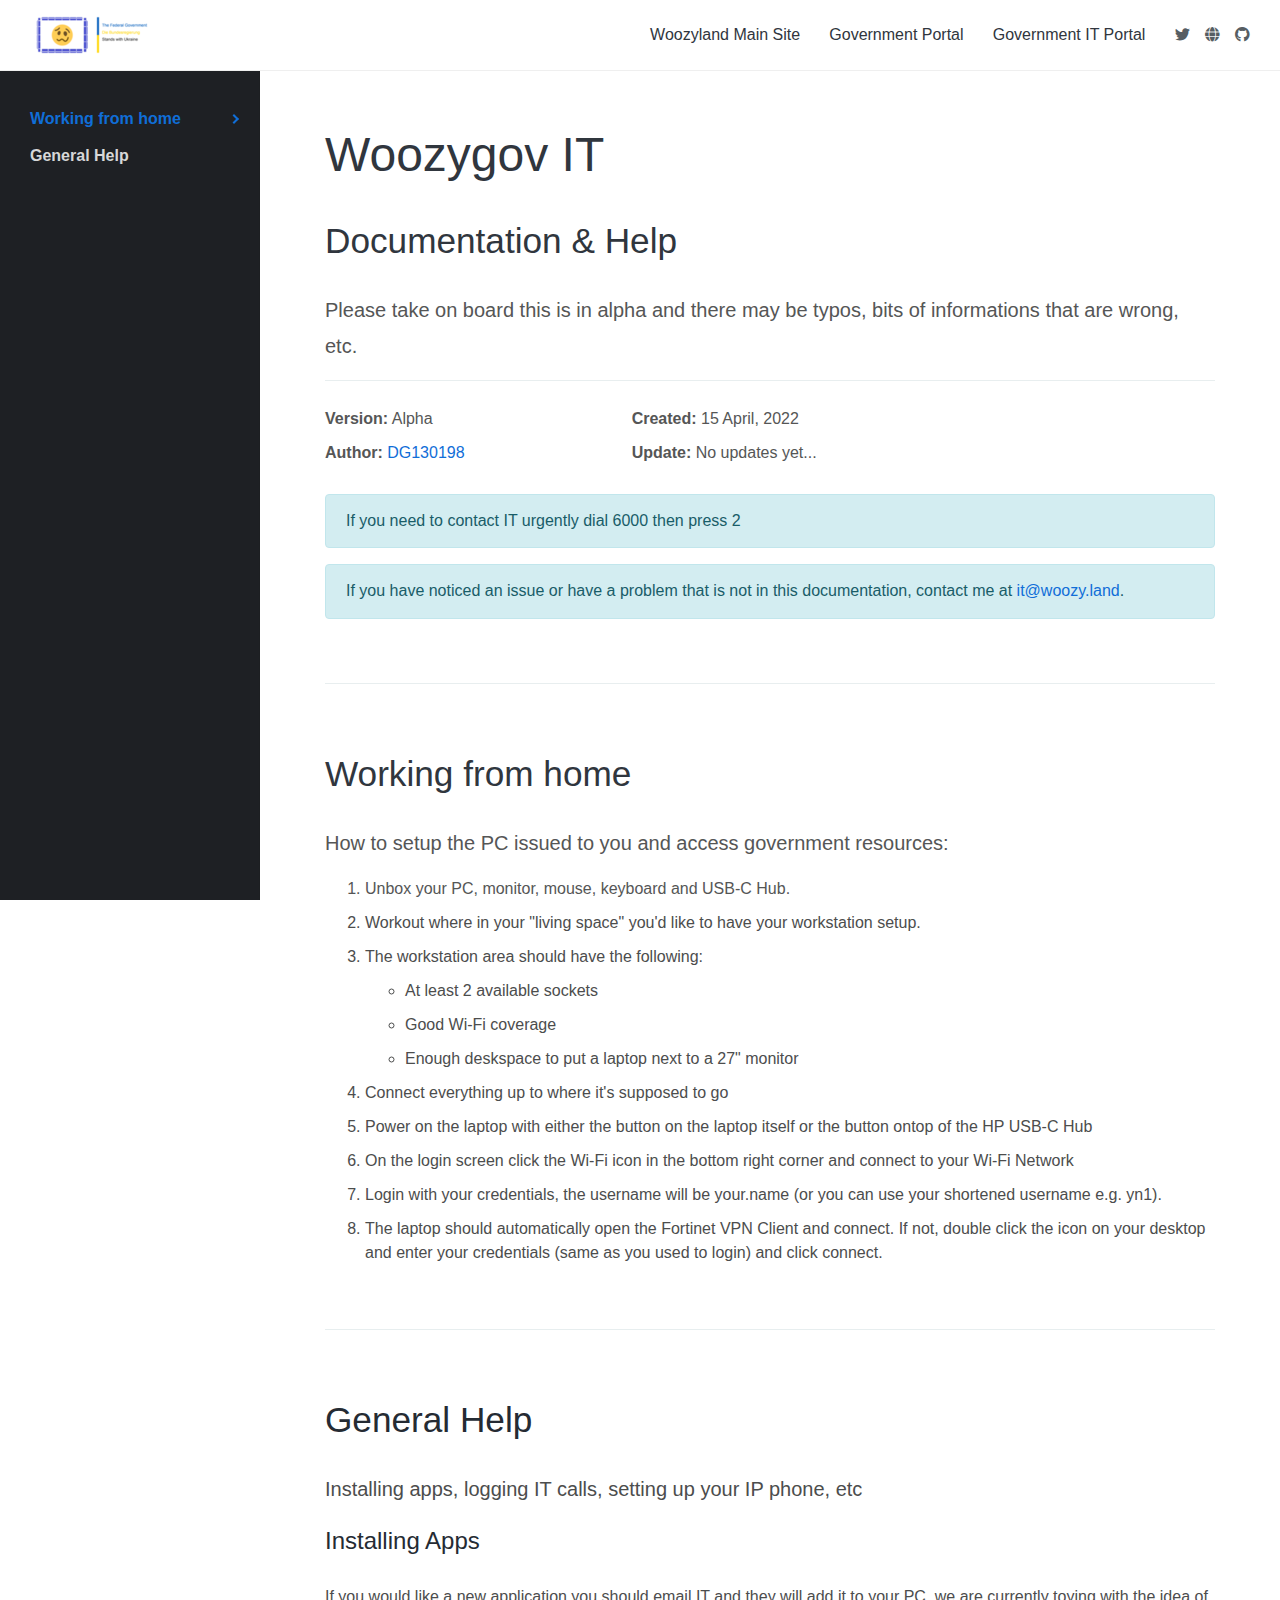
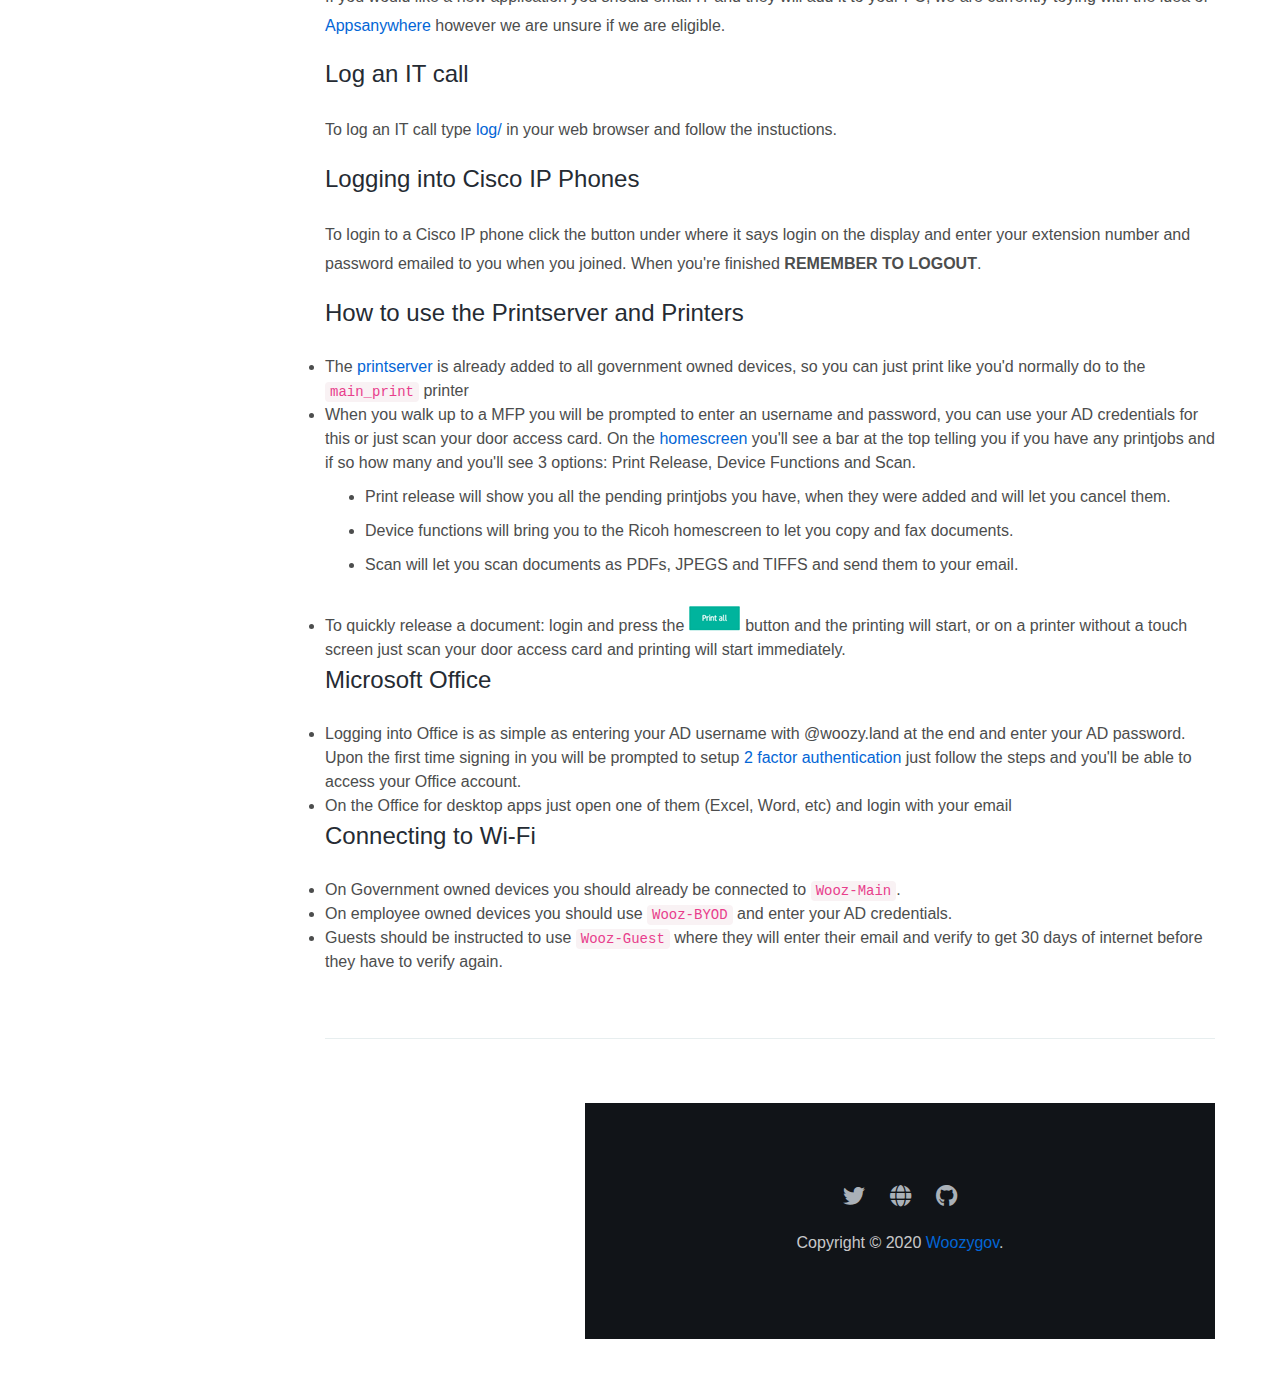
<file: index.html>
<!DOCTYPE html>
<html lang="en">
<head>
<meta charset="UTF-8" />
<meta http-equiv="X-UA-Compatible" content="IE=edge">
<meta name="viewport" content="width=device-width, initial-scale=1, minimum-scale=1.0, shrink-to-fit=no">
<link href="https://woozy.land/assets/twitterwoozy.png" rel="icon" />
<title>Woozygov IT Docs</title>
<meta name="description" content="Woozygov IT Docs">
<meta name="author" content="Dodgydave7 & Daymons">

<link rel="stylesheet" type="text/css" href="assets/vendor/bootstrap/css/bootstrap.min.css" />
<link rel="stylesheet" type="text/css" href="assets/vendor/font-awesome/css/all.min.css" />
<link rel="stylesheet" type="text/css" href="assets/vendor/magnific-popup/magnific-popup.min.css" />
<link rel="stylesheet" type="text/css" href="assets/vendor/highlight.js/styles/github.css" />
<link rel="stylesheet" type="text/css" href="assets/css/stylesheet.css" />
</head>

<body data-spy="scroll" data-target=".idocs-navigation" data-offset="125">

<div class="preloader">
  <div class="lds-ellipsis">
    <div></div>
    <div></div>
    <div></div>
    <div></div>
  </div>
</div>

<div id="main-wrapper"> 
  
  <header id="header" class="sticky-top"> 
    <nav class="primary-menu navbar navbar-expand-lg navbar-dropdown-dark">
      <div class="container-fluid">
		<button id="sidebarCollapse" class="navbar-toggler d-block d-md-none" type="button"><span></span><span class="w-75"></span><span class="w-50"></span></button>
		
        <a class="logo ml-md-3" href="https://woozy.land" title=""> <img src="fedgov_transparent_50.png" alt="Woozyland Logo"/> </a> 
        
		<button class="navbar-toggler ml-auto" type="button" data-toggle="collapse" data-target="#header-nav"><span></span><span></span><span></span></button>
        
		<div id="header-nav" class="collapse navbar-collapse justify-content-end">
          <ul class="navbar-nav">
                <li><a class="dropdown-item" href="https://woozy.land">Woozyland Main Site</a></li>
                <li><a class="dropdown-item" href="https://gov.woozy.land">Government Portal</a>
                <li><a class="dropdown-item" href="https://it.gov.woozy.land">Government IT Portal</a></li>
        </div>
        <ul class="social-icons social-icons-sm ml-lg-2 mr-2">
          <li class="social-icons-twitter"><a data-toggle="tooltip" href="https://www.twitter.com/woozygov/" target="_blank" title="" data-original-title="Twitter"><i class="fab fa-twitter"></i></a></li>
          <li class="social-icons-facebook"><a data-toggle="tooltip" href="https://woozy.land" target="_blank" title="" data-original-title="Website"><i class="fa fa-globe"></i></a></li>
          <li class="social-icons-github"><a data-toggle="tooltip" href="https://www.github.com/woozyland/" target="_blank" title="" data-original-title="Github"><i class="fab fa-github"></i></a></li>
        </ul>
      </div>
    </nav>
  </header>
  
  <div id="content" role="main">
    
	<div class="idocs-navigation bg-dark docs-navigation-dark">
      <ul class="nav flex-column ">
        <li class="nav-item"><a class="nav-link active" href="#workfromhome">Working from home</a></li>
        <li class="nav-item"><a class="nav-link" href="#gh">General Help</a>
          <ul class="nav flex-column">
			        <li class="nav-item"><a class="nav-link" href="#installapp">Installing Apps</a></li>
			        <li class="nav-item"><a class="nav-link" href="#logitcall">Log an IT Call</a></li>
			        <li class="nav-item"><a class="nav-link" href="#ciscoextlogin">Logging into Cisco IP Phones</a></li>
			        <li class="nav-item"><a class="nav-link" href="#printing">How to use the PrintServer and Printers</a></li>
			        <li class="nav-item"><a class="nav-link" href="#office">Microsoft Office</a></li>
              <li class="nav-item"><a class="nav-link" href="#wifi">Connecting to Wi-Fi</a></li>
          </ul>
        </li>
    </div>
    
    <div class="idocs-content">
      <div class="container"> 
        
        <section id="start">
        <h1>Woozygov IT</h1>
        <h2>Documentation & Help</h2>
        <p class="lead">Please take on board this is in alpha and there may be typos, bits of informations that are wrong, etc.</p>
		<hr>
		<div class="row">
			<div class="col-sm-6 col-lg-4">
				<ul class="list-unstyled">
					<li><strong>Version:</strong> Alpha</li>
					<li><strong>Author:</strong> <a href="https://twitter.com/dg130198" target="_blank">DG130198</a></li>
				</ul>
			</div>
			<div class="col-sm-6 col-lg-4">
				<ul class="list-unstyled">
					<li><strong class="font-weight-700">Created:</strong> 15 April, 2022</li>
					<li><strong>Update:</strong> No updates yet...</li>
				</ul>
			</div>
		</div>
		<p class="alert alert-info">If you need to contact IT urgently dial 6000 then press 2</p>	
        <p class="alert alert-info">If you have noticed an issue or have a problem that is not in this documentation, contact me at <a href="mailto:it@woozy.land">it@woozy.land</a>.</p>
        </section>
        
		<hr class="divider">
		
        <section id="workfromhome">
          <h2>Working from home</h2>
          <p class="lead">How to setup the PC issued to you and access government resources:</p>
          <ol>
            <li>Unbox your PC, monitor, mouse, keyboard and USB-C Hub.</li>
            <li>Workout where in your "living space" you'd like to have your workstation setup.</li>
            <li>The workstation area should have the following:
                <ul>
			          <li>At least 2 available sockets</li>
                <li>Good Wi-Fi coverage</li>
                <li>Enough deskspace to put a laptop next to a 27" monitor</li>
                </ul>
			      </li>
			      <li>Connect everything up to where it's supposed to go</li>
            <li>Power on the laptop with either the button on the laptop itself or the button ontop of the HP USB-C Hub</li>
            <li>On the login screen click the Wi-Fi icon in the bottom right corner and connect to your Wi-Fi Network</li>
            <li>Login with your credentials, the username will be your.name (or you can use your shortened username e.g. yn1).</li>
            <li>The laptop should automatically open the Fortinet VPN Client and connect. If not, double click the icon on your desktop and enter your credentials (same as you used to login) and click connect.</li>
          </ol>
        </section>
        
		<hr class="divider">

        <section id="gh">
          <h2>General Help</h2>
          <p class="lead">Installing apps, logging IT calls, setting up your IP phone, etc</p>
		
        <section id="installapp">
          <h4>Installing Apps</h4>
          <p>If you would like a new application you should email IT and they will add it to your PC, we are currently toying with the idea of <a href="https://www.appsanywhere.com">Appsanywhere</a> however we are unsure if we are eligible.</p>
	
        <section id="logitcall">
          <h4>Log an IT call</h4>
          <p>To log an IT call type <a href="https://log">log/</a> in your web browser and follow the instuctions.</p>
        </section>
 
        <section id="ciscoextlogin">
          <h4>Logging into Cisco IP Phones</h4>
          <p>To login to a Cisco IP phone click the button under where it says login on the display and enter your extension number and password emailed to you when you joined. When you're finished <b>REMEMBER TO LOGOUT</b>.</p>
        </section>
    
        <section id="printing">
          <h4>How to use the Printserver and Printers</h4>
          <li>The <a href="https://printserv.woozgov:9192">printserver</a> is already added to all government owned devices, so you can just print like you'd normally do to the <code>main_print</code> printer</li>
          <li>When you walk up to a MFP you will be prompted to enter an username and password, you can use your AD credentials for this or just scan your door access card. On the <a href="pcutmfhome.png">homescreen</a> you'll see a bar at the top telling you if you have any printjobs and if so how many and you'll see 3 options: Print Release, Device Functions and Scan. 
            <ul>
              <li>Print release will show you all the pending printjobs you have, when they were added and will let you cancel them.</li> 
              <li>Device functions will bring you to the Ricoh homescreen to let you copy and fax documents.</li>
              <li>Scan will let you scan documents as PDFs, JPEGS and TIFFS and send them to your email.</li>
            </ul>
            <li>To quickly release a document: login and press the <img src="pntall.png"/> button and the printing will start, or on a printer without a touch screen just scan your door access card and printing will start immediately.</li>
	      </section>

        <section id="office">
          <h4>Microsoft Office</h4>
          <li>Logging into Office is as simple as entering your AD username with @woozy.land at the end and enter your AD password. Upon the first time signing in you will be prompted to setup <a href="https://en.m.wikipedia.org/wiki/Multi-factor_authentication">2 factor authentication</a> just follow the steps and you'll be able to access your Office account.</li>
          <li>On the Office for desktop apps just open one of them (Excel, Word, etc) and login with your email</li>
        </section>

        <section id="wifi">
          <h4>Connecting to Wi-Fi</h4>
          <li>On Government owned devices you should already be connected to <code>Wooz-Main</code>.</li>
          <li>On employee owned devices you should use <code>Wooz-BYOD</code> and enter your AD credentials.</li>
          <li>Guests should be instructed to use <code>Wooz-Guest</code> where they will enter their email and verify to get 30 days of internet before they have to verify again.</li>
        </section>
      </section>
       <hr class="divider">
  
        <footer id="footer" class="section bg-dark footer-text-light">
          <div class="container">
            <ul class="social-icons social-icons-lg social-icons-muted justify-content-center mb-3">
              <li><a data-toggle="tooltip" href="https://twitter.com/woozygov/" target="_blank" title="" data-original-title="Twitter"><i class="fab fa-twitter"></i></a></li>
              <li><a data-toggle="tooltip" href="https://www.woozy.land/" target="_blank" title="" data-original-title="Woozyland Main Site"><i class="fa fa-globe"></i></a></li>
              <li><a data-toggle="tooltip" href="https://www.github.com/woozyland" target="_blank" title="" data-original-title="GitHub"><i class="fab fa-github"></i></a></li>
            </ul>
            <p class="text-center">Copyright &copy; 2020 <a href="https://woozy.land">Woozygov</a>.</p>
          </div>
        </footer>
    
</div>

<a id="back-to-top" data-toggle="tooltip" title="Back to Top" href="javascript:void(0)"><i class="fa fa-chevron-up"></i></a> 

<script src="assets/vendor/jquery/jquery.min.js"></script> 
<script src="assets/vendor/bootstrap/js/bootstrap.bundle.min.js"></script> 
<script src="assets/vendor/highlight.js/highlight.min.js"></script> 
<script src="assets/vendor/jquery.easing/jquery.easing.min.js"></script> 
<script src="assets/vendor/magnific-popup/jquery.magnific-popup.min.js"></script> 
<script src="assets/js/theme.js"></script>
</body>
</html>
</file>
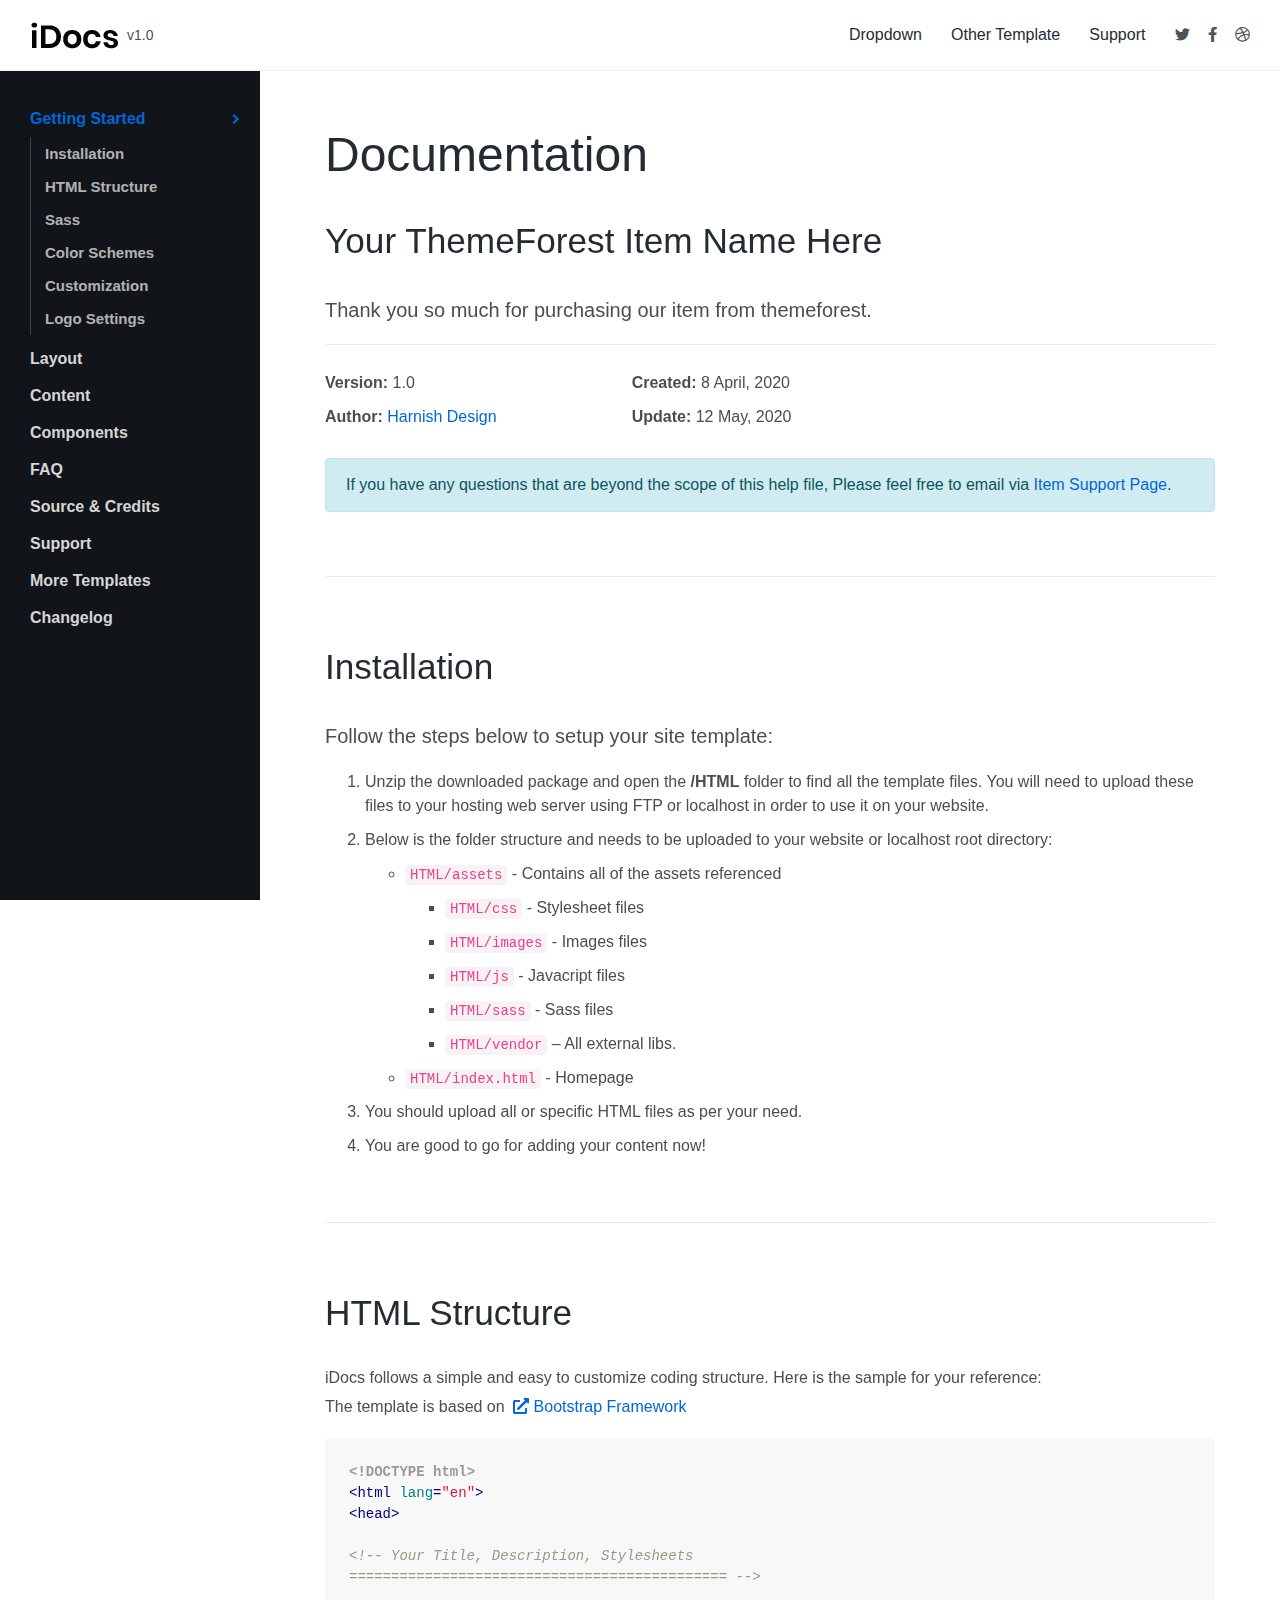
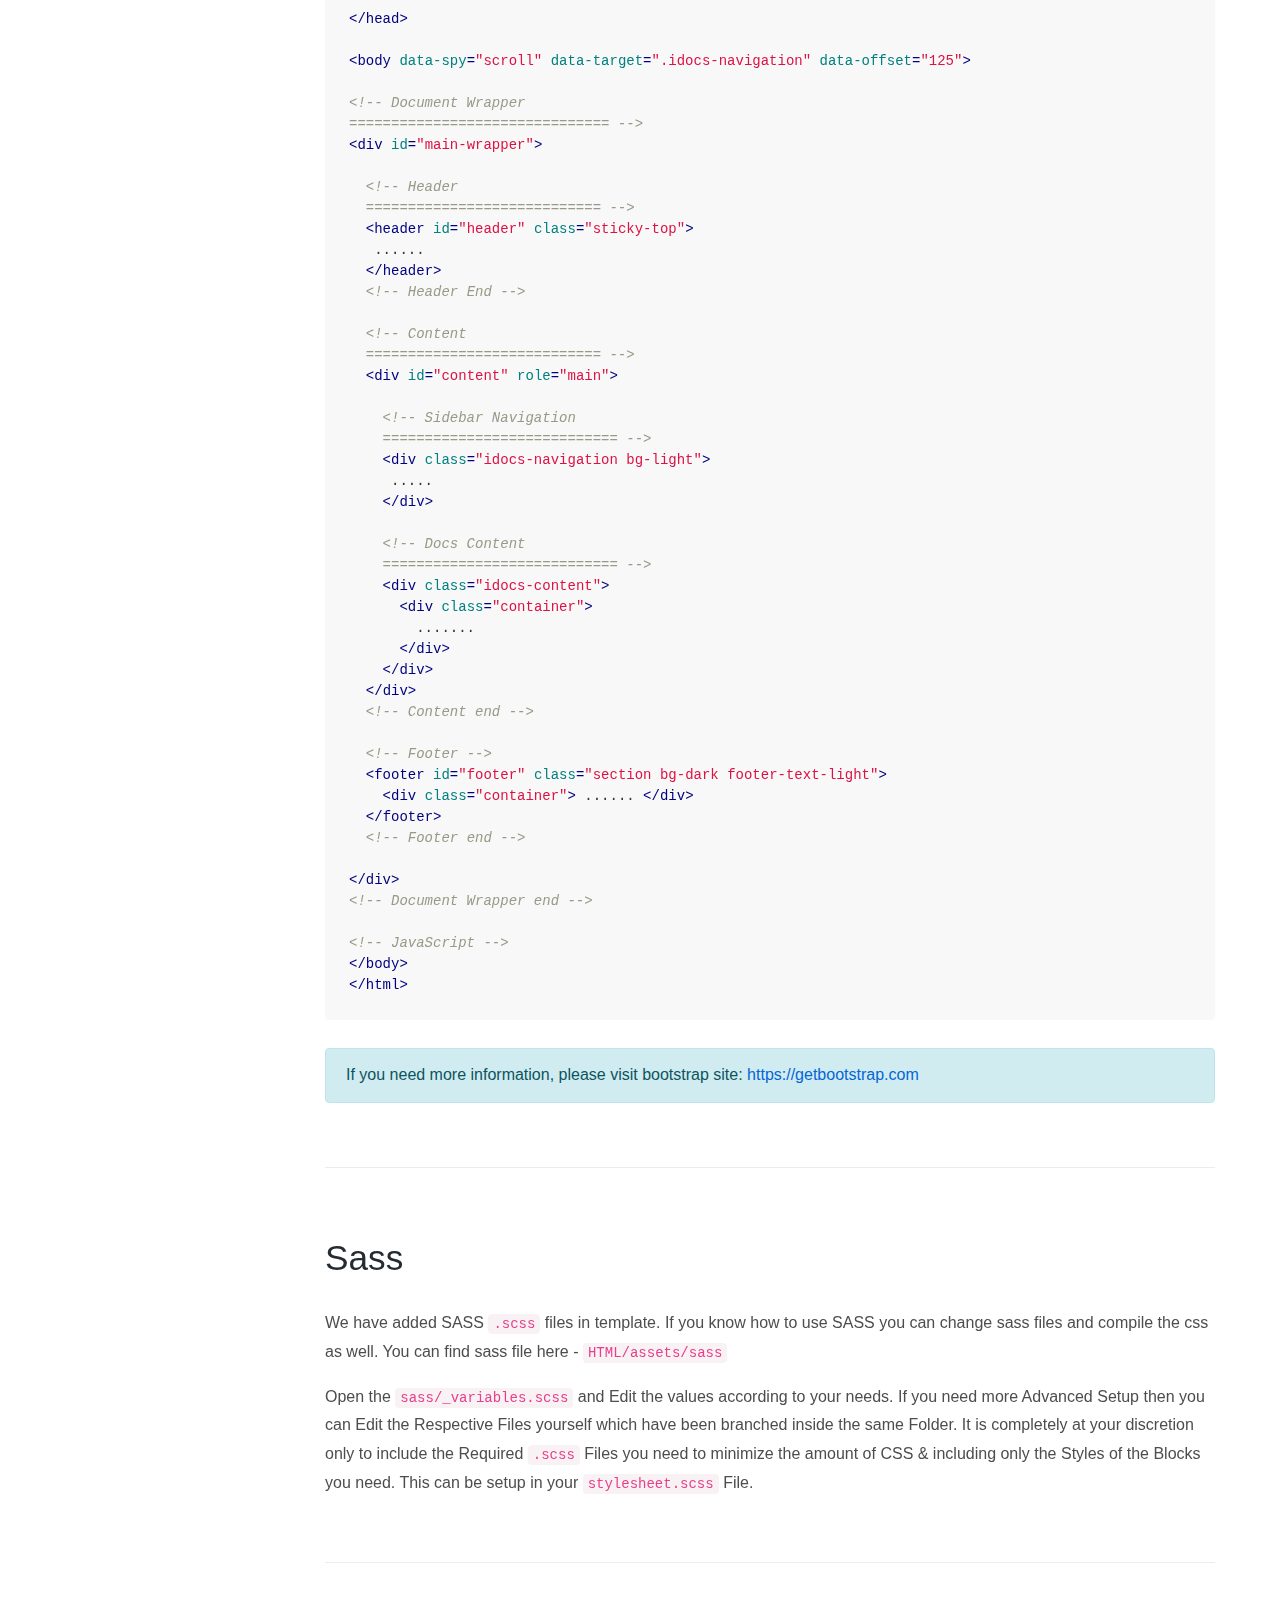
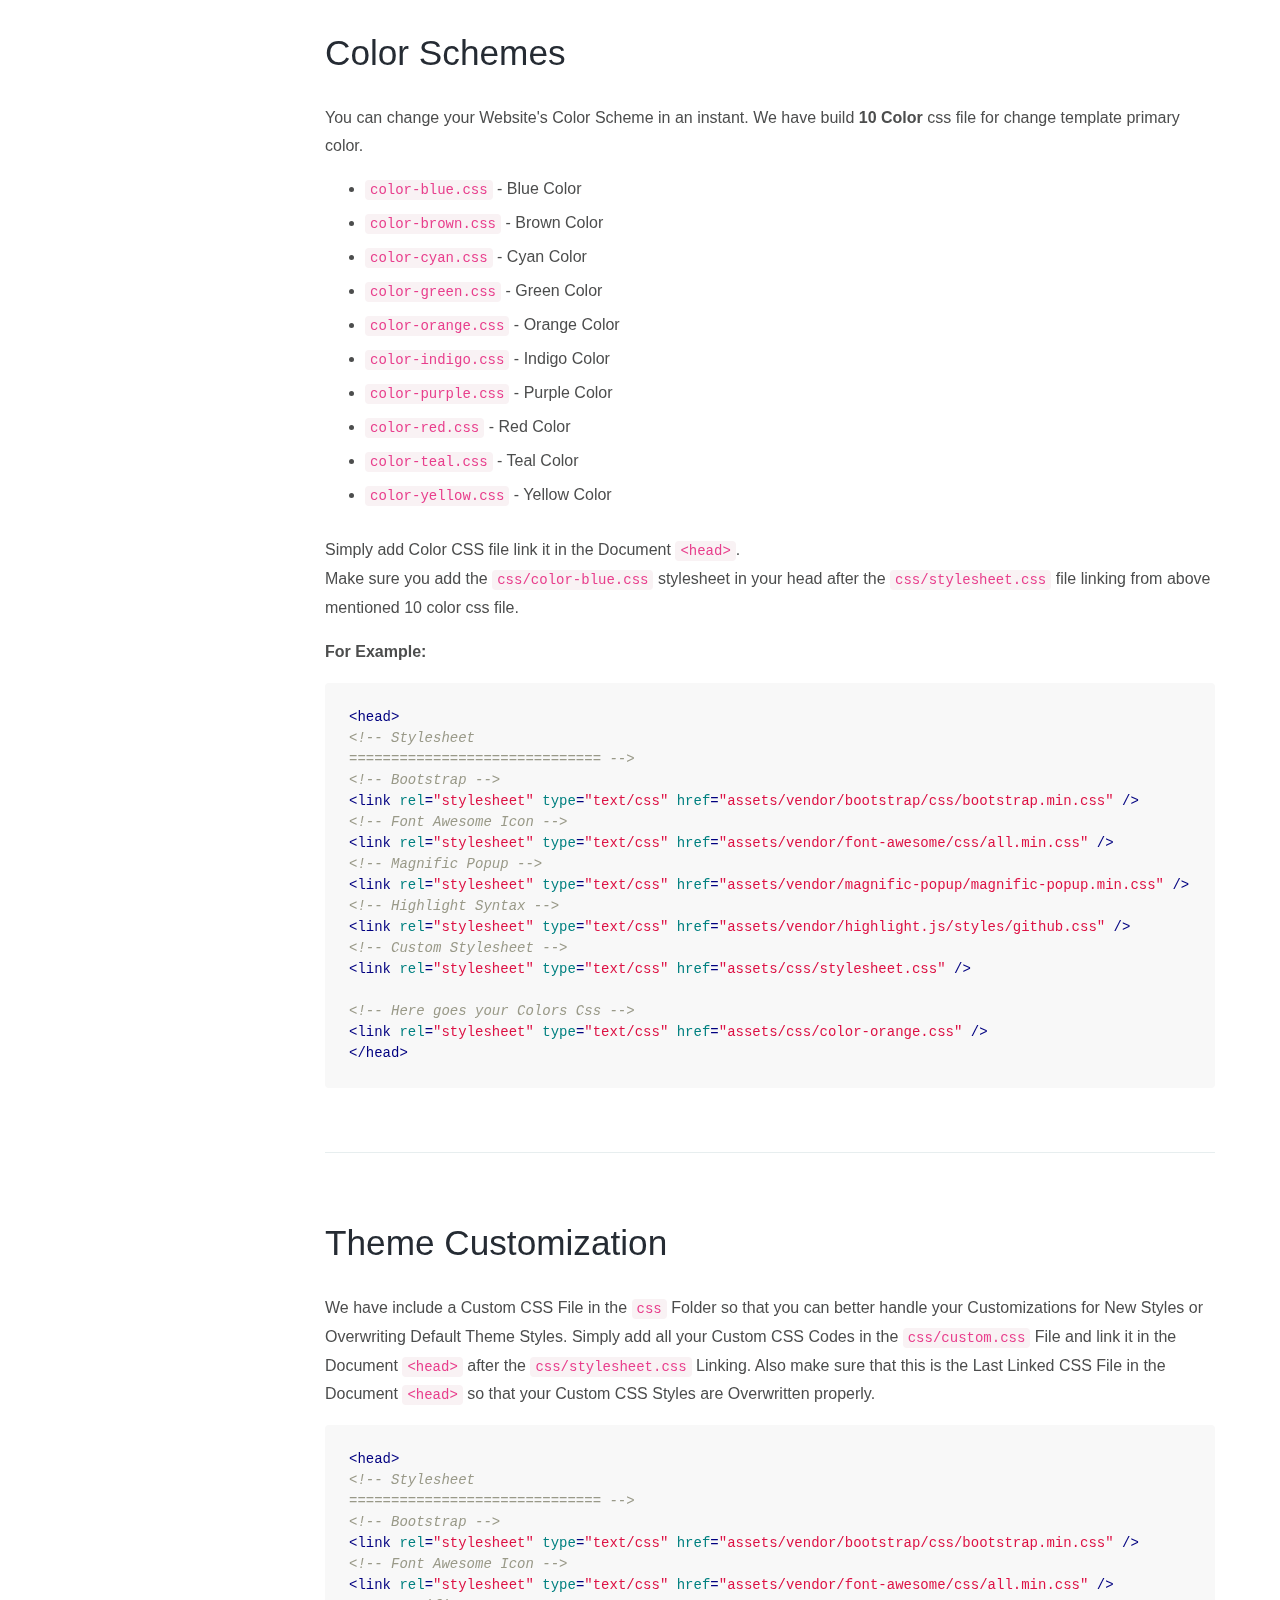
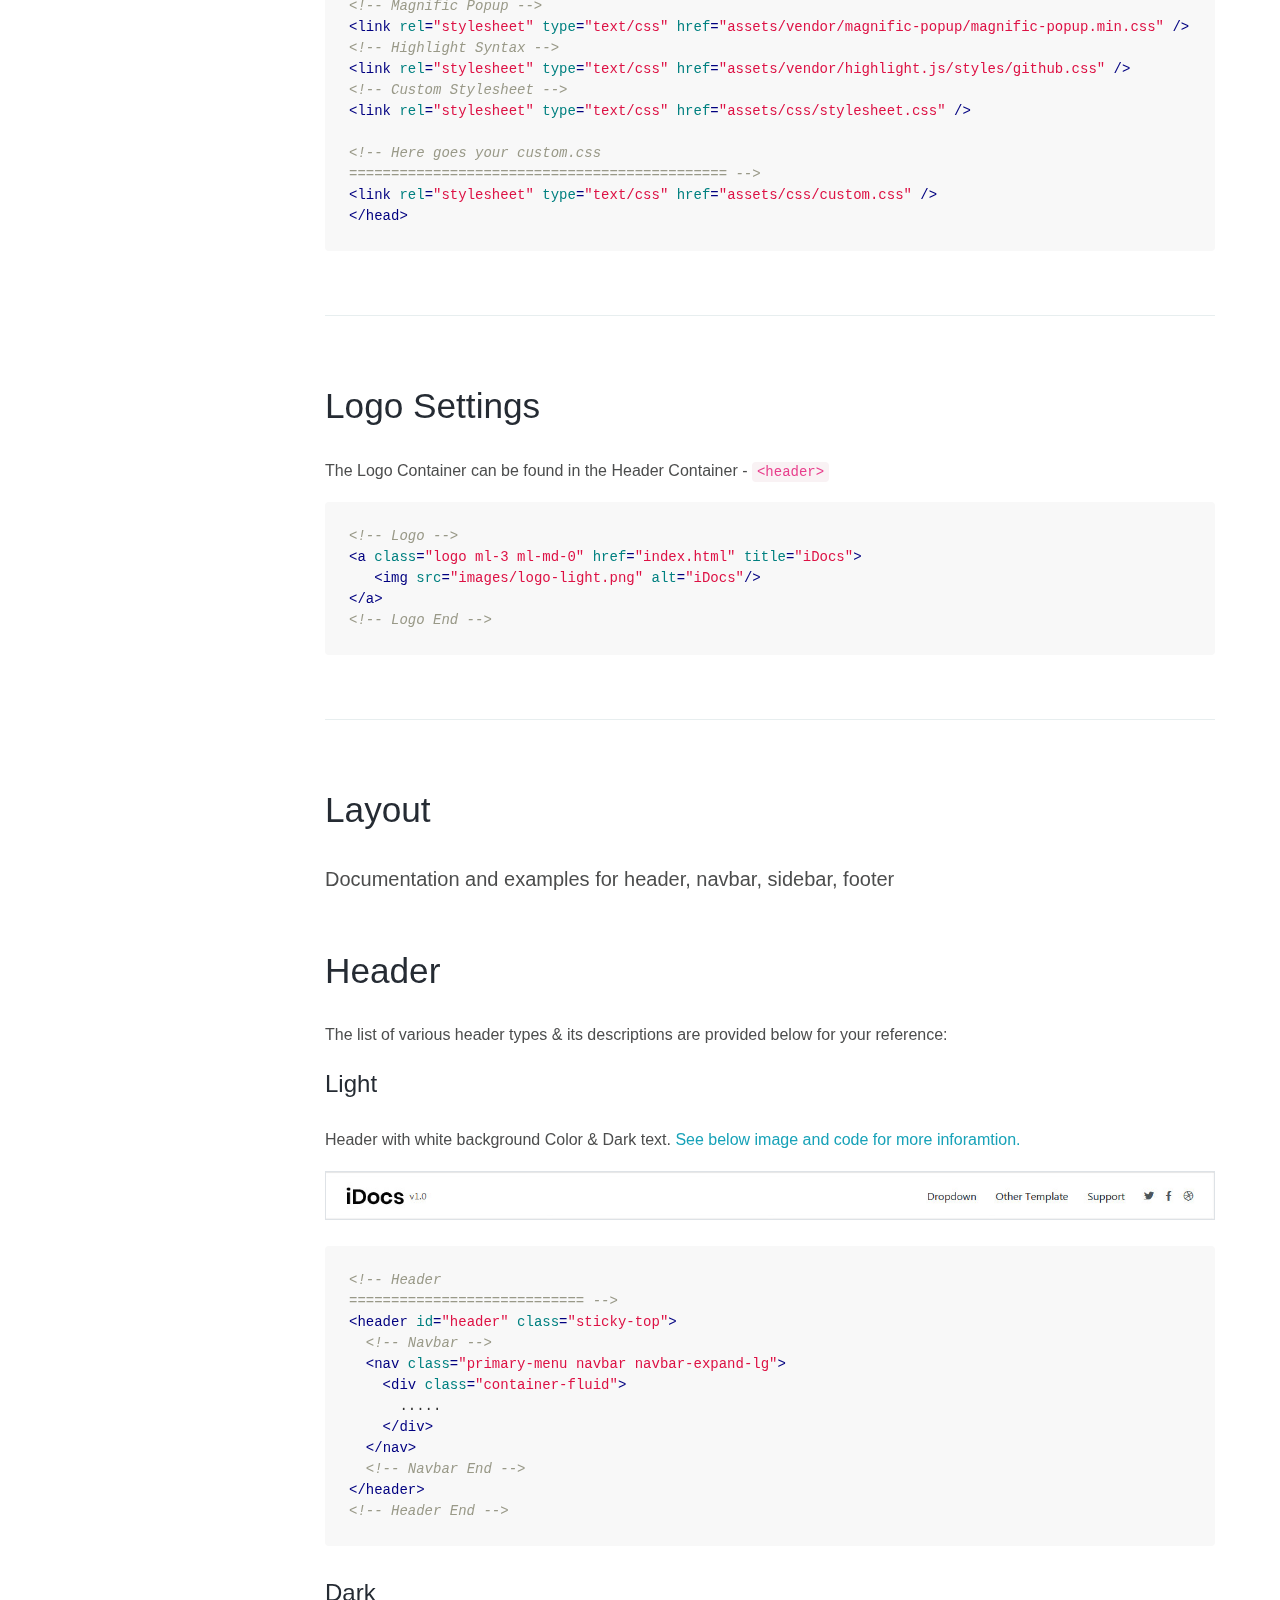
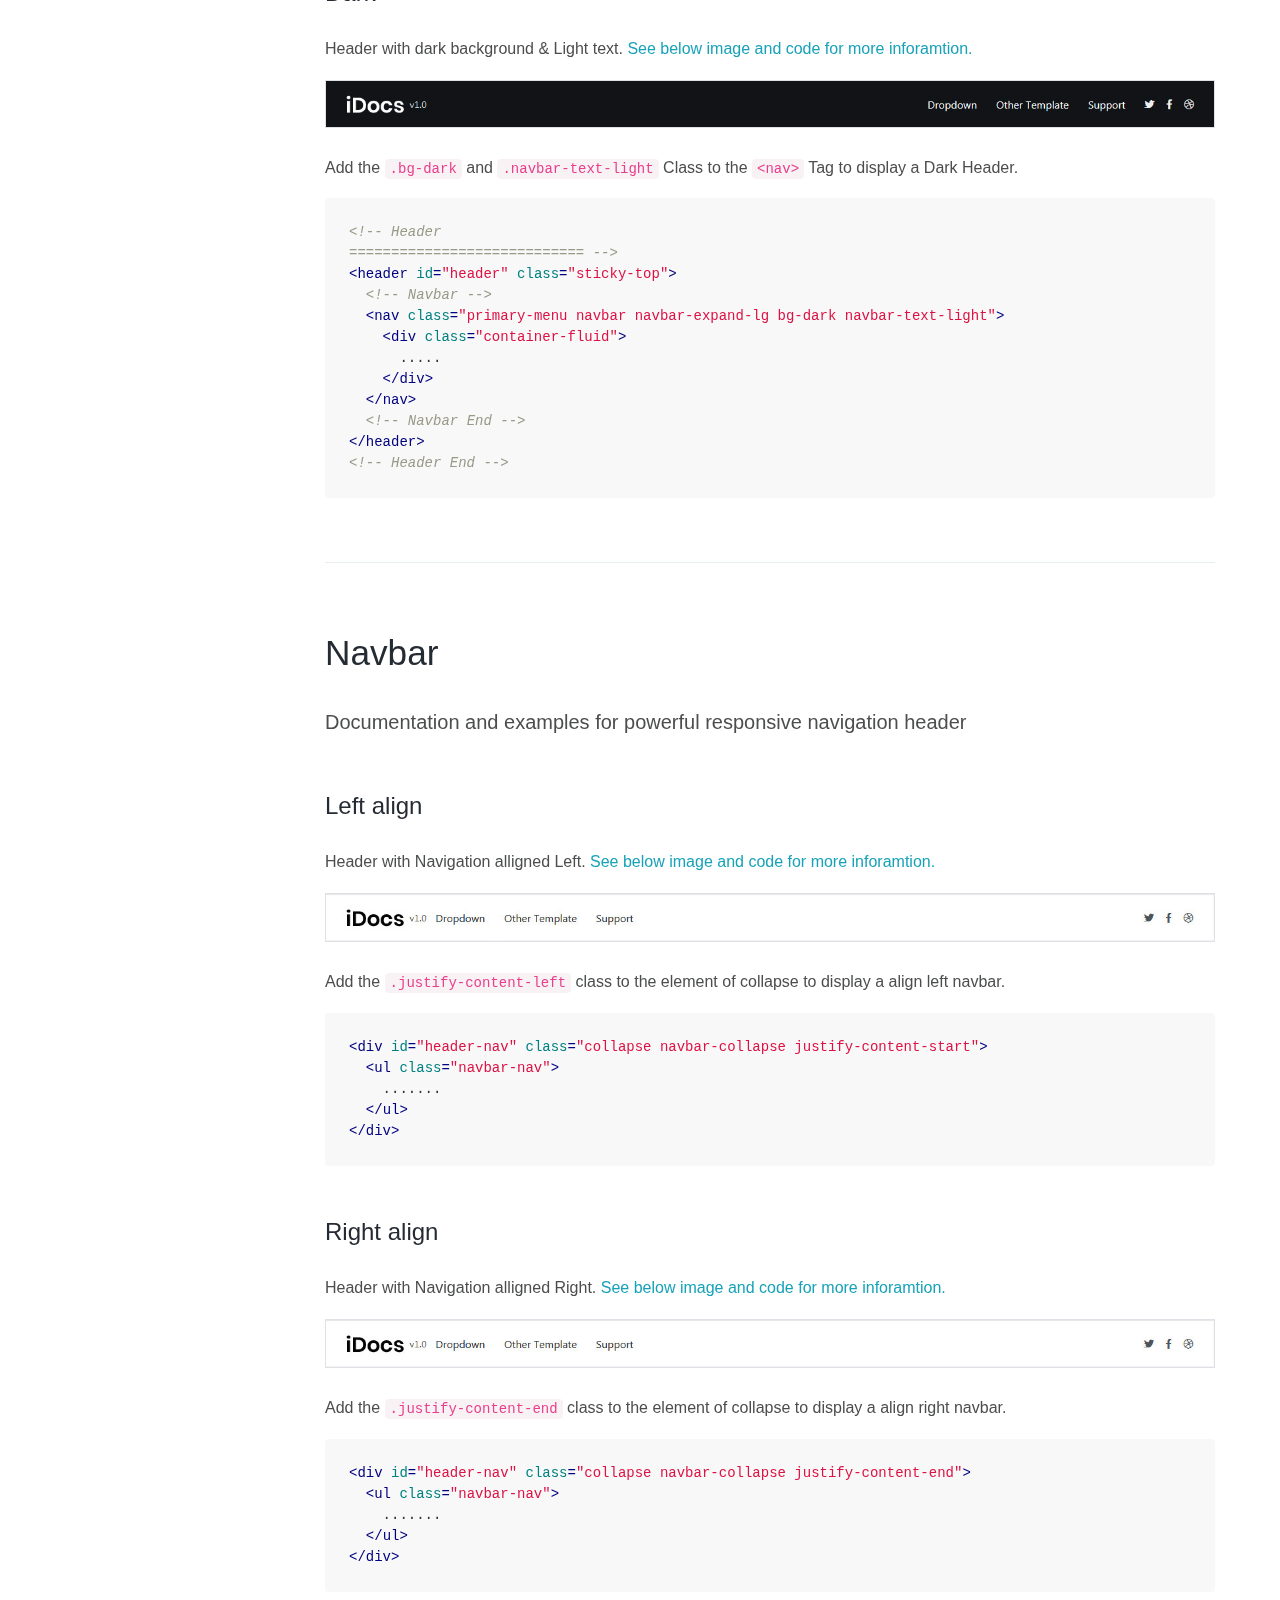
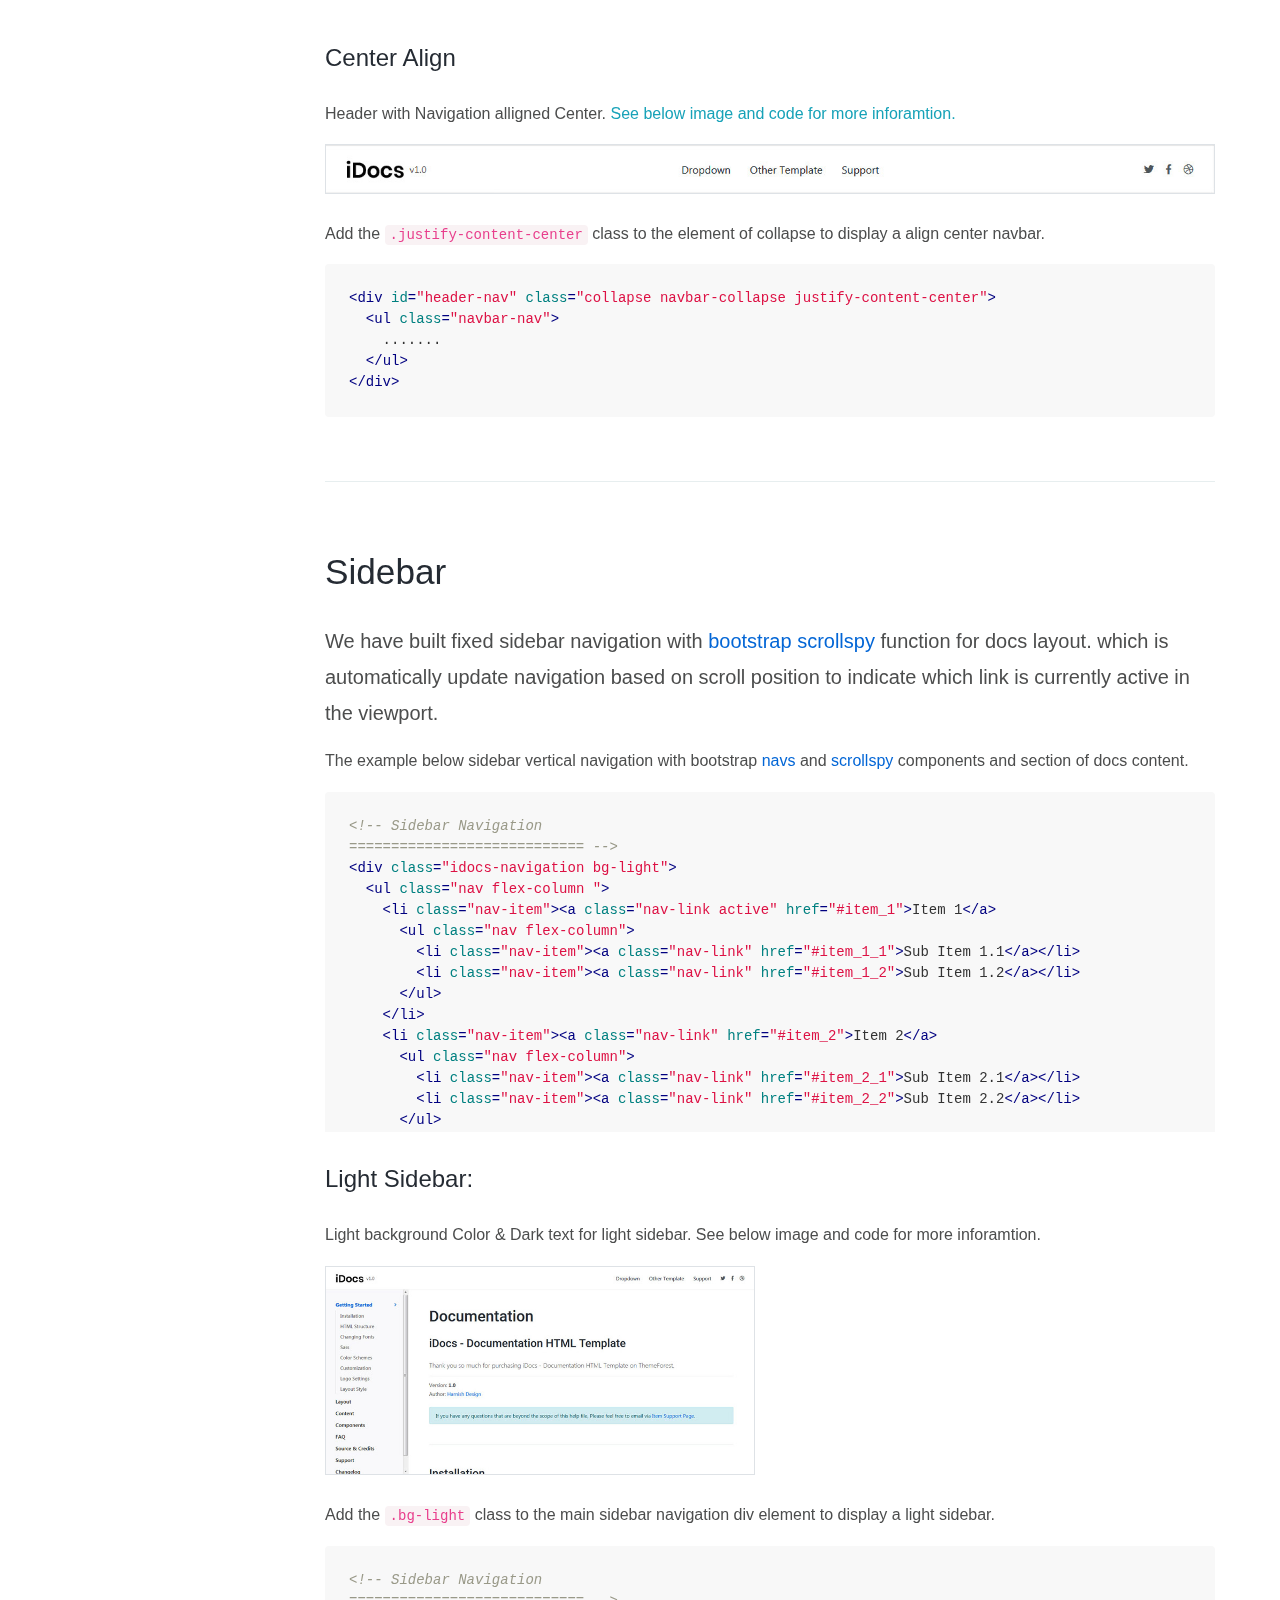
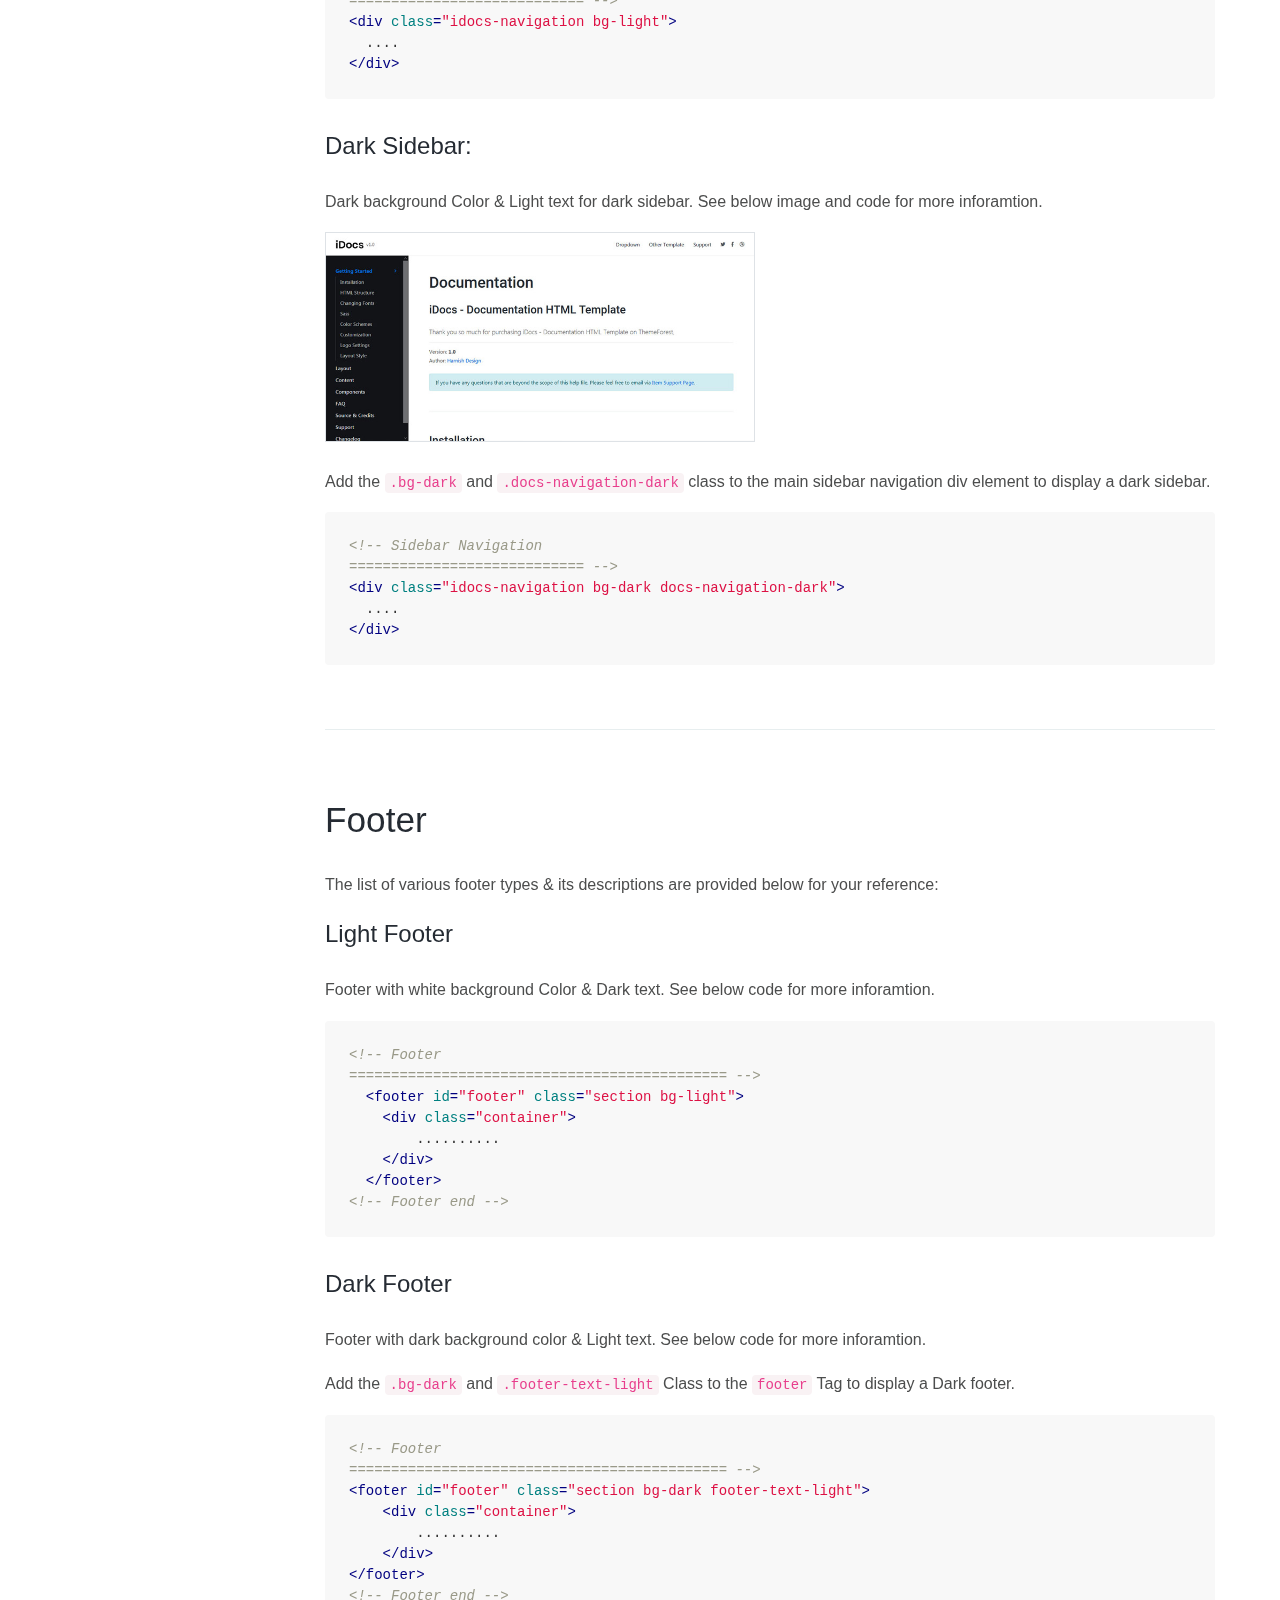
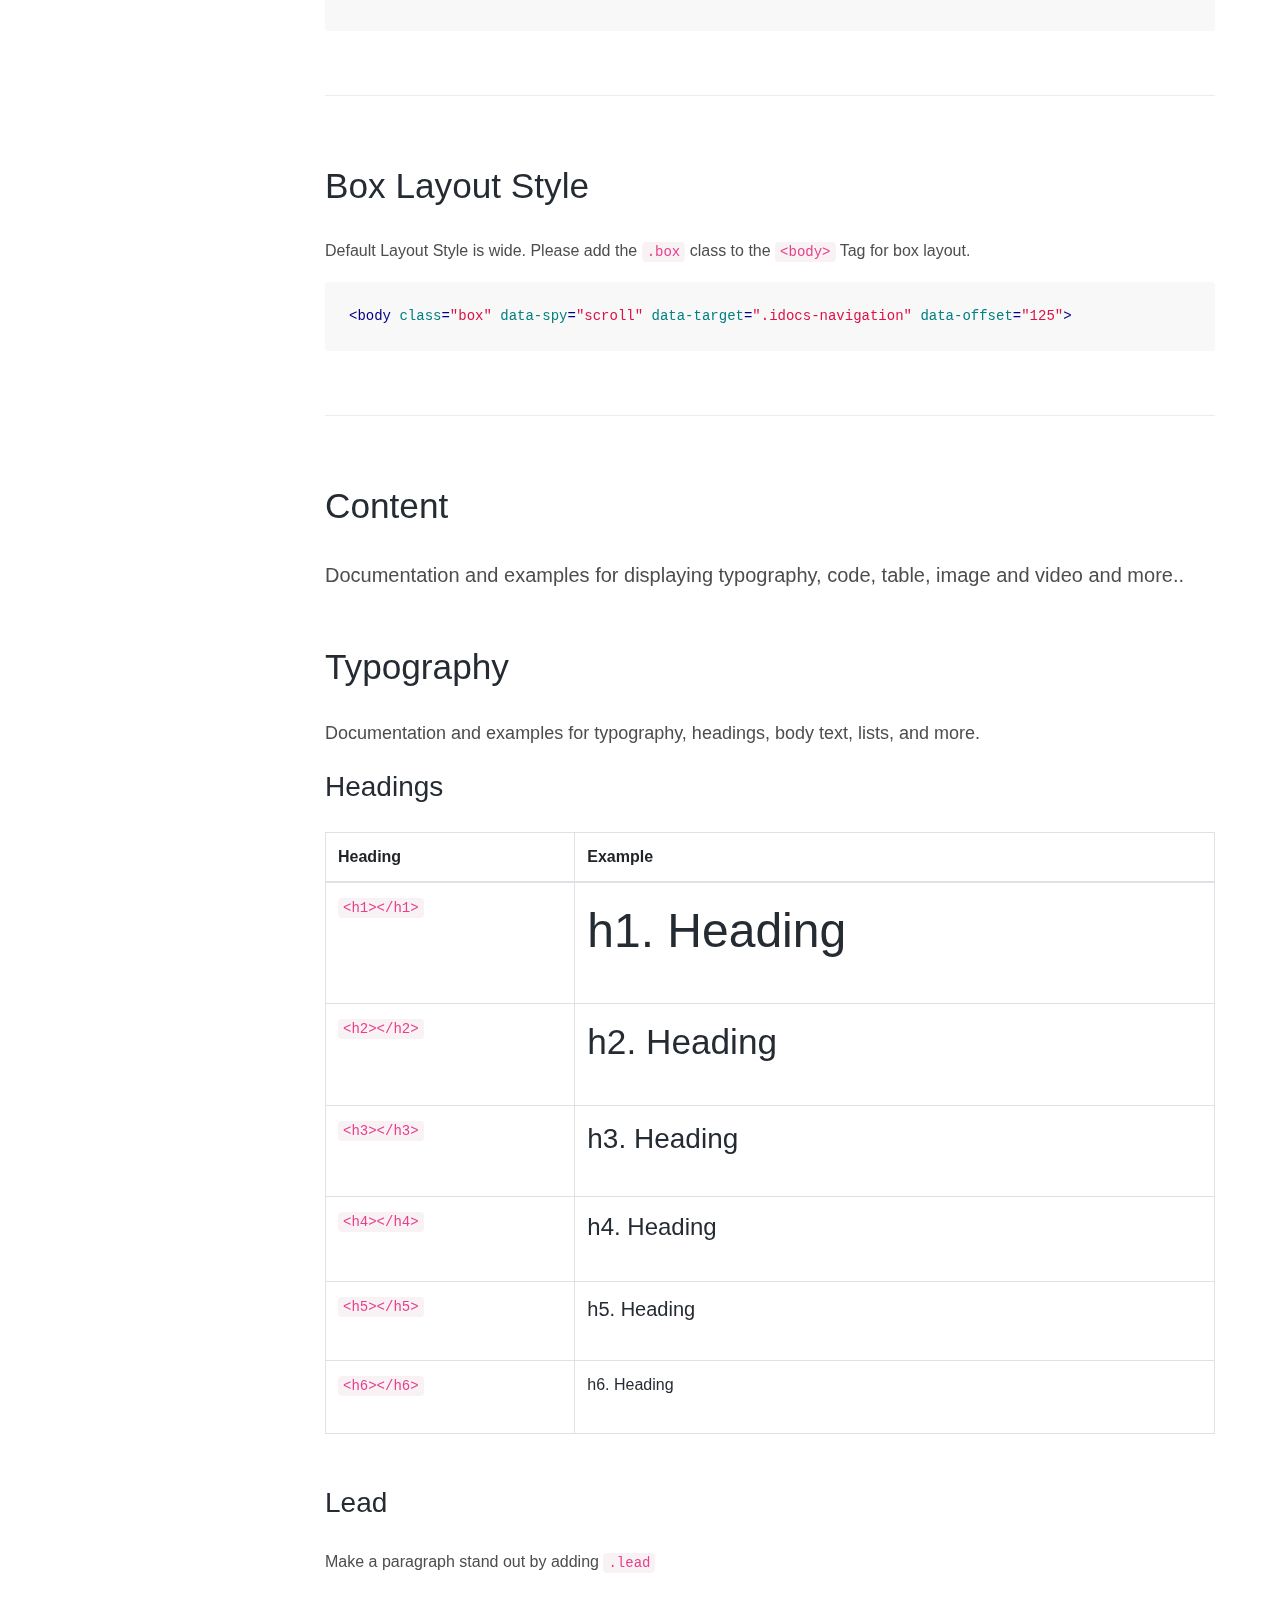
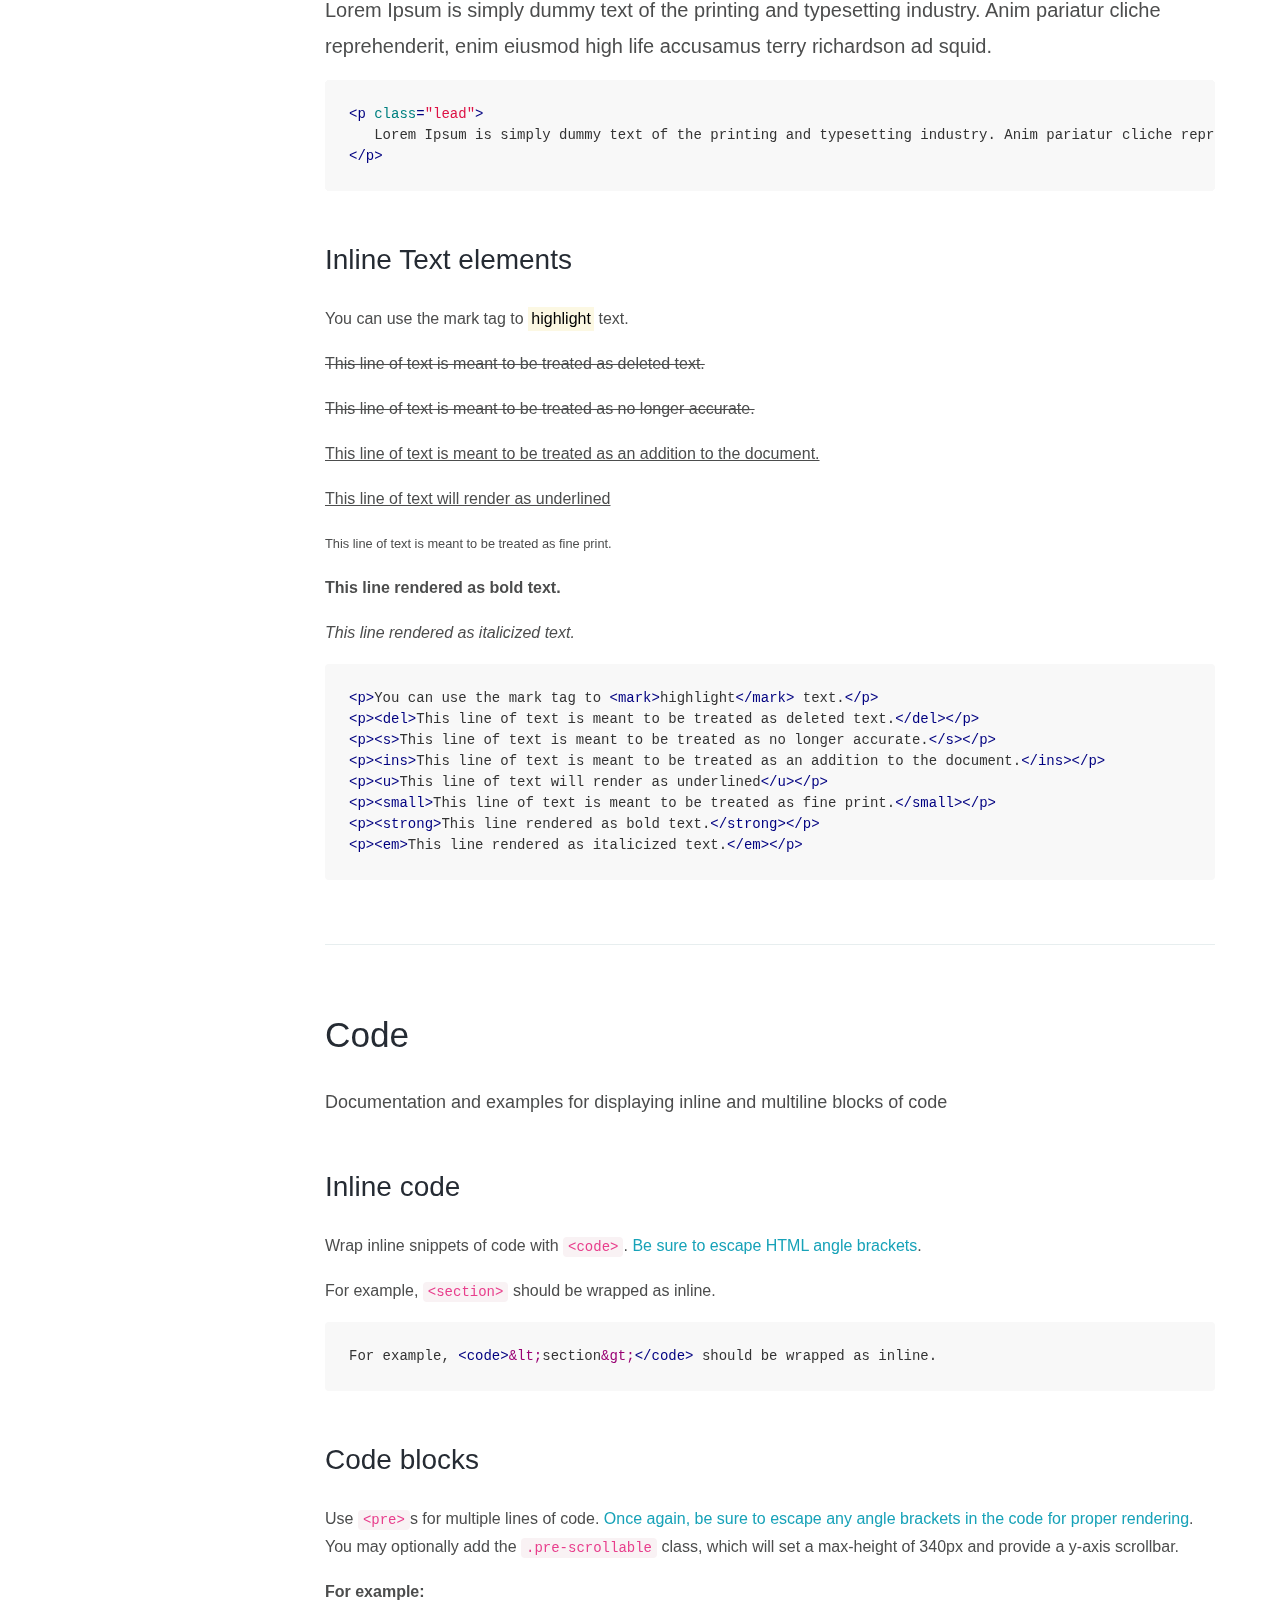
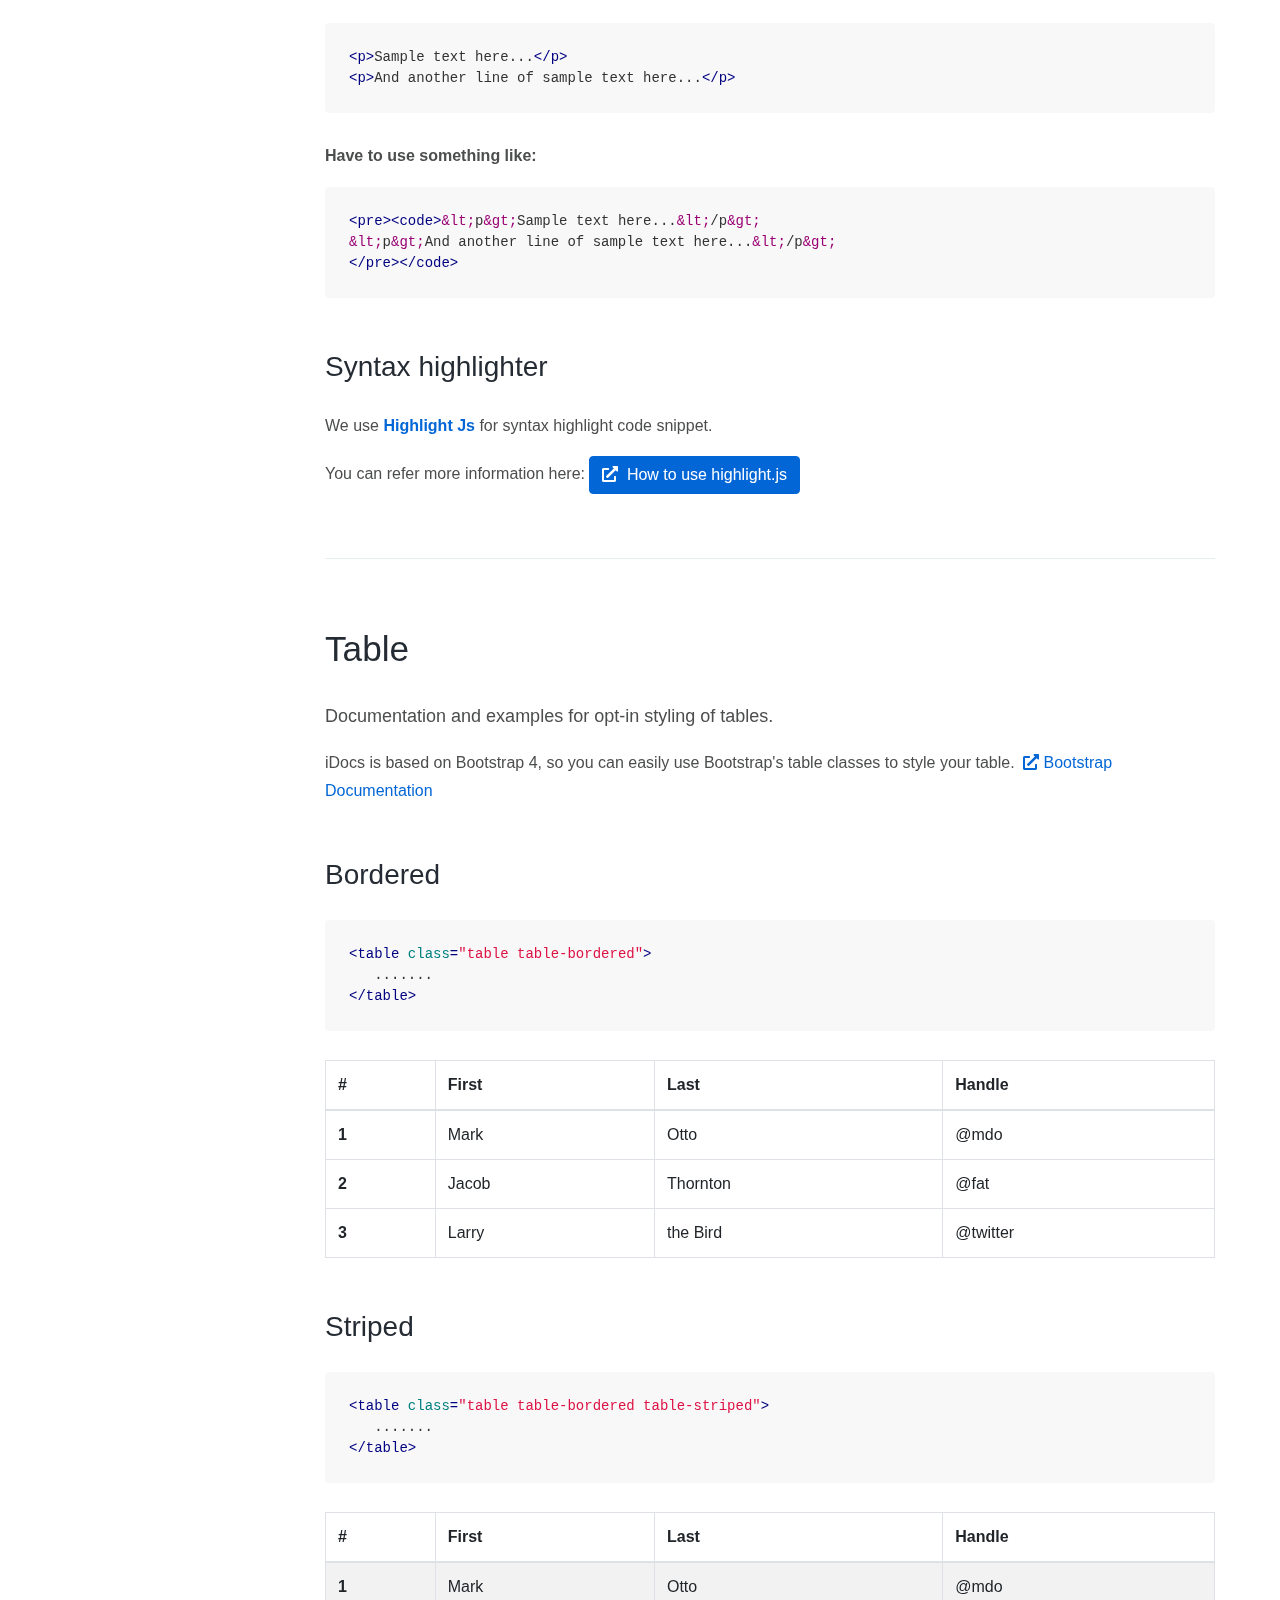
<file: index-2.html>
<!DOCTYPE html>
<html lang="en">
<head>
<meta charset="UTF-8" />
<meta http-equiv="X-UA-Compatible" content="IE=edge">
<meta name="viewport" content="width=device-width, initial-scale=1, minimum-scale=1.0, shrink-to-fit=no">
<link href="assets/images/favicon.png" rel="icon" />
<title>Documentation | Your ThemeForest item Name</title>
<meta name="description" content="Your ThemeForest item Name and description">
<meta name="author" content="harnishdesign.net">

<!-- Stylesheet
============================== -->
<!-- Bootstrap -->
<link rel="stylesheet" type="text/css" href="assets/vendor/bootstrap/css/bootstrap.min.css" />
<!-- Font Awesome Icon -->
<link rel="stylesheet" type="text/css" href="assets/vendor/font-awesome/css/all.min.css" />
<!-- Magnific Popup -->
<link rel="stylesheet" type="text/css" href="assets/vendor/magnific-popup/magnific-popup.min.css" />
<!-- Highlight Syntax -->
<link rel="stylesheet" type="text/css" href="assets/vendor/highlight.js/styles/github.css" />
<!-- Custom Stylesheet -->
<link rel="stylesheet" type="text/css" href="assets/css/stylesheet.css" />
</head>

<body data-spy="scroll" data-target=".idocs-navigation" data-offset="125">

<!-- Preloader -->
<div class="preloader">
  <div class="lds-ellipsis">
    <div></div>
    <div></div>
    <div></div>
    <div></div>
  </div>
</div>
<!-- Preloader End --> 

<!-- Document Wrapper   
=============================== -->
<div id="main-wrapper"> 
  
  <!-- Header
  ============================ -->
  <header id="header" class="sticky-top"> 
    <!-- Navbar -->
    <nav class="primary-menu navbar navbar-expand-lg navbar-dropdown-dark">
      <div class="container-fluid">
        <!-- Sidebar Toggler -->
		<button id="sidebarCollapse" class="navbar-toggler d-block d-md-none" type="button"><span></span><span class="w-75"></span><span class="w-50"></span></button>
		
		<!-- Logo --> 
        <a class="logo ml-md-3" href="index.html" title="iDocs Template"> <img src="assets/images/logo.png" alt="iDocs Template"/> </a> 
		<span class="text-2 ml-2">v1.0</span> 
        <!-- Logo End -->
        
		<!-- Navbar Toggler -->
		<button class="navbar-toggler ml-auto" type="button" data-toggle="collapse" data-target="#header-nav"><span></span><span></span><span></span></button>
        
		<div id="header-nav" class="collapse navbar-collapse justify-content-end">
          <ul class="navbar-nav">
            <li class="dropdown"> <a class="dropdown-toggle" href="#">Dropdown</a>
              <ul class="dropdown-menu">
                <li><a class="dropdown-item" href="#">Action</a></li>
                <li class="dropdown"><a class="dropdown-item dropdown-toggle" href="#">Dropdown Action</a>
                  <ul class="dropdown-menu">
                    <li><a class="dropdown-item" href="index.html">Action</a></li>
                    <li><a class="dropdown-item" href="feature-header-dark.html">Another Action</a></li>
                    <li><a class="dropdown-item" href="feature-header-primary.html">Something Else Here</a></li>
                    <li><a class="dropdown-item" href="index-2.html">Another Link</a></li>
                  </ul>
                </li>
                <li><a class="dropdown-item" href="#">Another Action</a>
                <li><a class="dropdown-item" href="#">Something Else Here</a></li>
              </ul>
            </li>
            <li><a target="_blank" href="https://themeforest.net/user/harnishdesign/portfolio?ref=HarnishDesign">Other Template</a></li>
            <li><a target="_blank" href="https://themeforest.net/user/harnishdesign/#contact?ref=HarnishDesign">Support</a></li>
          </ul>
        </div>
        <ul class="social-icons social-icons-sm ml-lg-2 mr-2">
          <li class="social-icons-twitter"><a data-toggle="tooltip" href="http://www.twitter.com/harnishdesign/" target="_blank" title="" data-original-title="Twitter"><i class="fab fa-twitter"></i></a></li>
          <li class="social-icons-facebook"><a data-toggle="tooltip" href="http://www.facebook.com/harnishdesign/" target="_blank" title="" data-original-title="Facebook"><i class="fab fa-facebook-f"></i></a></li>
          <li class="social-icons-dribbble"><a data-toggle="tooltip" href="http://www.dribbble.com/harnishdesign/" target="_blank" title="" data-original-title="Dribbble"><i class="fab fa-dribbble"></i></a></li>
        </ul>
      </div>
    </nav>
    <!-- Navbar End --> 
  </header>
  <!-- Header End --> 
  
  <!-- Content
  ============================ -->
  <div id="content" role="main">
    
	<!-- Sidebar Navigation
	============================ -->
	<div class="idocs-navigation bg-dark docs-navigation-dark">
      <ul class="nav flex-column ">
        <li class="nav-item"><a class="nav-link active" href="#idocs_start">Getting Started</a>
          <ul class="nav flex-column">
            <li class="nav-item"><a class="nav-link" href="#idocs_installation">Installation</a></li>
            <li class="nav-item"><a class="nav-link" href="#idocs_html_structure">HTML Structure</a></li>
            <li class="nav-item"><a class="nav-link" href="#idocs_sass">Sass</a></li>
            <li class="nav-item"><a class="nav-link" href="#idocs_color_schemes">Color Schemes</a></li>
            <li class="nav-item"><a class="nav-link" href="#idocs_theme_customization">Customization</a></li>
            <li class="nav-item"><a class="nav-link" href="#idocs_logo_settings">Logo Settings</a></li>
          </ul>
        </li>
        <li class="nav-item"><a class="nav-link" href="#idocs_layout">Layout</a>
          <ul class="nav flex-column">
			<li class="nav-item"><a class="nav-link" href="#idocs_header">Header</a></li>
			<li class="nav-item"><a class="nav-link" href="#idocs_navbar">Navbar</a></li>
			<li class="nav-item"><a class="nav-link" href="#idocs_sidebar">Sidebar</a></li>
			<li class="nav-item"><a class="nav-link" href="#idocs_footer">Footer</a></li>
			<li class="nav-item"><a class="nav-link" href="#idocs_box_layout">Box Layout</a></li>
          </ul>
        </li>
        <li class="nav-item"><a class="nav-link" href="#idocs_content">Content</a>
			<ul class="nav flex-column">
            <li class="nav-item"><a class="nav-link" href="#idocs_typography">Typography</a></li>
            <li class="nav-item"><a class="nav-link" href="#idocs_code">Code</a></li>
            <li class="nav-item"><a class="nav-link" href="#idocs_table">Table</a></li>
			<li class="nav-item"><a class="nav-link" href="#idocs_icons">Icons</a></li>
            <li class="nav-item"><a class="nav-link" href="#idocs_image">Image</a></li>
			<li class="nav-item"><a class="nav-link" href="#idocs_video">Video</a></li>
          </ul>
		</li>
        <li class="nav-item"><a class="nav-link" href="#idocs_components">Components</a>
          <ul class="nav flex-column">
            <li class="nav-item"><a class="nav-link" href="#idocs_accordion">Accordion</a></li>
            <li class="nav-item"><a class="nav-link" href="#idocs_tabs">Tabs</a></li>
            <li class="nav-item"><a class="nav-link" href="#idocs_social_icon">Social Icon</a></li>
            <li class="nav-item"><a class="nav-link" href="#idocs_helper_classes">Helper Classes</a></li>
          </ul>
        </li>
		<li class="nav-item"><a class="nav-link" href="#idocs_faq">FAQ</a></li>
        <li class="nav-item"><a class="nav-link" href="#idocs_source_credits">Source & Credits</a></li>
        <li class="nav-item"><a class="nav-link" href="#idocs_support">Support</a></li>
		<li class="nav-item"><a class="nav-link" href="#idocs_templates">More Templates</a></li>
		<li class="nav-item"><a class="nav-link" href="#idocs_changelog">Changelog</a>
			<ul class="nav flex-column">
            <li class="nav-item"><a class="nav-link" href="#v1-1">v1.1</a></li>
            <li class="nav-item"><a class="nav-link" href="#v1-0">v1.0</a></li>
          </ul>
		</li>
      </ul>
    </div>
    
    <!-- Docs Content
	============================ -->
    <div class="idocs-content">
      <div class="container"> 
        
        <!-- Getting Started
		============================ -->
        <section id="idocs_start">
        <h1>Documentation</h1>
        <h2>Your ThemeForest Item Name Here</h2>
        <p class="lead">Thank you so much for purchasing our item from themeforest.</p>
		<hr>
		<div class="row">
			<div class="col-sm-6 col-lg-4">
				<ul class="list-unstyled">
					<li><strong>Version:</strong> 1.0</li>
					<li><strong>Author:</strong> <a href="http://www.harnishdesign.net" target="_blank">Harnish Design</a></li>
				</ul>
			</div>
			<div class="col-sm-6 col-lg-4">
				<ul class="list-unstyled">
					<li><strong class="font-weight-700">Created:</strong> 8 April, 2020</li>
					<li><strong>Update:</strong> 12 May, 2020</li>
				</ul>
			</div>
		</div>
        <p class="alert alert-info">If you have any questions that are beyond the scope of this help file, Please feel free to email via <a target="_blank" href="https://themeforest.net/user/harnishdesign/#contact?ref=HarnishDesign">Item Support Page</a>.</p>
        </section>
        
		<hr class="divider">
		
        <!-- Installation
		============================ -->
        <section id="idocs_installation">
          <h2>Installation</h2>
          <p class="lead">Follow the steps below to setup your site template:</p>
          <ol>
            <li>Unzip the downloaded package and open the <strong>/HTML</strong> folder to find all the template files. You will need to upload these files to your hosting web server using FTP or localhost in order to use it on your website.</li>
            <li>Below is the folder structure and needs to be uploaded to your website or localhost root directory:
            <ul>
			<li><code>HTML/assets</code> - Contains all of the assets referenced
			  <ul>
                <li><code>HTML/css</code> - Stylesheet files</li>
                <li><code>HTML/images</code> - Images files</li>
                <li><code>HTML/js</code> - Javacript files</li>
                <li><code>HTML/sass</code> - Sass files</li>
                <li><code>HTML/vendor</code> – All external libs.</li>
              </ul>
			</li>
			<li><code>HTML/index.html</code> - Homepage
			</ul>
            </li>
            <li>You should upload all or specific HTML files as per your need.</li>
            <li>You are good to go for adding your content now!</li>
          </ol>
        </section>
        
		<hr class="divider">
		
        <!-- HTML Structure
		============================ -->
        <section id="idocs_html_structure">
          <h2>HTML Structure</h2>
          <p>iDocs follows a simple and easy to customize coding structure. Here is the sample for your reference:<br>
            The template is based on <a class="ml-1" target="_blank" href="https://getbootstrap.com/"><i class="fas fa-external-link-alt"></i> Bootstrap Framework</a></p>
          <pre><code class="html">&lt;!DOCTYPE html&gt;
&lt;html lang=&quot;en&quot;&gt;
&lt;head&gt;

&lt;!-- Your Title, Description, Stylesheets
============================================= --&gt;

&lt;/head&gt;

&lt;body data-spy=&quot;scroll&quot; data-target=&quot;.idocs-navigation&quot; data-offset=&quot;125&quot;&gt;

&lt;!-- Document Wrapper   
=============================== --&gt;
&lt;div id=&quot;main-wrapper&quot;&gt; 
  
  &lt;!-- Header
  ============================ --&gt;
  &lt;header id=&quot;header&quot; class=&quot;sticky-top&quot;&gt;
   ......
  &lt;/header&gt;
  &lt;!-- Header End --&gt; 
  
  &lt;!-- Content
  ============================ --&gt;
  &lt;div id=&quot;content&quot; role=&quot;main&quot;&gt; 
    
    &lt;!-- Sidebar Navigation
    ============================ --&gt;
    &lt;div class=&quot;idocs-navigation bg-light&quot;&gt;
     .....
    &lt;/div&gt;
    
    &lt;!-- Docs Content
    ============================ --&gt;
    &lt;div class=&quot;idocs-content&quot;&gt;
      &lt;div class=&quot;container&quot;&gt;
        .......
      &lt;/div&gt;
    &lt;/div&gt;
  &lt;/div&gt;
  &lt;!-- Content end --&gt; 
  
  &lt;!-- Footer --&gt;
  &lt;footer id=&quot;footer&quot; class=&quot;section bg-dark footer-text-light&quot;&gt;
    &lt;div class=&quot;container&quot;&gt; ...... &lt;/div&gt;
  &lt;/footer&gt;
  &lt;!-- Footer end --&gt; 
  
&lt;/div&gt;
&lt;!-- Document Wrapper end --&gt; 

&lt;!-- JavaScript --&gt;
&lt;/body&gt;
&lt;/html&gt;</code></pre>
          <p class="alert alert-info">If you need more information, please visit bootstrap site: <a target="_blank" href="https://getbootstrap.com/docs/4.4/layout/grid/">https://getbootstrap.com</a></p>
        </section>
        
		<hr class="divider">
		        
		<!-- Sass
		============================ -->
        <section id="idocs_sass">
          <h2>Sass</h2>
          <p>We have added SASS <code>.scss</code> files in template. If you know how to use SASS you can change sass files and compile the css as well.
            You can find sass file here - <code>HTML/assets/sass</code></p>
          <p>Open the <code>sass/_variables.scss</code> and Edit the values according to your needs. If you need more Advanced Setup then you can Edit the Respective Files yourself which have been branched inside the same Folder. It is completely at your discretion only to include the Required <code>.scss</code> Files you need to minimize the amount of CSS & including only the Styles of the Blocks you need. This can be setup in your <code>stylesheet.scss</code> File.</p>
        </section>
        
		<hr class="divider">
		
		<!-- Color Schemes
		============================ -->
        <section id="idocs_color_schemes">
          <h2>Color Schemes</h2>
          <p>You can change your Website's Color Scheme in an instant. We have build <strong>10 Color</strong> css file for change template primary color.</p>
          <ul>
            <li><code>color-blue.css</code> - Blue Color</li>
            <li><code>color-brown.css</code> - Brown Color</li>
            <li><code>color-cyan.css</code> - Cyan Color</li>
            <li><code>color-green.css</code> - Green Color</li>
            <li><code>color-orange.css</code> - Orange Color</li>
            <li><code>color-indigo.css</code> - Indigo Color</li>
            <li><code>color-purple.css</code> - Purple Color</li>
            <li><code>color-red.css</code> - Red Color</li>
            <li><code>color-teal.css</code> - Teal Color</li>
            <li><code>color-yellow.css</code> - Yellow Color</li>
          </ul>
          <p>Simply add Color CSS file link it in the Document <code>&lt;head&gt;</code>.<br>
            Make sure you add the <code>css/color-blue.css</code> stylesheet in your head after the <code>css/stylesheet.css</code> file linking from above mentioned 10 color css file.</p>
          <p><strong>For Example:</strong></p>
          <pre><code class="html">&lt;head&gt;
&lt;!-- Stylesheet
============================== --&gt;
&lt;!-- Bootstrap --&gt;
&lt;link rel=&quot;stylesheet&quot; type=&quot;text/css&quot; href=&quot;assets/vendor/bootstrap/css/bootstrap.min.css&quot; /&gt;
&lt;!-- Font Awesome Icon --&gt;
&lt;link rel=&quot;stylesheet&quot; type=&quot;text/css&quot; href=&quot;assets/vendor/font-awesome/css/all.min.css&quot; /&gt;
&lt;!-- Magnific Popup --&gt;
&lt;link rel=&quot;stylesheet&quot; type=&quot;text/css&quot; href=&quot;assets/vendor/magnific-popup/magnific-popup.min.css&quot; /&gt;
&lt;!-- Highlight Syntax --&gt;
&lt;link rel=&quot;stylesheet&quot; type=&quot;text/css&quot; href=&quot;assets/vendor/highlight.js/styles/github.css&quot; /&gt;
&lt;!-- Custom Stylesheet --&gt;
&lt;link rel=&quot;stylesheet&quot; type=&quot;text/css&quot; href=&quot;assets/css/stylesheet.css&quot; /&gt;

&lt;!-- Here goes your Colors Css --&gt;
&lt;link rel=&quot;stylesheet&quot; type=&quot;text/css&quot; href=&quot;assets/css/color-orange.css&quot; /&gt;
&lt;/head&gt;</code></pre>
        </section>
        
		<hr class="divider">
		
		<!-- Customization
		============================ -->
        <section id="idocs_theme_customization">
          <h2>Theme Customization</h2>
          <p>We have include a Custom CSS File in the <code>css</code> Folder so that you can better handle your Customizations for New Styles or
            Overwriting Default Theme Styles. Simply add all your Custom CSS Codes in the <code>css/custom.css</code> File and link it in the Document <code>&lt;head&gt;</code> after the <code>css/stylesheet.css</code> Linking. Also make sure that this is the Last Linked CSS File in the Document <code>&lt;head&gt;</code> so that your Custom CSS Styles are Overwritten properly.</p>
          <pre><code class="html">&lt;head&gt;
&lt;!-- Stylesheet
============================== --&gt;
&lt;!-- Bootstrap --&gt;
&lt;link rel=&quot;stylesheet&quot; type=&quot;text/css&quot; href=&quot;assets/vendor/bootstrap/css/bootstrap.min.css&quot; /&gt;
&lt;!-- Font Awesome Icon --&gt;
&lt;link rel=&quot;stylesheet&quot; type=&quot;text/css&quot; href=&quot;assets/vendor/font-awesome/css/all.min.css&quot; /&gt;
&lt;!-- Magnific Popup --&gt;
&lt;link rel=&quot;stylesheet&quot; type=&quot;text/css&quot; href=&quot;assets/vendor/magnific-popup/magnific-popup.min.css&quot; /&gt;
&lt;!-- Highlight Syntax --&gt;
&lt;link rel=&quot;stylesheet&quot; type=&quot;text/css&quot; href=&quot;assets/vendor/highlight.js/styles/github.css&quot; /&gt;
&lt;!-- Custom Stylesheet --&gt;
&lt;link rel=&quot;stylesheet&quot; type=&quot;text/css&quot; href=&quot;assets/css/stylesheet.css&quot; /&gt;

&lt;!-- Here goes your custom.css
============================================= --&gt;
&lt;link rel=&quot;stylesheet&quot; type=&quot;text/css&quot; href=&quot;assets/css/custom.css&quot; /&gt;
&lt;/head&gt;</code></pre>
        </section>
        
		<hr class="divider">
		
        <!-- Logo Settings
		============================ -->
        <section id="idocs_logo_settings">
          <h2>Logo Settings</h2>
          <p>The Logo Container can be found in the Header Container - <code>&lt;header&gt;</code></p>
          <pre><code class="html">&lt;!-- Logo --&gt; 
&lt;a class=&quot;logo ml-3 ml-md-0&quot; href=&quot;index.html&quot; title=&quot;iDocs&quot;&gt;
   &lt;img src=&quot;images/logo-light.png&quot; alt=&quot;iDocs&quot;/&gt;
&lt;/a&gt;
&lt;!-- Logo End --&gt;
</code></pre>
        </section>
		
        
		<hr class="divider">
		
		<!-- Layout
		============================ -->
        <section id="idocs_layout">
          <h2>Layout</h2>
          <p class="lead mb-5">Documentation and examples for header, navbar, sidebar, footer</p>
        </section>
		
		
        <!-- Header
		============================ -->
        <section id="idocs_header">
          <h2>Header</h2>
          <p>The list of various header types & its descriptions are provided below for your reference:</p>
          
          <h4>Light</h4>
          <p>Header with white background Color & Dark text. <span class="text-info">See below image and code for more inforamtion.</span></p>
          <p><a class="popup-img" href="assets/images/header-light.jpg"><img class="img-fluid border" src="assets/images/header-light.jpg" alt=""></a></p>
          <pre><code class="html">&lt;!-- Header
============================ --&gt;
&lt;header id=&quot;header&quot; class=&quot;sticky-top&quot;&gt; 
  &lt;!-- Navbar --&gt;
  &lt;nav class=&quot;primary-menu navbar navbar-expand-lg&quot;&gt;
    &lt;div class=&quot;container-fluid&quot;&gt; 
      .....
    &lt;/div&gt;
  &lt;/nav&gt;
  &lt;!-- Navbar End --&gt; 
&lt;/header&gt;
&lt;!-- Header End --&gt;
</code></pre>
        
          <h4>Dark</h4>
          <p>Header with dark background & Light text. <span class="text-info">See below image and code for more inforamtion.</span></p>
          <p><a class="popup-img" href="assets/images/header-dark.jpg"><img class="img-fluid border" src="assets/images/header-dark.jpg" alt=""></a></p>
          <p>Add the <code>.bg-dark</code> and <code>.navbar-text-light</code> Class to the <code>&lt;nav&gt;</code> Tag to display a Dark Header.</p>
          <pre><code class="html">&lt;!-- Header
============================ --&gt;
&lt;header id=&quot;header&quot; class=&quot;sticky-top&quot;&gt; 
  &lt;!-- Navbar --&gt;
  &lt;nav class=&quot;primary-menu navbar navbar-expand-lg bg-dark navbar-text-light&quot;&gt;
    &lt;div class=&quot;container-fluid&quot;&gt; 
      .....
    &lt;/div&gt;
  &lt;/nav&gt;
  &lt;!-- Navbar End --&gt; 
&lt;/header&gt;
&lt;!-- Header End --&gt;
</code></pre>
        </section>
		
		<hr class="divider">
		
		<!-- Navbar
		============================ -->
        <section id="idocs_navbar">
          <h2>Navbar</h2>
		  <p class="lead">Documentation and examples for powerful responsive navigation header</p>
		  <h4 class="mt-5">Left align</h4>
          <p>Header with Navigation alligned Left. <span class="text-info">See below image and code for more inforamtion.</span></p>
          <p><a class="popup-img" href="assets/images/navbar-left.jpg"><img class="img-fluid border" src="assets/images/navbar-left.jpg" alt=""></a></p>
          <p>Add the <code>.justify-content-left</code> class to the element of collapse to display a align left navbar.</p>
<pre><code class="html">&lt;div id=&quot;header-nav&quot; class=&quot;collapse navbar-collapse justify-content-start&quot;&gt;
  &lt;ul class=&quot;navbar-nav&quot;&gt;
    .......
  &lt;/ul&gt;
&lt;/div&gt;
</code></pre>

<h4 class="mt-5">Right align</h4>
          <p>Header with Navigation alligned Right. <span class="text-info">See below image and code for more inforamtion.</span></p>
          <p><a class="popup-img" href="assets/images/navbar-right.jpg"><img class="img-fluid border" src="assets/images/navbar-left.jpg" alt=""></a></p>
          <p>Add the <code>.justify-content-end</code> class to the element of collapse to display a align right navbar.</p>
<pre><code class="html">&lt;div id=&quot;header-nav&quot; class=&quot;collapse navbar-collapse justify-content-end&quot;&gt;
  &lt;ul class=&quot;navbar-nav&quot;&gt;
    .......
  &lt;/ul&gt;
&lt;/div&gt;
</code></pre>
        
          <h4 class="mt-5">Center Align</h4>
          <p>Header with Navigation alligned Center. <span class="text-info">See below image and code for more inforamtion.</span></p>
          <p><img class="img-fluid border" src="assets/images/navbar-center.jpg" alt=""></p>
          <p>Add the <code>.justify-content-center</code> class to the element of collapse to display a align center navbar.</p>
          <pre><code class="html">&lt;div id=&quot;header-nav&quot; class=&quot;collapse navbar-collapse justify-content-center&quot;&gt;
  &lt;ul class=&quot;navbar-nav&quot;&gt;
    .......
  &lt;/ul&gt;
&lt;/div&gt;
</code></pre>
        </section>
		
		<hr class="divider">
		
		<!-- Sidebar
		============================ -->
        <section id="idocs_sidebar">
          <h2>Sidebar</h2>
          <p class="lead">We have built fixed sidebar navigation with <a target="_blank" href="https://getbootstrap.com/docs/4.4/components/scrollspy/">bootstrap scrollspy</a> function for docs layout. which is automatically update navigation based on scroll position to indicate which link is currently active in the viewport.</p>
		  <p>The example below sidebar vertical navigation with bootstrap <a target="_blank" href="https://getbootstrap.com/docs/4.4/components/navs/">navs</a> and <a target="_blank" href="https://getbootstrap.com/docs/4.4/components/scrollspy/">scrollspy</a> components and section of docs content.</p>
		<pre class="pre-scrollable"><code class="html">&lt;!-- Sidebar Navigation
============================ --&gt;
&lt;div class=&quot;idocs-navigation bg-light&quot;&gt;
  &lt;ul class=&quot;nav flex-column &quot;&gt;
    &lt;li class=&quot;nav-item&quot;&gt;&lt;a class=&quot;nav-link active&quot; href=&quot;#item_1&quot;&gt;Item 1&lt;/a&gt;
      &lt;ul class=&quot;nav flex-column&quot;&gt;
        &lt;li class=&quot;nav-item&quot;&gt;&lt;a class=&quot;nav-link&quot; href=&quot;#item_1_1&quot;&gt;Sub Item 1.1&lt;/a&gt;&lt;/li&gt;
        &lt;li class=&quot;nav-item&quot;&gt;&lt;a class=&quot;nav-link&quot; href=&quot;#item_1_2&quot;&gt;Sub Item 1.2&lt;/a&gt;&lt;/li&gt;
      &lt;/ul&gt;
    &lt;/li&gt;
    &lt;li class=&quot;nav-item&quot;&gt;&lt;a class=&quot;nav-link&quot; href=&quot;#item_2&quot;&gt;Item 2&lt;/a&gt;
      &lt;ul class=&quot;nav flex-column&quot;&gt;
        &lt;li class=&quot;nav-item&quot;&gt;&lt;a class=&quot;nav-link&quot; href=&quot;#item_2_1&quot;&gt;Sub Item 2.1&lt;/a&gt;&lt;/li&gt;
        &lt;li class=&quot;nav-item&quot;&gt;&lt;a class=&quot;nav-link&quot; href=&quot;#item_2_2&quot;&gt;Sub Item 2.2&lt;/a&gt;&lt;/li&gt;
      &lt;/ul&gt;
    &lt;/li&gt;
    &lt;li class=&quot;nav-item&quot;&gt;&lt;a class=&quot;nav-link&quot; href=&quot;#item_3&quot;&gt;Item 3&lt;/a&gt;&lt;/li&gt;
    &lt;li class=&quot;nav-item&quot;&gt;&lt;a class=&quot;nav-link&quot; href=&quot;#item_4&quot;&gt;Item 4&lt;/a&gt;&lt;/li&gt;
  &lt;/ul&gt;
&lt;/div&gt;

&lt;!-- Docs Content
============================ --&gt;
&lt;div class=&quot;idocs-content&quot;&gt;
  &lt;div class=&quot;container&quot;&gt; 
    
    &lt;!-- Item 1 --&gt;
    &lt;section id=&quot;item_1&quot;&gt;
      &lt;h2&gt;Item 1&lt;/h2&gt;
      &lt;p&gt;...&lt;/p&gt;
    &lt;/section&gt;
    &lt;hr class=&quot;divider&quot;&gt;
    
        &lt;!-- Item 1.1 --&gt;
        &lt;section id=&quot;item_1_1&quot;&gt;
          &lt;h2&gt;Item 1.1&lt;/h2&gt;
          &lt;p&gt;...&lt;/p&gt;
        &lt;/section&gt;
        &lt;hr class=&quot;divider&quot;&gt;
        
        &lt;!-- Item 1.2 --&gt;
        &lt;section id=&quot;item_1_2&quot;&gt;
          &lt;h2&gt;Item 1.2&lt;/h2&gt;
          &lt;p&gt;...&lt;/p&gt;
        &lt;/section&gt;
        &lt;hr class=&quot;divider&quot;&gt;
    
    &lt;!-- Item 2 --&gt;
    &lt;section id=&quot;item_2&quot;&gt;
      &lt;h2&gt;Item 2&lt;/h2&gt;
      &lt;p&gt;...&lt;/p&gt;
    &lt;/section&gt;
    &lt;hr class=&quot;divider&quot;&gt;
    
        &lt;!-- Item 2.1 --&gt;
        &lt;section id=&quot;item_2_1&quot;&gt;
          &lt;h2&gt;Item 2.1&lt;/h2&gt;
          &lt;p&gt;...&lt;/p&gt;
        &lt;/section&gt;
        &lt;hr class=&quot;divider&quot;&gt;
        
        &lt;!-- Item 2.2 --&gt;
        &lt;section id=&quot;item_2_2&quot;&gt;
          &lt;h2&gt;Item 2.2&lt;/h2&gt;
          &lt;p&gt;...&lt;/p&gt;
        &lt;/section&gt;
        &lt;hr class=&quot;divider&quot;&gt;
    
    &lt;!-- Item 3 --&gt;
    &lt;section id=&quot;item_3&quot;&gt;
      &lt;h2&gt;Item 3&lt;/h2&gt;
      &lt;p&gt;...&lt;/p&gt;
    &lt;/section&gt;
    &lt;hr class=&quot;divider&quot;&gt;
    
    &lt;!-- Item 4 --&gt;
    &lt;section id=&quot;item_4&quot;&gt;
      &lt;h2&gt;Item 4&lt;/h2&gt;
      &lt;p&gt;...&lt;/p&gt;
    &lt;/section&gt;
    
  &lt;/div&gt;
&lt;/div&gt;
</code></pre>
		
		<h4>Light Sidebar:</h4>
        <p>Light background Color & Dark text for light sidebar. See below image and code for more inforamtion.</p>
		
		<div class="row">
		   <div class="col-lg-6">
			<p><a class="popup-img" href="assets/images/sidebar-light.jpg"><img class="img-fluid border" src="assets/images/sidebar-light.jpg" alt=""></a></p>
		   </div>
		</div>
		
		<p>Add the <code>.bg-light</code> class to the main sidebar navigation div element to display a light sidebar.</p>
		<pre><code>&lt;!-- Sidebar Navigation
============================ --&gt;
&lt;div class=&quot;idocs-navigation bg-light&quot;&gt;
  ....
&lt;/div&gt;</code></pre>

<h4>Dark Sidebar:</h4>
        <p>Dark background Color & Light text for dark sidebar. See below image and code for more inforamtion.</p>
		
		<div class="row">
		   <div class="col-lg-6">
			<p><a class="popup-img" href="assets/images/sidebar-dark.jpg"><img class="img-fluid border" src="assets/images/sidebar-dark.jpg" alt=""></a></p>
		   </div>
		</div>
		
		<p>Add the <code>.bg-dark</code> and <code>.docs-navigation-dark</code> class to the main sidebar navigation div element to display a dark sidebar.</p>
		<pre><code>&lt;!-- Sidebar Navigation
============================ --&gt;
&lt;div class=&quot;idocs-navigation bg-dark docs-navigation-dark&quot;&gt;
  ....
&lt;/div&gt;</code></pre>
		</section>
		
		<hr class="divider">
		
        <!-- Footer
		============================ -->
        <section id="idocs_footer">
          <h2>Footer</h2>
          <p>The list of various footer types & its descriptions are provided below for your reference:</p>
          <h4>Light Footer</h4>
          <p>Footer with white background Color & Dark text. See below code for more inforamtion.</p>
          <pre><code class="html">&lt;!-- Footer
============================================= --&gt;
  &lt;footer id=&quot;footer&quot; class=&quot;section bg-light&quot;&gt;
    &lt;div class=&quot;container&quot;&gt;
    	..........
    &lt;/div&gt;
  &lt;/footer&gt;
&lt;!-- Footer end --&gt;</code></pre>
          <h4>Dark Footer</h4>
          <p>Footer with dark background color & Light text. See below code for more inforamtion.</p>
          <p>Add the <code>.bg-dark</code> and <code>.footer-text-light</code> Class to the <code>footer</code> Tag to display a Dark footer.</p>
          <pre><code class="html">&lt;!-- Footer
============================================= --&gt;
&lt;footer id=&quot;footer&quot; class=&quot;section bg-dark footer-text-light&quot;&gt;
    &lt;div class=&quot;container&quot;&gt;
    	..........
    &lt;/div&gt;
&lt;/footer&gt;
&lt;!-- Footer end --&gt;</code></pre>
        </section>
        
		<hr class="divider">
		
		<!-- Box Layout Style
		============================ -->
        <section id="idocs_box_layout">
          <h2>Box Layout Style</h2>
          <div>
            <p>Default Layout Style is wide. Please add the <code>.box</code> class to the <code>&lt;body&gt;</code> Tag for box layout.</p>
			  <pre><code class="html">&lt;body class="box" data-spy="scroll" data-target=".idocs-navigation" data-offset="125"&gt;</code></pre>
          </div>
        </section>
		
		<hr class="divider">
		
		<!-- Content
		============================ -->
        <section id="idocs_content">
          <h2>Content</h2>
          <p class="lead mb-5">Documentation and examples for displaying typography, code, table, image and video and more..</p>
        </section>
		  
		<!-- Typography
		============================ -->
		<section id="idocs_typography">
		  <h2>Typography</h2>
		  <p class="text-4">Documentation and examples for typography, headings, body text, lists, and more.</p>
		  <h3>Headings</h3>
		  <table class="table table-bordered">
                  <thead>
                    <tr>
                      <th>Heading</th>
                      <th>Example</th>
                    </tr>
                  </thead>
                  <tbody>
                    <tr>
                      <td><code>&lt;h1&gt;&lt;/h1&gt;</code></td>
                      <td><h1>h1. Heading</h1></td>
                    </tr>
                    <tr>
                      <td><code>&lt;h2&gt;&lt;/h2&gt;</code></td>
                      <td><h2>h2. Heading</h2></td>
                    </tr>
                    <tr>
                      <td><code>&lt;h3&gt;&lt;/h3&gt;</code></td>
                      <td><h3>h3. Heading</h3></td>
                    </tr>
                    <tr>
                      <td><code>&lt;h4&gt;&lt;/h4&gt;</code></td>
                      <td><h4>h4. Heading</h4></td>
                    </tr>
                    <tr>
                      <td><code>&lt;h5&gt;&lt;/h5&gt;</code></td>
                      <td><h5>h5. Heading</h5></td>
                    </tr>
                    <tr>
                      <td><code>&lt;h6&gt;&lt;/h6&gt;</code></td>
                      <td><h6>h6. Heading</h6></td>
                    </tr>
                  </tbody>
                </table>
		
		<h3 class="mt-5">Lead</h3>
		<p>Make a paragraph stand out by adding <code>.lead</code></p>
		<p class="lead">Lorem Ipsum is simply dummy text of the printing and typesetting industry. Anim pariatur cliche reprehenderit, enim eiusmod high life accusamus terry richardson ad squid.</p>
		<pre><code class="html">&lt;p class=&quot;lead&quot;&gt;
   Lorem Ipsum is simply dummy text of the printing and typesetting industry. Anim pariatur cliche reprehenderit, enim eiusmod high life accusamus terry richardson ad squid.
&lt;/p&gt;</code></pre>
		
		<h3 class="mt-5">Inline Text elements</h3>
		<p>You can use the mark tag to <mark>highlight</mark> text.</p>
		<p><del>This line of text is meant to be treated as deleted text.</del></p>
		<p><s>This line of text is meant to be treated as no longer accurate.</s></p>
		<p><ins>This line of text is meant to be treated as an addition to the document.</ins></p>
		<p><u>This line of text will render as underlined</u></p>
		<p><small>This line of text is meant to be treated as fine print.</small></p>
		<p><strong>This line rendered as bold text.</strong></p>
		<p><em>This line rendered as italicized text.</em></p>
		
		<pre><code class="html">&lt;p&gt;You can use the mark tag to &lt;mark&gt;highlight&lt;/mark&gt; text.&lt;/p&gt;
&lt;p&gt;&lt;del&gt;This line of text is meant to be treated as deleted text.&lt;/del&gt;&lt;/p&gt;
&lt;p&gt;&lt;s&gt;This line of text is meant to be treated as no longer accurate.&lt;/s&gt;&lt;/p&gt;
&lt;p&gt;&lt;ins&gt;This line of text is meant to be treated as an addition to the document.&lt;/ins&gt;&lt;/p&gt;
&lt;p&gt;&lt;u&gt;This line of text will render as underlined&lt;/u&gt;&lt;/p&gt;
&lt;p&gt;&lt;small&gt;This line of text is meant to be treated as fine print.&lt;/small&gt;&lt;/p&gt;
&lt;p&gt;&lt;strong&gt;This line rendered as bold text.&lt;/strong&gt;&lt;/p&gt;
&lt;p&gt;&lt;em&gt;This line rendered as italicized text.&lt;/em&gt;&lt;/p&gt;
</code></pre>
		</section>
		
		<hr class="divider">
		
		<!-- Code
		============================ -->
		<section id="idocs_code">
		  <h2>Code</h2>
		  <p class="text-4">Documentation and examples for displaying inline and multiline blocks of code</p>
		  
		  <h3 class="mt-5">Inline code</h3>
		  <p>Wrap inline snippets of code with <code>&lt;code&gt;</code>. <span class="text-info">Be sure to escape HTML angle brackets</span>.</p>
		  
		  <p>For example, <code>&lt;section&gt;</code> should be wrapped as inline.</p>
		  <pre><code class="html">For example, &lt;code&gt;&amp;lt;section&amp;gt;&lt;/code&gt; should be wrapped as inline.</code></pre>
		  
		  
		  <h3 class="mt-5">Code blocks</h3>
		  <p>Use <code>&lt;pre&gt;</code>s for multiple lines of code. <span class="text-info">Once again, be sure to escape any angle brackets in the code for proper rendering</span>. You may optionally add the <code>.pre-scrollable</code> class, which will set a max-height of 340px and provide a y-axis scrollbar.</p>
		  <p><strong>For example:</strong></p>
		  <pre><code class="html">&lt;p&gt;Sample text here...&lt;/p&gt;
&lt;p&gt;And another line of sample text here...&lt;/p&gt;
</code></pre>
<p><strong>Have to use something like:</strong></p>
<pre><code class="html">&lt;pre&gt;&lt;code&gt;&amp;lt;p&amp;gt;Sample text here...&amp;lt;/p&amp;gt;
&amp;lt;p&amp;gt;And another line of sample text here...&amp;lt;/p&amp;gt;
&lt;/pre&gt;&lt;/code&gt;
</code></pre>
		
		<h3 class="mt-5">Syntax highlighter</h3>
		<p>We use <strong><a target="_blank" href="https://highlightjs.org/">Highlight Js</a></strong> for syntax highlight code snippet.</p>
		<p>You can refer more information here: <a class="btn btn-primary" target="_blank" href="https://highlightjs.org/usage/"><i class="fas fa-external-link-alt mr-1"></i> How to use highlight.js</a></p>
		</section>
		
		<hr class="divider">
		
		<!-- Table
		============================ -->
		<section id="idocs_table">
		<h2>Table</h2>
		<p class="text-4">Documentation and examples for opt-in styling of tables.</p>
		<p>iDocs is based on Bootstrap 4, so you can easily use Bootstrap's table classes to style your table. <a class="ml-1" target="_blank" href="https://getbootstrap.com/docs/4.4/content/tables/"><i class="fas fa-external-link-alt"></i> Bootstrap Documentation</a></p>
		
		<h3 class="mt-5">Bordered</h3>
		<pre><code class="html">&lt;table class=&quot;table table-bordered&quot;&gt;
   .......
&lt;/table&gt;</code></pre>
		
		<table class="table table-bordered">
  <thead>
    <tr>
      <th scope="col">#</th>
      <th scope="col">First</th>
      <th scope="col">Last</th>
      <th scope="col">Handle</th>
    </tr>
  </thead>
  <tbody>
    <tr>
      <th scope="row">1</th>
      <td>Mark</td>
      <td>Otto</td>
      <td>@mdo</td>
    </tr>
    <tr>
      <th scope="row">2</th>
      <td>Jacob</td>
      <td>Thornton</td>
      <td>@fat</td>
    </tr>
    <tr>
      <th scope="row">3</th>
      <td>Larry</td>
      <td>the Bird</td>
      <td>@twitter</td>
    </tr>
  </tbody>
</table>
		
		<h3 class="mt-5">Striped</h3>
		<pre><code class="html">&lt;table class=&quot;table table-bordered table-striped&quot;&gt;
   .......
&lt;/table&gt;</code></pre>
		
		<table class="table table-bordered table-striped">
  <thead>
    <tr>
      <th scope="col">#</th>
      <th scope="col">First</th>
      <th scope="col">Last</th>
      <th scope="col">Handle</th>
    </tr>
  </thead>
  <tbody>
    <tr>
      <th scope="row">1</th>
      <td>Mark</td>
      <td>Otto</td>
      <td>@mdo</td>
    </tr>
    <tr>
      <th scope="row">2</th>
      <td>Jacob</td>
      <td>Thornton</td>
      <td>@fat</td>
    </tr>
    <tr>
      <th scope="row">3</th>
      <td>Larry</td>
      <td>the Bird</td>
      <td>@twitter</td>
    </tr>
  </tbody>
</table>
		<p><span class="badge badge-danger text-uppercase mr-2">Note</span>You can refer more information in Bootstrap Documentation here: <a class="btn btn-primary" target="_blank" href="https://getbootstrap.com/docs/4.4/content/tables/"><i class="fas fa-external-link-alt mr-1"></i> Bootstrap Documentation</a></p>
		</section>
		
		<hr class="divider">
		
		<!-- Icons
		============================ -->
        <section id="idocs_icons">
          <h2>Icons</h2>
          <p><strong>Font Awesome</strong> icon sets are used in iDocs.</p>
		  
          <pre><code class="html">&lt;i class=&quot;fas fa-mobile-alt&quot;&gt;&lt;/i&gt;
&lt;i class=&quot;fab fa-twitter&quot;&gt;&lt;/i&gt;
&lt;i class=&quot;fas fa-credit-card&quot;&gt;&lt;/i&gt;
&lt;i class=&quot;fab fa-facebook-f&quot;&gt;&lt;/i&gt;
</code></pre>
<p><span class="badge badge-danger text-uppercase mr-2">Note</span>Please go to their official documentation pages for a full list of icons: <a class="btn btn-primary" target="_blank" href="https://fontawesome.com/icons"><i class="fas fa-external-link-alt mr-1"></i> Font Awesome</a></p>
        </section>
		
		<hr class="divider">
		
		<!-- Image
		============================ -->
        <section id="idocs_image">
          <h2>Image</h2>
          <p class="text-4">Documentation and examples for opting images into responsive behavior and add lightweight styles to them—all via classes.</p> 
          
		  <h3 class="mt-5">Responsive Images</h3>
		  <p>Images in Bootstrap are made responsive with <code>.img-fluid.</code> <code>max-width: 100%;</code> and <code>height: auto;</code> are applied to the image so that it scales with the parent element.</p>
		  <p><img src="assets/images/screenshot.jpg" class="img-fluid" alt="Responsive image"></p>
          <pre><code class="html">&lt;img src=&quot;assets/images/screenshot.jpg&quot; class=&quot;img-fluid&quot; alt=&quot;Responsive image&quot;&gt;</code></pre>
		  
		  <h3 class="mt-5">Image lightbox</h3>
		  <p>Show image popup when click on image:</p>
		  <p><a class="popup-img" href="assets/images/screenshot.jpg"><img src="assets/images/screenshot-thumb.jpg" class="img-fluid img-thumbnail" alt="image"></a></p>
		  <pre><code class="html">&lt;a class=&quot;popup-img&quot; href=&quot;assets/images/screenshot.jpg&quot;&gt;
  &lt;img src=&quot;assets/images/screenshot-thumb.jpg&quot; class=&quot;img-fluid img-thumbnail&quot; alt=&quot;image&quot;&gt;
&lt;/a&gt;</code></pre>
		  		  
		  <h3 class="mt-5">Image Lightbox with Link</h3>
		  <p>Show image popup when click on link: <a class="popup-img" href="assets/images/screenshot.jpg">Click Here for Popup Image</a></p>
		  <pre><code class="html">&lt;a class=&quot;popup-img&quot; href=&quot;assets/images/screenshot.jpg&quot;&gt;Click Here for Popup Image&lt;/a&gt;</code></pre>

		  <h3 class="mt-5">Image lightbox with Button</h3>
		  <p>Show image popup when click on button: <a class="btn btn-primary popup-img" href="assets/images/screenshot.jpg">Click Here for Popup Image</a></p>
		  <pre><code class="html">&lt;a class=&quot;btn btn-primary popup-img&quot; href=&quot;assets/images/screenshot.jpg&quot;&gt;Click Here for Popup Image&lt;/a&gt;</code></pre>
        </section>
		
		<hr class="divider">
		
		<!-- Video
		============================ -->
        <section id="idocs_video">
          <h2>Video</h2>
          <p class="text-4">Create responsive video embeds based on the width of the parent by creating an intrinsic ratio that scales on any device.</p> 
          
		  <h3 class="mt-5">Embedded Video</h3>
		  <p>Wrap any embed like an <code>&lt;iframe&gt;</code> in a parent element with <code>.embed-responsive</code> and an aspect ratio. The <code>.embed-responsive-item</code> isn’t strictly required, but we encourage it.</p>
		  <div class="embed-responsive embed-responsive-16by9">
  <iframe class="embed-responsive-item" src="https://www.youtube.com/embed/7e90gBu4pas" allowfullscreen></iframe>
</div>
          <pre><code class="html">&lt;div class=&quot;embed-responsive embed-responsive-16by9&quot;&gt;
  &lt;iframe class=&quot;embed-responsive-item&quot; src=&quot;https://www.youtube.com/embed/7e90gBu4pas&quot; allowfullscreen&gt;&lt;/iframe&gt;
&lt;/div&gt;</code></pre>
		  <p><span class="badge badge-danger text-uppercase mr-2">Note</span>Please go to official bootstrap documentation for a full information of embed video: <a class="btn btn-primary" target="_blank" href="https://getbootstrap.com/docs/4.4/utilities/embed/"><i class="fas fa-external-link-alt mr-1"></i> Bootstrap Documentation</a></p>
		  
		  <h3 class="mt-5">Popup with Video</h3>
		  <p>Show <strong>Youtube</strong> and <strong>Vimeo</strong> video popup when click on link:</p>
		  <p><a class="popup-youtube" href="http://www.youtube.com/watch?v=7e90gBu4pas">Open Popup YouTube Video </a></p>
		  <pre><code class="html">&lt;a class=&quot;popup-youtube&quot; href=&quot;http://www.youtube.com/watch?v=7e90gBu4pas&quot;&gt;Open Popup YouTube Video &lt;/a&gt;</code></pre>
		  
		  <p><a class="popup-vimeo" href="https://vimeo.com/45830194">Open Popup Vimeo video</a></p>
		  <pre><code class="html">&lt;a class=&quot;popup-vimeo&quot; href=&quot;https://vimeo.com/45830194&quot;&gt;Open Popup Vimeo video&lt;/a&gt;</code></pre>
        </section>
        
		<hr class="divider">
		
        <!-- Components
		============================ -->
        <section id="idocs_components">
          <h2>Components</h2>
          <p class="mb-5">Setting up components is very easy. Here is the Some of shortcodes describe. also, <strong>iDocs</strong> is based on Bootstrap 4, so you can easily use Bootstrap's components:  <a class="ml-1" target="_blank" href="https://getbootstrap.com/docs/4.4/components/"><i class="fas fa-external-link-alt"></i> Bootstrap Documentation</a></p>
        </section>
		  
		  <!-- Accordion
		  ============================ -->
		  <section id="idocs_accordion">
            <h2>Accordion</h2>
			<p>You can extend the default collapse behavior to create an accordion. To properly achieve the accordion style, be sure to use <code>.accordion</code> as a wrapper.</p>
			<p>See below image and code for more inforamtion.</p>
			<p><a class="popup-img" href="assets/images/accordion.jpg"><img class="img-fluid border" src="assets/images/accordion.jpg" alt=""></a></p>
			<pre><code class="html">&lt;div class=&quot;accordion&quot; id=&quot;accordionDefault&quot;&gt;
  &lt;div class=&quot;card&quot;&gt;
    &lt;div class=&quot;card-header&quot; id=&quot;headingOne&quot;&gt;
      &lt;h5 class=&quot;mb-0&quot;&gt; &lt;a href=&quot;#&quot; data-toggle=&quot;collapse&quot; data-target=&quot;#collapseOne&quot; aria-expanded=&quot;true&quot; aria-controls=&quot;collapseOne&quot;&gt;Accordion Title&lt;/a&gt; &lt;/h5&gt;
    &lt;/div&gt;
    &lt;div id=&quot;collapseOne&quot; class=&quot;collapse show&quot; aria-labelledby=&quot;headingOne&quot; data-parent=&quot;#accordionDefault&quot;&gt;
      &lt;div class=&quot;card-body&quot;&gt;This is Accordion Content&lt;/div&gt;
    &lt;/div&gt;
  &lt;/div&gt;
  &lt;div class=&quot;card&quot;&gt;
    &lt;div class=&quot;card-header&quot; id=&quot;headingTwo&quot;&gt;
      &lt;h5 class=&quot;mb-0&quot;&gt; &lt;a href=&quot;#&quot; class=&quot;collapsed&quot; data-toggle=&quot;collapse&quot; data-target=&quot;#collapseTwo&quot; aria-expanded=&quot;false&quot; aria-controls=&quot;collapseTwo&quot;&gt;Accordion Title&lt;/a&gt; &lt;/h5&gt;
    &lt;/div&gt;
    &lt;div id=&quot;collapseTwo&quot; class=&quot;collapse&quot; aria-labelledby=&quot;headingTwo&quot; data-parent=&quot;#accordionDefault&quot;&gt;
      &lt;div class=&quot;card-body&quot;&gt;This is Accordion Content&lt;/div&gt;
    &lt;/div&gt;
  &lt;/div&gt;
  &lt;div class=&quot;card&quot;&gt;
    &lt;div class=&quot;card-header&quot; id=&quot;headingThree&quot;&gt;
      &lt;h5 class=&quot;mb-0&quot;&gt; &lt;a href=&quot;#&quot; class=&quot;collapsed&quot; data-toggle=&quot;collapse&quot; data-target=&quot;#collapseThree&quot; aria-expanded=&quot;false&quot; aria-controls=&quot;collapseThree&quot;&gt;Accordion Title&lt;/a&gt; &lt;/h5&gt;
    &lt;/div&gt;
    &lt;div id=&quot;collapseThree&quot; class=&quot;collapse&quot; aria-labelledby=&quot;headingThree&quot; data-parent=&quot;#accordionDefault&quot;&gt;
      &lt;div class=&quot;card-body&quot;&gt;This is Accordion Content&lt;/div&gt;
    &lt;/div&gt;
  &lt;/div&gt;
&lt;/div&gt;
</code></pre>
            <h4>Options:</h4>
            <div class="table-responsive">
			<table class="table table-bordered">
  <thead>
    <tr>
      <th>Type Class</th>
      <th>Features</th>
      <th>Code Example</th>
    </tr>
  </thead>
  <tbody>
    <tr>
      <td><code>.accordion-alternate</code></td>
      <td>Alternate Minimal Style for the accordions.</td>
      <td><pre class="mb-0"><code>&lt;div class=&quot;accordion accordion-alternate&quot; id=&quot;accordionDefault&quot;&gt;
  .......
&lt;/div&gt;</code></pre></td>
    </tr>
	<tr>
      <td><code>.arrow-right</code></td>
      <td>For set arrow in right side in accordions</td>
      <td><pre class="mb-0"><code>&lt;div class=&quot;accordion arrow-right&quot; id=&quot;accordionDefault&quot;&gt;
  .......
&lt;/div&gt;</code></pre></td>
    </tr>
  </tbody>
</table>
</div>
          </section>
          
		  <hr class="divider">
		  
		  <!-- Tabs
		  ============================ -->
		  <section id="idocs_tabs">
            <h2>Tabs</h2>
            <p class="text-4">Default <a href="https://getbootstrap.com/docs/4.4/components/navs/#javascript-behavior">Bootstrap Nav</a> component combined with iDocs for unique tabs.</p>
			<p>See below image and code for more inforamtion.</p>
			<p><a class="popup-img" href="assets/images/tabs.jpg"><img class="img-fluid border" src="assets/images/tabs.jpg" alt=""></a></p>
			
            <pre><code class="html">&lt;ul class=&quot;nav nav-tabs&quot; id=&quot;myTab&quot; role=&quot;tablist&quot;&gt;
  &lt;li class=&quot;nav-item&quot; role=&quot;presentation&quot;&gt;
    &lt;a class=&quot;nav-link active&quot; id=&quot;home-tab&quot; data-toggle=&quot;tab&quot; href=&quot;#home&quot; role=&quot;tab&quot; aria-controls=&quot;home&quot; aria-selected=&quot;true&quot;&gt;Home&lt;/a&gt;
  &lt;/li&gt;
  &lt;li class=&quot;nav-item&quot; role=&quot;presentation&quot;&gt;
    &lt;a class=&quot;nav-link&quot; id=&quot;profile-tab&quot; data-toggle=&quot;tab&quot; href=&quot;#profile&quot; role=&quot;tab&quot; aria-controls=&quot;profile&quot; aria-selected=&quot;false&quot;&gt;Profile&lt;/a&gt;
  &lt;/li&gt;
  &lt;li class=&quot;nav-item&quot; role=&quot;presentation&quot;&gt;
    &lt;a class=&quot;nav-link&quot; id=&quot;contact-tab&quot; data-toggle=&quot;tab&quot; href=&quot;#contact&quot; role=&quot;tab&quot; aria-controls=&quot;contact&quot; aria-selected=&quot;false&quot;&gt;Contact&lt;/a&gt;
  &lt;/li&gt;
&lt;/ul&gt;
&lt;div class=&quot;tab-content my-3&quot; id=&quot;myTabContent&quot;&gt;
  &lt;div class=&quot;tab-pane fade show active&quot; id=&quot;home&quot; role=&quot;tabpanel&quot; aria-labelledby=&quot;home-tab&quot;&gt;This is Tab Content Home&lt;/div&gt;
  &lt;div class=&quot;tab-pane fade&quot; id=&quot;profile&quot; role=&quot;tabpanel&quot; aria-labelledby=&quot;profile-tab&quot;&gt;This is Tab Content Profile&lt;/div&gt;
  &lt;div class=&quot;tab-pane fade&quot; id=&quot;contact&quot; role=&quot;tabpanel&quot; aria-labelledby=&quot;contact-tab&quot;&gt;This is Tab Content Contact&lt;/div&gt;
&lt;/div&gt;</code></pre>
            
			<h4>Options:</h4>
            <div class="table-responsive">
			<table class="table table-bordered">
  <thead>
    <tr>
      <th>Type Class</th>
      <th>Features</th>
      <th>Code Example</th>
    </tr>
  </thead>
  <tbody>
    <tr>
      <td><code>Basic Navs</code></td>
      <td>Basic Navs Style for the Tabs</td>
      <td><pre class="mb-0"><code>&lt;ul class=&quot;nav &quot; id=&quot;myTab&quot; role=&quot;tablist&quot;&gt;
  .......
&lt;/ul&gt;</code></pre></td>
    </tr>
	<tr>
      <td><code>.nav-separator</code></td>
      <td>Basic Navs Style with Separator for the Tabs</td>
      <td><pre class="mb-0"><code>&lt;ul class=&quot;nav &quot; id=&quot;myTab&quot; role=&quot;tablist&quot;&gt;
  .......
&lt;/ul&gt;</code></pre></td>
    </tr>
	<tr>
      <td><code>.nav-tabs</code></td>
      <td>Tabs Navs Style for the Tabs. For example - above Preview Example.</td>
      <td><pre class="mb-0"><code>&lt;ul class=&quot;nav nav-tabs&quot; id=&quot;myTab&quot; role=&quot;tablist&quot;&gt;
  .......
&lt;/ul&gt;</code></pre></td>
    </tr>
	<tr>
      <td><code>.nav-pills</code></td>
      <td>Pills Navs Style for the Tabs</td>
      <td><pre class="mb-0"><code>&lt;ul class=&quot;nav nav-pills&quot; id=&quot;myTab&quot; role=&quot;tablist&quot;&gt;
  .......
&lt;/ul&gt;</code></pre></td>
    </tr>
	
  </tbody>
</table>
</div>
          </section>
          
		  <hr class="divider">
		  		  
          <!-- Social Icon
		  ============================ -->
		  <section id="idocs_social_icon">
            <h3>Social Icon</h3>
            <p>Social links with different styles. See below code for more information.</p>
            <pre><code class="html">&lt;div class=&quot;d-flex flex-column&quot;&gt;
  &lt;ul class=&quot;social-icons&quot;&gt;
    &lt;li&gt;&lt;a data-toggle=&quot;tooltip&quot; href=&quot;http://www.facebook.com/&quot; target=&quot;_blank&quot; title=&quot;&quot; data-original-title=&quot;Facebook&quot;&gt;&lt;i class=&quot;fab fa-facebook-f&quot;&gt;&lt;/i&gt;&lt;/a&gt;&lt;/li&gt;
    &lt;li&gt;&lt;a data-toggle=&quot;tooltip&quot; href=&quot;http://www.twitter.com/&quot; target=&quot;_blank&quot; title=&quot;&quot; data-original-title=&quot;Twitter&quot;&gt;&lt;i class=&quot;fab fa-twitter&quot;&gt;&lt;/i&gt;&lt;/a&gt;&lt;/li&gt;
    &lt;li&gt;&lt;a data-toggle=&quot;tooltip&quot; href=&quot;http://www.google.com/&quot; target=&quot;_blank&quot; title=&quot;&quot; data-original-title=&quot;Google&quot;&gt;&lt;i class=&quot;fab fa-google&quot;&gt;&lt;/i&gt;&lt;/a&gt;&lt;/li&gt;
    &lt;li&gt;&lt;a data-toggle=&quot;tooltip&quot; href=&quot;http://www.linkedin.com/&quot; target=&quot;_blank&quot; title=&quot;&quot; data-original-title=&quot;Linkedin&quot;&gt;&lt;i class=&quot;fab fa-linkedin-in&quot;&gt;&lt;/i&gt;&lt;/a&gt;&lt;/li&gt;
    &lt;li&gt;&lt;a data-toggle=&quot;tooltip&quot; href=&quot;http://www.youtube.com/&quot; target=&quot;_blank&quot; title=&quot;&quot; data-original-title=&quot;Youtube&quot;&gt;&lt;i class=&quot;fab fa-youtube&quot;&gt;&lt;/i&gt;&lt;/a&gt;&lt;/li&gt;
    &lt;li&gt;&lt;a data-toggle=&quot;tooltip&quot; href=&quot;http://www.instagram.com/&quot; target=&quot;_blank&quot; title=&quot;&quot; data-original-title=&quot;Instagram&quot;&gt;&lt;i class=&quot;fab fa-instagram&quot;&gt;&lt;/i&gt;&lt;/a&gt;&lt;/li&gt;
  &lt;/ul&gt;
&lt;/div&gt;
</code></pre>
            <h4>Options:</h4>
			<div class="table-responsive">
			<table class="table table-bordered">
  <thead>
    <tr>
      <th>Type Class</th>
      <th>Features</th>
      <th>Code Example</th>
    </tr>
  </thead>
  <tbody>
    <tr>
      <td>Default (Dark)</td>
      <td>Default Social Icon with Dark Color</td>
      <td><pre class="mb-0"><code>&lt;ul class=&quot;social-icons&quot;&gt;
  .......
&lt;/ul&gt;</code></pre></td>
    </tr>
    <tr>
      <td><code>.social-icons-light</code></td>
      <td>Social Icon with Light Color</td>
      <td><pre class="mb-0"><code>&lt;ul class=&quot;social-icons social-icons-light&quot;&gt;
  .......
&lt;/ul&gt;</code></pre></td>
    </tr>
	<tr>
      <td><code>.social-icons-muted</code></td>
      <td>Social Icon with Muted Color</td>
      <td><pre class="mb-0"><code>&lt;ul class=&quot;social-icons social-icons-muted&quot;&gt;
  .......
&lt;/ul&gt;</code></pre></td>
    </tr>
	<tr>
      <td><code>.social-icons-sm</code></td>
      <td>Social Icon with Small Icon Size</td>
      <td>
	  <pre class="mb-0"><code>&lt;ul class=&quot;social-icons social-icons-sm&quot;&gt;
  .......
&lt;/ul&gt;</code></pre>
	  </td>
    </tr>
	<tr>
      <td><code>.social-icons-lg</code></td>
      <td>Social Icon with Large Icon Size</td>
      <td><pre class="mb-0"><code>&lt;ul class=&quot;social-icons social-icons-lg&quot;&gt;
  .......
&lt;/ul&gt;</code></pre></td>
    </tr>
    
  </tbody>
</table>
</div>
          </section>
		  
		  <hr class="divider">
		  
		  <!-- Helper Classes
		  ============================ -->
          <section id="idocs_helper_classes">
            <h3>Helper Classes</h3>
            <p>We have created some really useful helper classes for you. Here are a few of them. also, You can refer other default bootstrap helper classes here: <a class="ml-1" target="_blank" href="https://getbootstrap.com/docs/4.4/utilities/"><i class="fas fa-external-link-alt"></i> Bootstrap Documentation</a> </p>
			            
			<h5>Text Size:</h5>
            <ul>
              <li><code>.text-0</code> - Changes the Font size to 11px.</li>
              <li><code>.text-1</code> - Changes the Font size to 12px.</li>
              <li><code>.text-2</code> - Changes the Font size to 14px.</li>
              <li><code>.text-3</code> - Changes the Font size to 16px.</li>
              <li><code>.text-4</code> - Changes the Font size to 18px.</li>
              <li><code>.text-5</code> - Changes the Font size to 21px.</li>
              <li><code>.text-6</code> - Changes the Font size to 24px.</li>
              <li><code>.text-7</code> - Changes the Font size to 28px.</li>
              <li><code>.text-8</code> - Changes the Font size to 32px.</li>
              <li><code>.text-9</code> - Changes the Font size to 36px.</li>
              <li><code>.text-10</code> - Changes the Font size to 40px.</li>
              <li><code>.text-11</code> - Changes the Font size to 44px.</li>
              <li><code>.text-12</code> - Changes the Font size to 48px.</li>
              <li><code>.text-13</code> - Changes the Font size to 52px.</li>
              <li><code>.text-14</code> - Changes the Font size to 56px.</li>
              <li><code>.text-15</code> - Changes the Font size to 60px.</li>
              <li><code>.text-16</code> - Changes the Font size to 64px.</li>
              <li><code>.text-17</code> - Changes the Font size to 72px.</li>
              <li><code>.text-18</code> - Changes the Font size to 80px.</li>
              <li><code>.text-19</code> - Changes the Font size to 84px.</li>
              <li><code>.text-20</code> - Changes the Font size to 92px.</li>
            </ul>
            <h5>Font Weight:</h5>
            <ul>
              <li><code>.font-weight-100</code> - For font weight of 100.</li>
              <li><code>.font-weight-200</code> - For font weight of 200.</li>
              <li><code>.font-weight-300</code> - For font weight of 300.</li>
              <li><code>.font-weight-400</code> - For font weight of 400.</li>
              <li><code>.font-weight-500</code> - For font weight of 500.</li>
              <li><code>.font-weight-600</code> - For font weight of 600.</li>
              <li><code>.font-weight-700</code> - For font weight of 700.</li>
              <li><code>.font-weight-800</code> - For font weight of 800.</li>
              <li><code>.font-weight-900</code> - For font weight of 900.</li>
            </ul>
            <h5>Background Color:</h5>
            <ul>
              <li><code>.bg-transparent</code> - For background color of transparent</li>
              <li><code>.bg-light</code> - For background color of light gray</li>
              <li><code>.bg-light-1</code> - For background color of more light gray</li>
              <li><code>.bg-light-2</code> - For background color of more light gray</li>
              <li><code>.bg-light-3</code> - For background color of more light gray</li>
              <li><code>.bg-light-4</code> - For background color of more light gray</li>
              <li><code>.bg-dark</code> - For background color of dark</li>
              <li><code>.bg-dark-1</code> - For background color of dark gray</li>
              <li><code>.bg-dark-2</code> - For background color of more dark gray</li>
              <li><code>.bg-dark-3</code> - For background color of more dark gray</li>
              <li><code>.bg-dark-4</code> - For background color of more dark gray</li>
            </ul>
            <h5>Box Shadow</h5>
            <ul>
              <li><code>.shadow-none</code> - For No shadow to elements with box-shadow utilities.</li>
              <li><code>.shadow-sm</code> - For Small shadow to elements with box-shadow utilities.</li>
              <li><code>.shadow</code> - For Regular shadow to elements with box-shadow utilities.</li>
              <li><code>.shadow-md</code> - For medium light shadows to elements with box-shadow utilities.</li>
              <li><code>.shadow-lg</code> - For Larger shadows to elements with box-shadow utilities.</li>
            </ul>
            <h5>Opacity</h5>
            <ul>
              <li><code>.opacity-1</code> - For 10% opacity.</li>
              <li><code>.opacity-2</code> - For 20% opacity.</li>
              <li><code>.opacity-3</code> - For 30% opacity.</li>
              <li><code>.opacity-4</code> - For 40% opacity.</li>
              <li><code>.opacity-5</code> - For 50% opacity.</li>
              <li><code>.opacity-6</code> - For 60% opacity.</li>
              <li><code>.opacity-7</code> - For 70% opacity.</li>
              <li><code>.opacity-8</code> - For 80% opacity.</li>
              <li><code>.opacity-9</code> - For 90% opacity.</li>
            </ul>
            <h5>Border Radius</h5>
            <ul>
              <li><code>.rounded-top-0</code> - No Border Radius for top.</li>
              <li><code>.rounded-bottom-0</code> - No Border Radius for bottom.</li>
              <li><code>.rounded-left-0</code> - No Border Radius for left.</li>
              <li><code>.rounded-right-0</code> - No Border Radius for right.</li>
            </ul>
            <h5>Borders, Sizing, Spacing (margin & padding) and also much more....</h5>
            <div class="alert alert-info">You can refer for use other default bootstrap helper classes here - <a href="https://getbootstrap.com/docs/4.4/utilities/">https://getbootstrap.com/docs/4.4/utilities/</a></div>
          </section>
        
        
		<hr class="divider">
		
		<!-- FAQ
		============================ -->
		<section id="idocs_faq">
          <h2>FAQ</h2>
          <p class="text-4">A FAQ is a list of frequently asked questions (FAQs) and answers on a particular topic.</p>
          
		  <div class="row">
          <div class="col-lg-12">
            <div class="accordion accordion-alterate arrow-right" id="popularTopics">
              <div class="card">
                <div class="card-header" id="heading1">
                  <h5 class="mb-0"> <a href="#" class="collapsed" data-toggle="collapse" data-target="#collapse1" aria-expanded="false" aria-controls="collapse1">What does royalty free mean?</a> </h5>
                </div>
                <div id="collapse1" class="collapse" aria-labelledby="heading1" data-parent="#popularTopics">
                  <div class="card-body"> Lorem Ipsum is simply dummy text of the printing and typesetting industry. Lorem Ipsum has been the industry's standard dummy text ever since the 1500s, when an unknown printer took a galley of type and scrambled it to make a type specimen book. It has survived not only five centuries, but also the leap into electronic typesetting, remaining essentially unchanged. </div>
                </div>
              </div>
              <div class="card">
                <div class="card-header" id="heading2">
                  <h5 class="mb-0"> <a href="#" class="collapsed" data-toggle="collapse" data-target="#collapse2" aria-expanded="false" aria-controls="collapse2">What is a single application?</a> </h5>
                </div>
                <div id="collapse2" class="collapse" aria-labelledby="heading2" data-parent="#popularTopics">
                  <div class="card-body"> Iisque Anim pariatur cliche reprehenderit, enim eiusmod high life accusamus terry richardson ad squid. Food truck quinoa nesciunt laborum eiusmod. Brunch 3 wolf moon tempor, sunt aliqua put a bird on it squid single-origin coffee nulla assumenda shoreditch et. Nihil anim keffiyeh helvetica, craft beer labore wes anderson cred nesciunt sapiente ea proident. Ad vegan excepteur butcher vice lomo. </div>
                </div>
              </div>
              <div class="card">
                <div class="card-header" id="heading3">
                  <h5 class="mb-0"> <a href="#" class="collapsed" data-toggle="collapse" data-target="#collapse3" aria-expanded="false" aria-controls="collapse3">What are some examples of permitted end products?</a> </h5>
                </div>
                <div id="collapse3" class="collapse" aria-labelledby="heading3" data-parent="#popularTopics">
                  <div class="card-body"> Iisque persius interesset his et, in quot quidam persequeris vim, ad mea essent possim iriure. Mutat tacimates id sit. Ridens mediocritatem ius an, eu nec magna imperdiet. </div>
                </div>
              </div>
              <div class="card">
                <div class="card-header" id="heading4">
                  <h5 class="mb-0"> <a href="#" class="collapsed" data-toggle="collapse" data-target="#collapse4" aria-expanded="false" aria-controls="collapse4">I'm not sure if my use is covered. What should I do?</a> </h5>
                </div>
                <div id="collapse4" class="collapse" aria-labelledby="heading4" data-parent="#popularTopics">
                  <div class="card-body"> Lorem Ipsum is simply dummy text of the printing and typesetting industry. Anim pariatur cliche reprehenderit, enim eiusmod high life accusamus terry richardson ad squid. Food truck quinoa nesciunt laborum eiusmod. Brunch 3 wolf moon tempor, sunt aliqua put a bird on it squid single-origin coffee nulla assumenda shoreditch et. Nihil anim keffiyeh helvetica, craft beer labore wes anderson cred nesciunt sapiente ea proident. Ad vegan excepteur butcher vice lomo. </div>
                </div>
              </div>
              <div class="card">
                <div class="card-header" id="heading5">
                  <h5 class="mb-0"> <a href="#" class="collapsed" data-toggle="collapse" data-target="#collapse5" aria-expanded="false" aria-controls="collapse5">What is a single application?</a> </h5>
                </div>
                <div id="collapse5" class="collapse" aria-labelledby="heading5" data-parent="#popularTopics">
                  <div class="card-body"> Lorem Ipsum is simply dummy text of the printing and typesetting industry. Food truck quinoa nesciunt laborum eiusmod. Brunch 3 wolf moon tempor, sunt aliqua put a bird on it squid single-origin coffee nulla assumenda shoreditch et. Nihil anim keffiyeh helvetica, craft beer labore wes anderson cred nesciunt sapiente ea proident. Ad vegan excepteur butcher vice lomo. </div>
                </div>
              </div>
              <div class="card">
                <div class="card-header" id="heading6">
                  <h5 class="mb-0"> <a href="#" class="collapsed" data-toggle="collapse" data-target="#collapse6" aria-expanded="false" aria-controls="collapse6">Am I allowed to modify the item that I purchased?</a> </h5>
                </div>
                <div id="collapse6" class="collapse" aria-labelledby="heading6" data-parent="#popularTopics">
                  <div class="card-body"> Lorem Ipsum is simply dummy text of the printing and typesetting industry. Food truck quinoa nesciunt laborum eiusmod. Brunch 3 wolf moon tempor, sunt aliqua put a bird on it squid single-origin coffee nulla assumenda shoreditch et. Ad vegan excepteur butcher vice lomo. </div>
                </div>
              </div>
            </div>
          </div>
        </div>
          
        </section>
        
		<hr class="divider">
        
        <!-- Source & Credits
		============================ -->
        <section id="idocs_source_credits">
          <h2>Source & Credits</h2>
          <h4>Images:</h4>
          <ul>
            <li>Unsplash - <a target="_blank" href="https://unsplash.com/">https://unsplash.com/</a></li>
          </ul>
		  <h4>Fonts:</h4>
          <ul>
            <li>Icons Font Face - <a target="_blank" href="https://fontawesome.com/">https://fontawesome.com/</a></li>
          </ul>
          <h4>Scripts:</h4>
          <ul>
            <li>jQuery - <a target="_blank" href="http://www.jquery.com/">http://www.jquery.com/</a></li>
            <li>Bootstrap 4 - <a target="_blank" href="http://getbootstrap.com/">http://getbootstrap.com/</a></li>
			<li>Highlight Js - <a target="_blank" href="https://highlightjs.org/">https://highlightjs.org/</a></li>
			<li>jQuery easing - <a target="_blank" href="http://gsgd.co.uk/sandbox/jquery/easing/">http://gsgd.co.uk/sandbox/jquery/easing/</a></li>
            <li>Magnific Popup - <a target="_blank" href="http://dimsemenov.com/plugins/magnific-popup/">http://dimsemenov.com/plugins/magnific-popup/</a></li>
          </ul>
        </section>
        
		<hr class="divider">
		
		<!-- Support
		============================ -->
        <section id="idocs_support">
          <h2>Support</h2>
          <p>If this documentation doesn't answer your questions, So, Please send us Email via <a class="btn btn-primary" target="_blank" href="https://themeforest.net/user/harnishdesign#contact">Item Support Page</a></p>
		  <p> We are located in GMT +5:30 time zone and we answer all questions within 12-24 hours in weekdays. In some rare cases the waiting time can be to 48 hours. (except holiday seasons which might take longer).</p>
          <div class="alert alert-warning mb-4"><span class="badge badge-danger text-uppercase">Note:</span> While we aim to provide the best support possible, please keep in mind that it only extends to verified buyers and only to issues related to our template like bugs and errors. Custom modifications or third party module implementations are not included.</div>
		  <h4>Don’t forget to Rate this template
			<i class="fas fa-star text-warning"></i> <i class="fas fa-star text-warning"></i> <i class="fas fa-star text-warning"></i> <i class="fas fa-star text-warning"></i> <i class="fas fa-star text-warning"></i>
		  </h4>
		  <div class="alert alert-success">
            Please Add your Review (Opinion) for Our template. It would be a great support for us.<br>
            Go to your <strong>Themeforest Profile</strong> > <strong>Downloads Tab</strong> > & then You can Rate & Review for our template.<br>
			Thank You.
          </div>
        </section>
		
		<hr class="divider">
		
		<!-- More Templates
		============================ -->
        <section id="idocs_templates">
          <h2>More Templates</h2>
          <p class="lead">Checkout Our Below Premium Templates</p>
		  
		  <div class="row">
		  <div class="col-4 my-3 text-center">
			<a target="_blank" href="https://themeforest.net/item/x/28476751?ref=HarnishDesign"><img class="img-fluid border" src="assets/images/templates/simone.jpg" alt="">
			<h6 class="pt-2">Simone - Personal Portfolio Template</h6>
			</a>
		  </div>
		  <div class="col-4 my-3 text-center">
			<a target="_blank" href="https://themeforest.net/item/x/26454458?ref=HarnishDesign"><img class="img-fluid border" src="assets/images/templates/kenil.jpg" alt="">
			<h6 class="pt-2">Kenil - Responsive Bootstrap 4 One Page Portfolio Template</h6>
			</a>
		  </div>
		  <div class="col-4 my-3 text-center">
			<a target="_blank" href="https://themeforest.net/item/x/26313677?ref=HarnishDesign"><img class="img-fluid border" src="assets/images/templates/doon.jpg" alt="">
			<h6 class="pt-2">Doon - One Page Parallax HTML Template</h6>
			</a>
		  </div>
		  
		  <div class="col-4 my-3 text-center">
			<a target="_blank" href="https://themeforest.net/item/x/27172933?ref=HarnishDesign"><img class="img-fluid border" src="assets/images/templates/domainx.jpg" alt="">
			<h6 class="pt-2">DomainX- Domain for Sale HTML Template</h6>
			</a>
		  </div>
		  <div class="col-4 my-3 text-center">
			<a target="_blank" href="https://themeforest.net/item/x/28848609?ref=HarnishDesign"><img class="img-fluid border" src="assets/images/templates/oxyy.jpg" alt="">
			<h6 class="pt-2">Oxyy - Login and Register Form HTML Templates</h6>
			</a>
		  </div>
		  <div class="col-4 my-3 text-center">
			<a target="_blank" href="https://themeforest.net/item/x/27034971?ref=HarnishDesign"><img class="img-fluid border" src="assets/images/templates/koice.jpg" alt="">
			<h6 class="pt-2">Koice - Invoice HTML Template</h6>
			</a>
		  </div>
		  
		  <div class="col-4 my-3 text-center">
			<a target="_blank" href="https://themeforest.net/item/x/24017808?ref=HarnishDesign"><img class="img-fluid border" src="assets/images/templates/payyed.jpg" alt="">
			<h6 class="pt-2">Payyed - Money Transfer and Online Payments HTML Template</h6>
			</a>
		  </div>
		  <div class="col-4 my-3 text-center">
			<a target="_blank" href="https://themeforest.net/item/x/22375065?ref=HarnishDesign"><img class="img-fluid border" src="assets/images/templates/quickai.jpg" alt="">
			<h6 class="pt-2">Quickai - Recharge & Bill Payment, Booking HTML5 Template</h6>
			</a>
		  </div>
		  </div>
		  
		  <p class="text-center"><a class="btn btn-lg btn-primary my-4" target="_blank" href="https://themeforest.net/user/harnishdesign/portfolio?ref=HarnishDesign">Our Portfolio</a></p>
          
        </section>
		
		<hr class="divider">
		
        <!-- Changelog
		============================ -->
		
        <section id="idocs_changelog">
          <h2>Changelog</h2>
          <p class="text-4">See what's new added, changed, fixed, improved or updated in the latest versions. </p>
		  <p class="alert alert-info mb-5"> For Future Updates Follow Us <a target="_blank" href="http://themeforest.net/user/harnishdesign?ref=HarnishDesign">@themeforest</a> / <a target="_blank" href="http://facebook.com/harnishdesign">@facebook</a> / <a target="_blank" href="http://twitter.com/harnishdesign">@twitter</a> / <a target="_blank" href="https://dribbble.com/harnishdesign">@Dribbble</a></p>
          
		  <h3 id="v1-1">Version 1.1 <small class="text-muted">(12 Oct, 2020)</small></h3>
          <ul class="changelog">
            <li><span class="badge badge-success">Added</span> Your information here for added new feature</li>
            <li><span class="badge badge-danger">Fixed</span> Some minor bugs for browser compatibility</li>
			<li><span class="badge badge-danger">Fixed</span> Some minor bugs for responsive</li>
            <li><span class="badge badge-info">Updated</span> FontAwesome to Latest Version</li>
			<li><span class="badge badge-info">Updated</span> Bootstrap to Latest Version</li>
			<li><span class="badge badge-info">Updated</span> Improvements in CSS and JS</li>
          </ul>
		  
		  <hr class="divider">
		  
          <h3 id="v1-0">Version 1.0 <small class="text-muted">(8 April, 2020)</small></h3>
          <p>Initial Release</p>
        </section>        
        
      </div>
    </div>
	
  </div>
  <!-- Content end --> 
  
  <!-- Footer
  ============================ -->
  <footer id="footer" class="section bg-dark footer-text-light">
    <div class="container">
      <ul class="social-icons social-icons-lg social-icons-muted justify-content-center mb-3">
        <li><a data-toggle="tooltip" href="https://twitter.com/harnishdesign/" target="_blank" title="" data-original-title="Twitter"><i class="fab fa-twitter"></i></a></li>
        <li><a data-toggle="tooltip" href="http://www.facebook.com/harnishdesign/" target="_blank" title="" data-original-title="Facebook"><i class="fab fa-facebook-f"></i></a></li>
        <li><a data-toggle="tooltip" href="http://www.dribbble.com/harnishdesign/" target="_blank" title="" data-original-title="Dribbble"><i class="fab fa-dribbble"></i></a></li>
        <li><a data-toggle="tooltip" href="http://www.github.com/" target="_blank" title="" data-original-title="GitHub"><i class="fab fa-github"></i></a></li>
      </ul>
      <p class="text-center">Copyright &copy; 2020 <a href="http://www.harnishdesign.net/idocs-one-page-documentation-html-template/">iDocs</a>. All Rights Reserved.</p>
	  <p class="text-2 text-center mb-0">Design &amp; Develop by <a class="btn-link" target="_blank" href="http://www.harnishdesign.net/">HarnishDesign</a>.</p>
    </div>
  </footer>
  <!-- Footer end -->
  
</div>
<!-- Document Wrapper end --> 

<!-- Back To Top --> 
<a id="back-to-top" data-toggle="tooltip" title="Back to Top" href="javascript:void(0)"><i class="fa fa-chevron-up"></i></a> 

<!-- JavaScript
============================ -->
<script src="assets/vendor/jquery/jquery.min.js"></script> 
<script src="assets/vendor/bootstrap/js/bootstrap.bundle.min.js"></script> 
<!-- Highlight JS -->
<script src="assets/vendor/highlight.js/highlight.min.js"></script> 
<!-- Easing --> 
<script src="assets/vendor/jquery.easing/jquery.easing.min.js"></script> 
<!-- Magnific Popup --> 
<script src="assets/vendor/magnific-popup/jquery.magnific-popup.min.js"></script> 
<!-- Custom Script -->
<script src="assets/js/theme.js"></script>
</body>
</html>
</file>
<file: assets/vendor/highlight.js/styles/github.css>
/*

github.com style (c) Vasily Polovnyov <vast@whiteants.net>

*/

.hljs {
  display: block;
  overflow-x: auto;
  padding: 0.5em;
  color: #333;
  background: #f8f8f8;
}

.hljs-comment,
.hljs-quote {
  color: #998;
  font-style: italic;
}

.hljs-keyword,
.hljs-selector-tag,
.hljs-subst {
  color: #333;
  font-weight: bold;
}

.hljs-number,
.hljs-literal,
.hljs-variable,
.hljs-template-variable,
.hljs-tag .hljs-attr {
  color: #008080;
}

.hljs-string,
.hljs-doctag {
  color: #d14;
}

.hljs-title,
.hljs-section,
.hljs-selector-id {
  color: #900;
  font-weight: bold;
}

.hljs-subst {
  font-weight: normal;
}

.hljs-type,
.hljs-class .hljs-title {
  color: #458;
  font-weight: bold;
}

.hljs-tag,
.hljs-name,
.hljs-attribute {
  color: #000080;
  font-weight: normal;
}

.hljs-regexp,
.hljs-link {
  color: #009926;
}

.hljs-symbol,
.hljs-bullet {
  color: #990073;
}

.hljs-built_in,
.hljs-builtin-name {
  color: #0086b3;
}

.hljs-meta {
  color: #999;
  font-weight: bold;
}

.hljs-deletion {
  background: #fdd;
}

.hljs-addition {
  background: #dfd;
}

.hljs-emphasis {
  font-style: italic;
}

.hljs-strong {
  font-weight: bold;
}
</file>
<file: assets/css/stylesheet.css>
/*===========================================================

   Template Name: iDocs - One Page Documentation HTML Template
   Author: Harnish Design
   Template URL: http://demo.harnishdesign.net/html/idocs
   Author URL: https://themeforest.net/user/harnishdesign
   File Description : Main css file of the template
	
=================================================
  Table of Contents
=================================================

	1. Basic
	2. Helpers Classes
	3. Layouts
		3.1 Side Navigation
		3.2 Docs Content
		3.3 Section Divider
	4. Header
		4.1 Main Navigation
	5 Elements
		5.1 List Style
		5.2 Changelog
		5.3 Accordion & Toggle
		5.4 Nav
		5.5 Tabs
		5.6 Popup Img
		5.7 Featured Box
	6 Footer
		6.1 Social Icons
		6.2 Back to Top
	7 Extra

=======================================================*/
/* =================================== */
/*  1. Basic Style 
/* =================================== */
body, html {
  height: 100%;
}

body {
  background: #dddddd;
  color: #4c4d4d;
}

/*-------- Preloader --------*/
.preloader {
  position: fixed;
  width: 100%;
  height: 100%;
  z-index: 999999999 !important;
  background-color: #fff;
  top: 0;
  left: 0;
  right: 0;
  bottom: 0;
}
.preloader .lds-ellipsis {
  display: inline-block;
  position: absolute;
  width: 80px;
  height: 80px;
  margin-top: -40px;
  margin-left: -40px;
  top: 50%;
  left: 50%;
}
.preloader .lds-ellipsis div {
  position: absolute;
  top: 33px;
  width: 13px;
  height: 13px;
  border-radius: 50%;
  background: #000;
  animation-timing-function: cubic-bezier(0, 1, 1, 0);
}
.preloader .lds-ellipsis div:nth-child(1) {
  left: 8px;
  animation: lds-ellipsis1 0.6s infinite;
}
.preloader .lds-ellipsis div:nth-child(2) {
  left: 8px;
  animation: lds-ellipsis2 0.6s infinite;
}
.preloader .lds-ellipsis div:nth-child(3) {
  left: 32px;
  animation: lds-ellipsis2 0.6s infinite;
}
.preloader .lds-ellipsis div:nth-child(4) {
  left: 56px;
  animation: lds-ellipsis3 0.6s infinite;
}

@keyframes lds-ellipsis1 {
  0% {
    transform: scale(0);
  }
  100% {
    transform: scale(1);
  }
}
@keyframes lds-ellipsis3 {
  0% {
    transform: scale(1);
  }
  100% {
    transform: scale(0);
  }
}
@keyframes lds-ellipsis2 {
  0% {
    transform: translate(0, 0);
  }
  100% {
    transform: translate(24px, 0);
  }
}
/*--- Preloader Magnific Popup ----*/
.mfp-container .preloader {
  background: transparent;
}
.mfp-container .preloader .lds-ellipsis div {
  background: #fff;
}

::selection {
  background: #0366d6;
  color: #fff;
  text-shadow: none;
}

code {
  padding: 2px 5px;
  background-color: #f9f2f4;
  border-radius: 4px;
}

form {
  padding: 0;
  margin: 0;
  display: inline;
}

img {
  vertical-align: inherit;
}

a, a:focus {
  color: #0366d6;
  -webkit-transition: all 0.2s ease;
  transition: all 0.2s ease;
}

a:hover, a:active {
  color: #0355b3;
  -webkit-transition: all 0.2s ease;
  transition: all 0.2s ease;
}

a:focus, a:active,
.btn.active.focus,
.btn.active:focus,
.btn.focus,
.btn:active.focus,
.btn:active:focus,
.btn:focus,
button:focus,
button:active {
  outline: none;
}

p {
  line-height: 1.8;
}

blockquote {
  border-left: 5px solid #eee;
  padding: 10px 20px;
}

iframe {
  border: 0 !important;
}

h1, h2, h3, h4, h5, h6 {
  color: #252b33;
  line-height: 1.5;
  margin: 0 0 1.5rem 0;
  font-family: Roboto, sans-serif;
}

h1 {
  font-size: 3rem;
}

h2 {
  font-size: 2.2rem;
}

dl, ol, ul, pre, blockquote, .table {
  margin-bottom: 1.8rem;
}

/*=== Highlight Js ===*/
.hljs {
  padding: 1.5rem;
}

/* =================================== */
/*  2. Helpers Classes
/* =================================== */
/* Box Shadow */
.shadow-md {
  -webkit-box-shadow: 0px 0px 50px -35px rgba(0, 0, 0, 0.4) !important;
  box-shadow: 0px 0px 50px -35px rgba(0, 0, 0, 0.4) !important;
}

/* Border Radius */
.rounded-lg {
  border-radius: 0.6rem !important;
}

.rounded-top-0 {
  border-top-left-radius: 0px !important;
  border-top-right-radius: 0px !important;
}

.rounded-bottom-0 {
  border-bottom-left-radius: 0px !important;
  border-bottom-right-radius: 0px !important;
}

.rounded-left-0 {
  border-top-left-radius: 0px !important;
  border-bottom-left-radius: 0px !important;
}

.rounded-right-0 {
  border-top-right-radius: 0px !important;
  border-bottom-right-radius: 0px !important;
}

/* Border Size */
.border-1 {
  border-width: 1px !important;
}

.border-2 {
  border-width: 2px !important;
}

.border-3 {
  border-width: 3px !important;
}

.border-4 {
  border-width: 4px !important;
}

.border-5 {
  border-width: 5px !important;
}

/* Text Size */
.text-0 {
  font-size: 11px !important;
  font-size: 0.6875rem !important;
}

.text-1 {
  font-size: 12px !important;
  font-size: 0.75rem !important;
}

.text-2 {
  font-size: 14px !important;
  font-size: 0.875rem !important;
}

.text-3 {
  font-size: 16px !important;
  font-size: 1rem !important;
}

.text-4 {
  font-size: 18px !important;
  font-size: 1.125rem !important;
}

.text-5 {
  font-size: 21px !important;
  font-size: 1.3125rem !important;
}

.text-6 {
  font-size: 24px !important;
  font-size: 1.50rem !important;
}

.text-7 {
  font-size: 28px !important;
  font-size: 1.75rem !important;
}

.text-8 {
  font-size: 32px !important;
  font-size: 2rem !important;
}

.text-9 {
  font-size: 36px !important;
  font-size: 2.25rem !important;
}

.text-10 {
  font-size: 40px !important;
  font-size: 2.50rem !important;
}

.text-11 {
  font-size: 2.75rem !important;
}
@media (max-width: 992px) {
  .text-11 {
    font-size: calc(1.4rem + 2.1774193548vw)  !important;
  }
}

.text-12 {
  font-size: 3rem !important;
}
@media (max-width: 992px) {
  .text-12 {
    font-size: calc(1.425rem + 2.5403225806vw)  !important;
  }
}

.text-13 {
  font-size: 3.25rem !important;
}
@media (max-width: 992px) {
  .text-13 {
    font-size: calc(1.45rem + 2.9032258065vw)  !important;
  }
}

.text-14 {
  font-size: 3.5rem !important;
}
@media (max-width: 992px) {
  .text-14 {
    font-size: calc(1.475rem + 3.2661290323vw)  !important;
  }
}

.text-15 {
  font-size: 3.75rem !important;
}
@media (max-width: 992px) {
  .text-15 {
    font-size: calc(1.5rem + 3.6290322581vw)  !important;
  }
}

.text-16 {
  font-size: 4rem !important;
}
@media (max-width: 992px) {
  .text-16 {
    font-size: calc(1.525rem + 3.9919354839vw)  !important;
  }
}

.text-17 {
  font-size: 4.5rem !important;
}
@media (max-width: 992px) {
  .text-17 {
    font-size: calc(1.575rem + 4.7177419355vw)  !important;
  }
}

.text-18 {
  font-size: 5rem !important;
}
@media (max-width: 992px) {
  .text-18 {
    font-size: calc(1.625rem + 5.4435483871vw)  !important;
  }
}

.text-19 {
  font-size: 5.25rem !important;
}
@media (max-width: 992px) {
  .text-19 {
    font-size: calc(1.65rem + 5.8064516129vw)  !important;
  }
}

.text-20 {
  font-size: 5.75rem !important;
}
@media (max-width: 992px) {
  .text-20 {
    font-size: calc(1.7rem + 6.5322580645vw)  !important;
  }
}

.text-21 {
  font-size: 6.5rem !important;
}
@media (max-width: 992px) {
  .text-21 {
    font-size: calc(1.775rem + 7.6209677419vw)  !important;
  }
}

.text-22 {
  font-size: 7rem !important;
}
@media (max-width: 992px) {
  .text-22 {
    font-size: calc(1.825rem + 8.3467741935vw)  !important;
  }
}

.text-23 {
  font-size: 7.75rem !important;
}
@media (max-width: 992px) {
  .text-23 {
    font-size: calc(1.9rem + 9.435483871vw)  !important;
  }
}

.text-24 {
  font-size: 8.25rem !important;
}
@media (max-width: 992px) {
  .text-24 {
    font-size: calc(1.95rem + 10.1612903226vw)  !important;
  }
}

.text-25 {
  font-size: 9rem !important;
}
@media (max-width: 992px) {
  .text-25 {
    font-size: calc(2.025rem + 11.25vw)  !important;
  }
}

.text-11, .text-12, .text-13, .text-14, .text-15, .text-16, .text-17, .text-18, .text-19, .text-20, .text-21, .text-22, .text-23, .text-24, .text-25 {
  line-height: 1.3;
}

/* Line height */
.line-height-07 {
  line-height: 0.7 !important;
}

.line-height-1 {
  line-height: 1 !important;
}

.line-height-2 {
  line-height: 1.2 !important;
}

.line-height-3 {
  line-height: 1.4 !important;
}

.line-height-4 {
  line-height: 1.6 !important;
}

.line-height-5 {
  line-height: 1.8 !important;
}

/* Font Weight */
.font-weight-100 {
  font-weight: 100 !important;
}

.font-weight-200 {
  font-weight: 200 !important;
}

.font-weight-300 {
  font-weight: 300 !important;
}

.font-weight-400 {
  font-weight: 400 !important;
}

.font-weight-500 {
  font-weight: 500 !important;
}

.font-weight-600 {
  font-weight: 600 !important;
}

.font-weight-700 {
  font-weight: 700 !important;
}

.font-weight-800 {
  font-weight: 800 !important;
}

.font-weight-900 {
  font-weight: 900 !important;
}

/* Opacity */
.opacity-0 {
  opacity: 0;
}

.opacity-1 {
  opacity: 0.1;
}

.opacity-2 {
  opacity: 0.2;
}

.opacity-3 {
  opacity: 0.3;
}

.opacity-4 {
  opacity: 0.4;
}

.opacity-5 {
  opacity: 0.5;
}

.opacity-6 {
  opacity: 0.6;
}

.opacity-7 {
  opacity: 0.7;
}

.opacity-8 {
  opacity: 0.8;
}

.opacity-9 {
  opacity: 0.9;
}

.opacity-10 {
  opacity: 1;
}

/* Background light */
.bg-light-1 {
  background-color: #e9ecef !important;
}

.bg-light-2 {
  background-color: #dee2e6 !important;
}

.bg-light-3 {
  background-color: #ced4da !important;
}

.bg-light-4 {
  background-color: #adb5bd !important;
}

/* Background Dark */
.bg-dark {
  background-color: #111418 !important;
}

.bg-dark-1 {
  background-color: #212529 !important;
}

.bg-dark-2 {
  background-color: #343a40 !important;
}

.bg-dark-3 {
  background-color: #495057 !important;
}

.bg-dark-4 {
  background-color: #6c757d !important;
}

/* Progress Bar */
.progress-sm {
  height: 0.5rem !important;
}

.progress-lg {
  height: 1.5rem !important;
}

hr {
  border-top: 1px solid rgba(16, 85, 96, 0.1);
}

/* =================================== */
/*  3. Layouts
/* =================================== */
#main-wrapper {
  background: #fff;
}

.box #main-wrapper {
  max-width: 1200px;
  margin: 0 auto;
  -webkit-box-shadow: 0px 0px 10px rgba(0, 0, 0, 0.1);
  box-shadow: 0px 0px 10px rgba(0, 0, 0, 0.1);
}
.box .idocs-navigation {
  left: auto;
}

@media (min-width: 1200px) {
  .container {
    max-width: 1170px !important;
  }
}
/*=== 3.1 Side Navigation ===*/
.idocs-navigation {
  position: fixed;
  top: 70px;
  left: 0;
  overflow: hidden;
  overflow-y: auto;
  width: 260px;
  height: calc(100% - 70px);
  z-index: 1;
  border-right: 1px solid rgba(0, 0, 0, 0.05);
  transition: all 0.3s;
}
.idocs-navigation > .nav {
  padding: 30px 0;
}
.idocs-navigation .nav .nav-item {
  position: relative;
}
.idocs-navigation .nav .nav {
  margin: 0 0 5px;
}
.idocs-navigation .nav .nav-link {
  position: relative;
  padding: 6px 30px;
  line-height: 25px;
  font-weight: 600;
}
.idocs-navigation .nav .nav-item:hover > .nav-link, .idocs-navigation .nav .nav-item .nav-link.active {
  font-weight: 700;
}
.idocs-navigation .nav .nav {
  display: none;
  border-left: 1px solid regba(0, 0, 0, 0.3);
}
.idocs-navigation .nav .nav .nav-item .nav-link:after {
  content: "";
  position: absolute;
  left: 30px;
  height: 100%;
  border-left: 1px solid rgba(0, 0, 0, 0.12);
  width: 1px;
  top: 0;
}
.idocs-navigation .nav .nav .nav-item .nav-link.active:after {
  border-color: #0366d6;
  border-width: 2px;
}
.idocs-navigation .nav .nav-item .nav-link.active + .nav {
  display: block;
}
.idocs-navigation .nav .nav .nav-link {
  color: #6a6a6a;
  padding: 4px 30px 4px 45px;
  font-size: 15px;
  text-transform: none;
}
.idocs-navigation .nav .nav .nav .nav-link {
  padding: 4px 30px 4px 60px;
  font-size: 15px;
}
.idocs-navigation .nav .nav .nav .nav-item .nav-link:after {
  left: 45px;
}
.idocs-navigation > .nav > .nav-item > .nav-link.active:after {
  position: absolute;
  content: " ";
  top: 50%;
  right: 18px;
  border-color: #000;
  border-top: 2px solid;
  border-right: 2px solid;
  width: 7px;
  height: 7px;
  -webkit-transform: translate(-50%, -50%) rotate(45deg);
  transform: translate(-50%, -50%) rotate(45deg);
  -webkit-transition: all 0.2s ease;
  transition: all 0.2s ease;
}
.idocs-navigation.docs-navigation-dark .nav .nav-link {
  color: rgba(250, 250, 250, 0.85);
}
.idocs-navigation.docs-navigation-dark .nav .nav .nav-link {
  color: rgba(250, 250, 250, 0.7);
}
.idocs-navigation.docs-navigation-dark .nav .nav .nav-item .nav-link:after {
  border-color: rgba(250, 250, 250, 0.2);
}
.idocs-navigation.docs-navigation-dark .nav .nav .nav-item .nav-link.active:after {
  border-color: #0366d6;
}

/*=== 3.2 Docs Content ===*/
.idocs-content {
  position: relative;
  margin-left: 260px;
  padding: 0px 50px 50px;
  min-height: 750px;
  transition: all 0.3s;
}
.idocs-content section:first-child {
  padding-top: 3rem;
}
.idocs-content ol li, .idocs-content ul li {
  margin-top: 10px;
}

@media (max-width: 767.98px) {
  .idocs-navigation {
    margin-left: -260px;
  }
  .idocs-navigation.active {
    margin-left: 0;
  }

  .idocs-content {
    margin-left: 0px;
    padding: 0px;
  }
}
/*=== 3.3 Section Divider ===*/
.divider {
  margin: 4rem 0;
}

/* =================================== */
/*  4. Header
/* =================================== */
#header {
  -webkit-transition: all 0.5s ease;
  transition: all 0.5s ease;
}
#header .navbar {
  padding: 0px;
  min-height: 70px;
}
#header .logo {
  -webkit-box-align: center;
  -ms-flex-align: center;
  align-items: center;
  display: -webkit-box;
  display: -ms-flexbox;
  display: flex;
  -ms-flex-item-align: stretch;
  align-self: stretch;
}

/*=== 4.1 Main Navigation ===*/
.navbar-light .navbar-nav .active > .nav-link {
  color: #0c2f55;
}
.navbar-light .navbar-nav .nav-link.active, .navbar-light .navbar-nav .nav-link.show {
  color: #0c2f55;
}
.navbar-light .navbar-nav .show > .nav-link {
  color: #0c2f55;
}

.primary-menu {
  display: -webkit-box !important;
  display: -ms-flexbox !important;
  display: flex !important;
  height: auto !important;
  -webkit-box-ordinal-group: 0;
  -ms-flex-item-align: stretch;
  align-self: stretch;
  background: #fff;
  border-bottom: 1px solid #efefef;
}
.primary-menu.bg-transparent {
  position: absolute;
  z-index: 999;
  top: 0;
  left: 0;
  width: 100%;
  box-shadow: none;
  border-bottom: 1px solid rgba(250, 250, 250, 0.3);
}
.primary-menu.sticky-on {
  position: fixed;
  top: 0;
  width: 100%;
  z-index: 1020;
  left: 0;
  -webkit-box-shadow: 0px 0px 10px rgba(0, 0, 0, 0.05);
  box-shadow: 0px 0px 10px rgba(0, 0, 0, 0.05);
  -webkit-animation: slide-down 0.7s;
  -moz-animation: slide-down 0.7s;
  animation: slide-down 0.7s;
}
@-webkit-keyframes slide-down {
  0% {
    opacity: 0;
    transform: translateY(-100%);
  }
  100% {
    opacity: 1;
    transform: translateY(0);
  }
}
@-moz-keyframes slide-down {
  0% {
    opacity: 0;
    transform: translateY(-100%);
  }
  100% {
    opacity: 1;
    transform: translateY(0);
  }
}
@keyframes slide-down {
  0% {
    opacity: 0;
    transform: translateY(-100%);
  }
  100% {
    opacity: 1;
    transform: translateY(0);
  }
}
.primary-menu.sticky-on .none-on-sticky {
  display: none !important;
}
.primary-menu ul.navbar-nav > li {
  display: -webkit-box;
  display: -ms-flexbox;
  display: flex;
  height: 100%;
}
.primary-menu ul.navbar-nav > li + li {
  margin-left: 2px;
}
.primary-menu ul.navbar-nav > li a {
  display: -webkit-box;
  display: -ms-flexbox;
  display: flex;
  -webkit-box-align: center;
  -ms-flex-align: center;
  align-items: center;
}
.primary-menu ul.navbar-nav > li > a:not(.btn) {
  height: 70px;
  padding: 0px 0.85em;
  color: #252b33;
  -webkit-transition: all 0.2s ease;
  transition: all 0.2s ease;
  position: relative;
  position: relative;
}
.primary-menu ul.navbar-nav > li:hover > a:not(.btn), .primary-menu ul.navbar-nav > li > a.active:not(.btn) {
  color: #0366d6;
  text-decoration: none;
  -webkit-transition: all 0.2s ease;
  transition: all 0.2s ease;
}
.primary-menu ul.navbar-nav > li a.btn {
  padding: 0.4rem 1.4rem;
}
.primary-menu ul.navbar-nav > li.dropdown .dropdown-menu li > a:not(.btn) {
  padding: 8px 0px;
  background-color: transparent;
  text-transform: none;
  color: #777;
  -webkit-transition: all 0.2s ease;
  transition: all 0.2s ease;
}
.primary-menu ul.navbar-nav > li.dropdown .dropdown-menu li:hover > a:not(.btn) {
  color: #0366d6;
  -webkit-transition: all 0.2s ease;
  transition: all 0.2s ease;
}
.primary-menu ul.navbar-nav > li.dropdown:hover > a:after {
  clear: both;
  content: ' ';
  display: block;
  width: 0;
  height: 0;
  border-style: solid;
  border-color: transparent transparent #fff transparent;
  position: absolute;
  border-width: 0px 7px 6px 7px;
  bottom: 0px;
  left: 50%;
  margin: 0 0 0 -5px;
  z-index: 1022;
}
.primary-menu ul.navbar-nav > li.dropdown .dropdown-menu {
  -webkit-box-shadow: 0px 0px 12px rgba(0, 0, 0, 0.176);
  box-shadow: 0px 0px 12px rgba(0, 0, 0, 0.176);
  border: 0px none;
  padding: 10px 15px;
  min-width: 220px;
  margin: 0;
  font-size: 14px;
  font-size: 0.875rem;
  z-index: 1021;
}
.primary-menu ul.navbar-nav > li.dropdown > .dropdown-toggle .arrow {
  display: none;
}
.primary-menu .dropdown-menu-right {
  left: auto !important;
  right: 100% !important;
}
.primary-menu ul.navbar-nav > li.dropdown-mega {
  position: static;
}
.primary-menu ul.navbar-nav > li.dropdown-mega > .dropdown-menu {
  width: 100%;
  padding: 20px 20px;
  margin-left: 0px !important;
}
.primary-menu ul.navbar-nav > li.dropdown-mega .dropdown-mega-content > .row > div {
  padding: 5px 5px 5px 20px;
  border-right: 1px solid #eee;
}
.primary-menu ul.navbar-nav > li.dropdown-mega .dropdown-mega-content > .row > div:last-child {
  border-right: 0;
}
.primary-menu ul.navbar-nav > li.dropdown-mega .sub-title {
  display: block;
  font-size: 16px;
  margin-top: 1rem;
  padding-bottom: 5px;
}
.primary-menu ul.navbar-nav > li.dropdown-mega .dropdown-mega-submenu {
  list-style-type: none;
  padding-left: 0px;
}
.primary-menu ul.navbar-nav > li a.btn {
  font-size: 14px;
  padding: 0.65rem 2rem;
  text-transform: uppercase;
}
.primary-menu ul.navbar-nav > li.dropdown .dropdown-menu .dropdown-menu {
  left: 100%;
  margin-top: -40px;
}
.primary-menu ul.navbar-nav > li.dropdown .dropdown-menu .dropdown-toggle:after {
  border-top: .4em solid transparent;
  border-right: 0;
  border-bottom: 0.4em solid transparent;
  border-left: 0.4em solid;
}
.primary-menu ul.navbar-nav > li.dropdown .dropdown-toggle .arrow {
  position: absolute;
  min-width: 30px;
  height: 100%;
  right: 0px;
  top: 0;
  -webkit-transition: all 0.2s ease;
  transition: all 0.2s ease;
}
.primary-menu ul.navbar-nav > li.dropdown .dropdown-toggle .arrow:after {
  content: " ";
  position: absolute;
  top: 50%;
  left: 50%;
  border-color: #000;
  border-top: 1px solid;
  border-right: 1px solid;
  width: 6px;
  height: 6px;
  -webkit-transform: translate(-50%, -50%) rotate(45deg);
  transform: translate(-50%, -50%) rotate(45deg);
}
.primary-menu .dropdown-toggle:after {
  content: none;
}
.primary-menu.navbar-line-under-text ul.navbar-nav > li > a:not(.btn):after {
  position: absolute;
  content: "";
  height: 2px;
  width: 0;
  left: 50%;
  right: 0;
  bottom: 14px;
  background-color: transparent;
  color: #fff;
  border-bottom: 2px solid #0366d6;
  -webkit-transition: all 0.3s ease-in-out;
  transition: all 0.3s ease-in-out;
  transform: translate(-50%, 0) translateZ(0);
  -webkit-transform: translate(-50%, 0) translateZ(0);
}
.primary-menu.navbar-line-under-text ul.navbar-nav > li > a:hover:not(.logo):after, .primary-menu.navbar-line-under-text ul.navbar-nav > li > a.active:after {
  width: calc(100% - 0.99em);
}

/*== Color Options ==*/
.primary-menu.navbar-text-light .navbar-toggler span {
  background: #fff;
}

.primary-menu.navbar-text-light .navbar-nav > li > a:not(.btn) {
  color: #fff;
}
.primary-menu.navbar-text-light .navbar-nav > li:hover > a:not(.btn), .primary-menu.navbar-text-light .navbar-nav > li > a.active:not(.btn) {
  color: rgba(250, 250, 250, 0.75);
}

.primary-menu.navbar-text-light.navbar-line-under-text .navbar-nav > li > a:not(.logo):after, .primary-menu.navbar-text-light.navbar-line-under-text .navbar-nav > li > a.active:after {
  border-color: rgba(250, 250, 250, 0.6);
}

.primary-menu.navbar-dropdown-dark ul.navbar-nav > li.dropdown .dropdown-menu {
  background-color: #252A2C;
  color: #fff;
}
.primary-menu.navbar-dropdown-dark ul.navbar-nav > li.dropdown .dropdown-menu .dropdown-menu {
  background-color: #272c2e;
}
.primary-menu.navbar-dropdown-dark ul.navbar-nav > li.dropdown:hover > a:after {
  border-color: transparent transparent #252A2C transparent;
}
.primary-menu.navbar-dropdown-dark ul.navbar-nav > li.dropdown .dropdown-menu li > a:not(.btn) {
  color: rgba(250, 250, 250, 0.8);
}
.primary-menu.navbar-dropdown-dark ul.navbar-nav > li.dropdown .dropdown-menu li:hover > a:not(.btn) {
  color: #fafafa;
  font-weight: 600;
}
.primary-menu.navbar-dropdown-dark ul.navbar-nav > li.dropdown-mega .dropdown-mega-content > .row > div {
  border-color: #3a3a3a;
}
.primary-menu.navbar-dropdown-primary ul.navbar-nav > li.dropdown .dropdown-menu {
  background-color: #0366d6;
  color: #fff;
}
.primary-menu.navbar-dropdown-primary ul.navbar-nav > li.dropdown .dropdown-menu .dropdown-menu {
  background-color: #0366d6;
}
.primary-menu.navbar-dropdown-primary ul.navbar-nav > li.dropdown:hover > a:after {
  border-color: transparent transparent #0366d6 transparent;
}
.primary-menu.navbar-dropdown-primary ul.navbar-nav > li.dropdown .dropdown-menu li > a:not(.btn) {
  color: rgba(250, 250, 250, 0.95);
}
.primary-menu.navbar-dropdown-primary ul.navbar-nav > li.dropdown .dropdown-menu li:hover > a:not(.btn) {
  color: #fafafa;
  font-weight: 600;
}
.primary-menu.navbar-dropdown-primary ul.navbar-nav > li.dropdown-mega .dropdown-mega-content > .row > div {
  border-color: rgba(250, 250, 250, 0.2);
}

/* Hamburger Menu Button */
.navbar-toggler {
  width: 25px;
  height: 30px;
  padding: 10px;
  margin: 18px 15px;
  position: relative;
  border: none;
  -webkit-transform: rotate(0deg);
  transform: rotate(0deg);
  -webkit-transition: 0.5s ease-in-out;
  transition: 0.5s ease-in-out;
  cursor: pointer;
  display: block;
}
.navbar-toggler span {
  display: block;
  position: absolute;
  height: 2px;
  width: 100%;
  background: #3c3636;
  border-radius: 2px;
  opacity: 1;
  left: 0;
  -webkit-transform: rotate(0deg);
  transform: rotate(0deg);
  -webkit-transition: 0.25s ease-in-out;
  transition: 0.25s ease-in-out;
}
.navbar-toggler span:nth-child(1) {
  top: 7px;
  -webkit-transform-origin: left center;
  -moz-transform-origin: left center;
  -o-transform-origin: left center;
  transform-origin: left center;
}
.navbar-toggler span:nth-child(2) {
  top: 14px;
  -webkit-transform-origin: left center;
  -moz-transform-origin: left center;
  -o-transform-origin: left center;
  transform-origin: left center;
}
.navbar-toggler span:nth-child(3) {
  top: 21px;
  -webkit-transform-origin: left center;
  -moz-transform-origin: left center;
  -o-transform-origin: left center;
  transform-origin: left center;
}
.navbar-toggler.show span:nth-child(1) {
  top: 4px;
  left: 3px;
  -webkit-transform: rotate(45deg);
  transform: rotate(45deg);
}
.navbar-toggler.show span:nth-child(2) {
  width: 0%;
  opacity: 0;
}
.navbar-toggler.show span:nth-child(3) {
  top: 22px;
  left: 3px;
  -webkit-transform: rotate(-45deg);
  transform: rotate(-45deg);
}

.navbar-accordion {
  position: initial;
}

.navbar-expand-none .navbar-collapse {
  position: absolute;
  top: 99%;
  right: 0;
  left: 0;
  background: #fff;
  margin-top: 0px;
  z-index: 1000;
  -webkit-box-shadow: 0px 0px 15px rgba(0, 0, 0, 0.1);
  box-shadow: 0px 0px 15px rgba(0, 0, 0, 0.1);
}
.navbar-expand-none .navbar-collapse .navbar-nav {
  overflow: hidden;
  overflow-y: auto;
  max-height: 65vh;
  padding: 15px;
}
.navbar-expand-none ul.navbar-nav li {
  display: block;
  border-bottom: 1px solid #eee;
  margin: 0;
  padding: 0;
}
.navbar-expand-none ul.navbar-nav li:last-child {
  border: none;
}
.navbar-expand-none ul.navbar-nav li + li {
  margin-left: 0px;
}
.navbar-expand-none ul.navbar-nav li.dropdown > .dropdown-toggle > .arrow.show:after {
  -webkit-transform: translate(-50%, -50%) rotate(-45deg);
  transform: translate(-50%, -50%) rotate(-45deg);
  -webkit-transition: all 0.2s ease;
  transition: all 0.2s ease;
}
.navbar-expand-none ul.navbar-nav li > a:hover:after, .navbar-expand-none ul.navbar-nav li > a.active:after {
  content: none !important;
  width: 0px !important;
}
.navbar-expand-none ul.navbar-nav li.dropdown > .dropdown-toggle .arrow {
  display: block;
}
.navbar-expand-none ul.navbar-nav > li > a:not(.btn) {
  height: auto;
  padding: 8px 0;
  position: relative;
}
.navbar-expand-none ul.navbar-nav > li.dropdown .dropdown-menu li > a:not(.btn) {
  padding: 8px 0;
  position: relative;
}
.navbar-expand-none ul.navbar-nav > li.dropdown:hover > a:after {
  content: none;
}
.navbar-expand-none ul.navbar-nav > li.dropdown .dropdown-toggle .arrow:after {
  -webkit-transform: translate(-50%, -50%) rotate(134deg);
  transform: translate(-50%, -50%) rotate(134deg);
  -webkit-transition: all 0.2s ease;
  transition: all 0.2s ease;
}
.navbar-expand-none ul.navbar-nav > li.dropdown .dropdown-menu {
  margin: 0;
  -webkit-box-shadow: none;
  box-shadow: none;
  border: none;
  padding: 0px 0px 0px 15px;
}
.navbar-expand-none ul.navbar-nav > li.dropdown .dropdown-menu .dropdown-menu {
  margin: 0;
}
.navbar-expand-none ul.navbar-nav > li.dropdown-mega .dropdown-mega-content > .row > div {
  padding: 0px 15px;
}
.navbar-expand-none.navbar-text-light .navbar-collapse {
  background: rgba(0, 0, 0, 0.95);
}
.navbar-expand-none.navbar-text-light .navbar-collapse ul.navbar-nav li {
  border-color: rgba(250, 250, 250, 0.15);
}
.navbar-expand-none.navbar-dropdown-dark .navbar-collapse {
  background-color: #252A2C;
}
.navbar-expand-none.navbar-dropdown-primary .navbar-collapse {
  background-color: #0366d6;
}
.navbar-expand-none.navbar-dropdown-primary ul.navbar-nav > li.dropdown .dropdown-menu .dropdown-menu {
  background-color: #0366d6;
}
.navbar-expand-none.navbar-dropdown-dark ul.navbar-nav li {
  border-color: #444;
}
.navbar-expand-none.navbar-dropdown-dark ul.navbar-nav > li > a {
  color: #a3a2a2;
}
.navbar-expand-none.navbar-dropdown-dark ul.navbar-nav > li:hover > a {
  color: #fff;
}
.navbar-expand-none.navbar-dropdown-primary ul.navbar-nav li {
  border-color: rgba(250, 250, 250, 0.2);
}
.navbar-expand-none.navbar-dropdown-primary ul.navbar-nav > li > a {
  color: rgba(250, 250, 250, 0.8);
}
.navbar-expand-none.navbar-dropdown-primary ul.navbar-nav > li:hover > a {
  color: #fff;
}

@media (max-width: 575.98px) {
  .navbar-expand-sm .navbar-collapse {
    position: absolute;
    top: 99%;
    right: 0;
    left: 0;
    background: #fff;
    margin-top: 0px;
    z-index: 1000;
    -webkit-box-shadow: 0px 0px 15px rgba(0, 0, 0, 0.1);
    box-shadow: 0px 0px 15px rgba(0, 0, 0, 0.1);
  }
  .navbar-expand-sm .navbar-collapse .navbar-nav {
    overflow: hidden;
    overflow-y: auto;
    max-height: 65vh;
    padding: 15px;
  }
  .navbar-expand-sm ul.navbar-nav li {
    display: block;
    border-bottom: 1px solid #eee;
    margin: 0;
    padding: 0;
  }
  .navbar-expand-sm ul.navbar-nav li:last-child {
    border: none;
  }
  .navbar-expand-sm ul.navbar-nav li + li {
    margin-left: 0px;
  }
  .navbar-expand-sm ul.navbar-nav li.dropdown > .dropdown-toggle > .arrow.show:after {
    -webkit-transform: translate(-50%, -50%) rotate(-45deg);
    transform: translate(-50%, -50%) rotate(-45deg);
    -webkit-transition: all 0.2s ease;
    transition: all 0.2s ease;
  }
  .navbar-expand-sm ul.navbar-nav li > a:hover:after, .navbar-expand-sm ul.navbar-nav li > a.active:after {
    content: none !important;
    width: 0px !important;
  }
  .navbar-expand-sm ul.navbar-nav li.dropdown > .dropdown-toggle .arrow {
    display: block;
  }
  .navbar-expand-sm ul.navbar-nav > li > a:not(.btn) {
    height: auto;
    padding: 8px 0;
    position: relative;
  }
  .navbar-expand-sm ul.navbar-nav > li.dropdown .dropdown-menu li > a:not(.btn) {
    padding: 8px 0;
    position: relative;
  }
  .navbar-expand-sm ul.navbar-nav > li.dropdown:hover > a:after {
    content: none;
  }
  .navbar-expand-sm ul.navbar-nav > li.dropdown .dropdown-toggle .arrow:after {
    -webkit-transform: translate(-50%, -50%) rotate(134deg);
    transform: translate(-50%, -50%) rotate(134deg);
    -webkit-transition: all 0.2s ease;
    transition: all 0.2s ease;
  }
  .navbar-expand-sm ul.navbar-nav > li.dropdown .dropdown-menu {
    margin: 0;
    -webkit-box-shadow: none;
    box-shadow: none;
    border: none;
    padding: 0px 0px 0px 15px;
  }
  .navbar-expand-sm ul.navbar-nav > li.dropdown .dropdown-menu .dropdown-menu {
    margin: 0;
  }
  .navbar-expand-sm ul.navbar-nav > li.dropdown-mega .dropdown-mega-content > .row > div {
    padding: 0px 15px;
  }
  .navbar-expand-sm.navbar-text-light .navbar-collapse {
    background: rgba(0, 0, 0, 0.95);
  }
  .navbar-expand-sm.navbar-text-light .navbar-collapse ul.navbar-nav li {
    border-color: rgba(250, 250, 250, 0.15);
  }
  .navbar-expand-sm.navbar-dropdown-dark .navbar-collapse {
    background-color: #252A2C;
  }
  .navbar-expand-sm.navbar-dropdown-primary .navbar-collapse {
    background-color: #0366d6;
  }
  .navbar-expand-sm.navbar-dropdown-primary ul.navbar-nav > li.dropdown .dropdown-menu .dropdown-menu {
    background-color: #0366d6;
  }
  .navbar-expand-sm.navbar-dropdown-dark ul.navbar-nav li {
    border-color: #444;
  }
  .navbar-expand-sm.navbar-dropdown-dark ul.navbar-nav > li > a {
    color: #a3a2a2;
  }
  .navbar-expand-sm.navbar-dropdown-dark ul.navbar-nav > li:hover > a {
    color: #fff;
  }
  .navbar-expand-sm.navbar-dropdown-primary ul.navbar-nav li {
    border-color: rgba(250, 250, 250, 0.2);
  }
  .navbar-expand-sm.navbar-dropdown-primary ul.navbar-nav > li > a {
    color: rgba(250, 250, 250, 0.8);
  }
  .navbar-expand-sm.navbar-dropdown-primary ul.navbar-nav > li:hover > a {
    color: #fff;
  }
}
@media (max-width: 767.98px) {
  .navbar-expand-md .navbar-collapse {
    position: absolute;
    top: 99%;
    right: 0;
    left: 0;
    background: #fff;
    margin-top: 0px;
    z-index: 1000;
    -webkit-box-shadow: 0px 0px 15px rgba(0, 0, 0, 0.1);
    box-shadow: 0px 0px 15px rgba(0, 0, 0, 0.1);
  }
  .navbar-expand-md .navbar-collapse .navbar-nav {
    overflow: hidden;
    overflow-y: auto;
    max-height: 65vh;
    padding: 15px;
  }
  .navbar-expand-md ul.navbar-nav li {
    display: block;
    border-bottom: 1px solid #eee;
    margin: 0;
    padding: 0;
  }
  .navbar-expand-md ul.navbar-nav li:last-child {
    border: none;
  }
  .navbar-expand-md ul.navbar-nav li + li {
    margin-left: 0px;
  }
  .navbar-expand-md ul.navbar-nav li.dropdown > .dropdown-toggle > .arrow.show:after {
    -webkit-transform: translate(-50%, -50%) rotate(-45deg);
    transform: translate(-50%, -50%) rotate(-45deg);
    -webkit-transition: all 0.2s ease;
    transition: all 0.2s ease;
  }
  .navbar-expand-md ul.navbar-nav li > a:hover:after, .navbar-expand-md ul.navbar-nav li > a.active:after {
    content: none !important;
    width: 0px !important;
  }
  .navbar-expand-md ul.navbar-nav li.dropdown > .dropdown-toggle .arrow {
    display: block;
  }
  .navbar-expand-md ul.navbar-nav > li > a:not(.btn) {
    height: auto;
    padding: 8px 0;
    position: relative;
  }
  .navbar-expand-md ul.navbar-nav > li.dropdown .dropdown-menu li > a:not(.btn) {
    padding: 8px 0;
    position: relative;
  }
  .navbar-expand-md ul.navbar-nav > li.dropdown:hover > a:after {
    content: none;
  }
  .navbar-expand-md ul.navbar-nav > li.dropdown .dropdown-toggle .arrow:after {
    -webkit-transform: translate(-50%, -50%) rotate(134deg);
    transform: translate(-50%, -50%) rotate(134deg);
    -webkit-transition: all 0.2s ease;
    transition: all 0.2s ease;
  }
  .navbar-expand-md ul.navbar-nav > li.dropdown .dropdown-menu {
    margin: 0;
    -webkit-box-shadow: none;
    box-shadow: none;
    border: none;
    padding: 0px 0px 0px 15px;
  }
  .navbar-expand-md ul.navbar-nav > li.dropdown .dropdown-menu .dropdown-menu {
    margin: 0;
  }
  .navbar-expand-md ul.navbar-nav > li.dropdown-mega .dropdown-mega-content > .row > div {
    padding: 0px 15px;
  }
  .navbar-expand-md.navbar-text-light .navbar-collapse {
    background: rgba(0, 0, 0, 0.95);
  }
  .navbar-expand-md.navbar-text-light .navbar-collapse ul.navbar-nav li {
    border-color: rgba(250, 250, 250, 0.15);
  }
  .navbar-expand-md.navbar-dropdown-dark .navbar-collapse {
    background-color: #252A2C;
  }
  .navbar-expand-md.navbar-dropdown-primary .navbar-collapse {
    background-color: #0366d6;
  }
  .navbar-expand-md.navbar-dropdown-primary ul.navbar-nav > li.dropdown .dropdown-menu .dropdown-menu {
    background-color: #0366d6;
  }
  .navbar-expand-md.navbar-dropdown-dark ul.navbar-nav li {
    border-color: #444;
  }
  .navbar-expand-md.navbar-dropdown-dark ul.navbar-nav > li > a {
    color: #a3a2a2;
  }
  .navbar-expand-md.navbar-dropdown-dark ul.navbar-nav > li:hover > a {
    color: #fff;
  }
  .navbar-expand-md.navbar-dropdown-primary ul.navbar-nav li {
    border-color: rgba(250, 250, 250, 0.2);
  }
  .navbar-expand-md.navbar-dropdown-primary ul.navbar-nav > li > a {
    color: rgba(250, 250, 250, 0.8);
  }
  .navbar-expand-md.navbar-dropdown-primary ul.navbar-nav > li:hover > a {
    color: #fff;
  }
}
@media (max-width: 991.98px) {
  .navbar-expand-lg .navbar-collapse {
    position: absolute;
    top: 99%;
    right: 0;
    left: 0;
    background: #fff;
    margin-top: 0px;
    z-index: 1000;
    -webkit-box-shadow: 0px 0px 15px rgba(0, 0, 0, 0.1);
    box-shadow: 0px 0px 15px rgba(0, 0, 0, 0.1);
  }
  .navbar-expand-lg .navbar-collapse .navbar-nav {
    overflow: hidden;
    overflow-y: auto;
    max-height: 65vh;
    padding: 15px;
  }
  .navbar-expand-lg ul.navbar-nav li {
    display: block;
    border-bottom: 1px solid #eee;
    margin: 0;
    padding: 0;
  }
  .navbar-expand-lg ul.navbar-nav li:last-child {
    border: none;
  }
  .navbar-expand-lg ul.navbar-nav li + li {
    margin-left: 0px;
  }
  .navbar-expand-lg ul.navbar-nav li.dropdown > .dropdown-toggle > .arrow.show:after {
    -webkit-transform: translate(-50%, -50%) rotate(-45deg);
    transform: translate(-50%, -50%) rotate(-45deg);
    -webkit-transition: all 0.2s ease;
    transition: all 0.2s ease;
  }
  .navbar-expand-lg ul.navbar-nav li > a:hover:after, .navbar-expand-lg ul.navbar-nav li > a.active:after {
    content: none !important;
    width: 0px !important;
  }
  .navbar-expand-lg ul.navbar-nav li.dropdown > .dropdown-toggle .arrow {
    display: block;
  }
  .navbar-expand-lg ul.navbar-nav > li > a:not(.btn) {
    height: auto;
    padding: 8px 0;
    position: relative;
  }
  .navbar-expand-lg ul.navbar-nav > li.dropdown .dropdown-menu li > a:not(.btn) {
    padding: 8px 0;
    position: relative;
  }
  .navbar-expand-lg ul.navbar-nav > li.dropdown:hover > a:after {
    content: none;
  }
  .navbar-expand-lg ul.navbar-nav > li.dropdown .dropdown-toggle .arrow:after {
    -webkit-transform: translate(-50%, -50%) rotate(134deg);
    transform: translate(-50%, -50%) rotate(134deg);
    -webkit-transition: all 0.2s ease;
    transition: all 0.2s ease;
  }
  .navbar-expand-lg ul.navbar-nav > li.dropdown .dropdown-menu {
    margin: 0;
    -webkit-box-shadow: none;
    box-shadow: none;
    border: none;
    padding: 0px 0px 0px 15px;
  }
  .navbar-expand-lg ul.navbar-nav > li.dropdown .dropdown-menu .dropdown-menu {
    margin: 0;
  }
  .navbar-expand-lg ul.navbar-nav > li.dropdown-mega .dropdown-mega-content > .row > div {
    padding: 0px 15px;
  }
  .navbar-expand-lg.navbar-text-light .navbar-collapse {
    background: rgba(0, 0, 0, 0.95);
  }
  .navbar-expand-lg.navbar-text-light .navbar-collapse ul.navbar-nav li {
    border-color: rgba(250, 250, 250, 0.15);
  }
  .navbar-expand-lg.navbar-dropdown-dark .navbar-collapse {
    background-color: #252A2C;
  }
  .navbar-expand-lg.navbar-dropdown-primary .navbar-collapse {
    background-color: #0366d6;
  }
  .navbar-expand-lg.navbar-dropdown-primary ul.navbar-nav > li.dropdown .dropdown-menu .dropdown-menu {
    background-color: #0366d6;
  }
  .navbar-expand-lg.navbar-dropdown-dark ul.navbar-nav li {
    border-color: #444;
  }
  .navbar-expand-lg.navbar-dropdown-dark ul.navbar-nav > li > a {
    color: #a3a2a2;
  }
  .navbar-expand-lg.navbar-dropdown-dark ul.navbar-nav > li:hover > a {
    color: #fff;
  }
  .navbar-expand-lg.navbar-dropdown-primary ul.navbar-nav li {
    border-color: rgba(250, 250, 250, 0.2);
  }
  .navbar-expand-lg.navbar-dropdown-primary ul.navbar-nav > li > a {
    color: rgba(250, 250, 250, 0.8);
  }
  .navbar-expand-lg.navbar-dropdown-primary ul.navbar-nav > li:hover > a {
    color: #fff;
  }
}
@media (max-width: 1199.98px) {
  .navbar-expand-xl .navbar-collapse {
    position: absolute;
    top: 99%;
    right: 0;
    left: 0;
    background: #fff;
    margin-top: 0px;
    z-index: 1000;
    -webkit-box-shadow: 0px 0px 15px rgba(0, 0, 0, 0.1);
    box-shadow: 0px 0px 15px rgba(0, 0, 0, 0.1);
  }
  .navbar-expand-xl .navbar-collapse .navbar-nav {
    overflow: hidden;
    overflow-y: auto;
    max-height: 65vh;
    padding: 15px;
  }
  .navbar-expand-xl ul.navbar-nav li {
    display: block;
    border-bottom: 1px solid #eee;
    margin: 0;
    padding: 0;
  }
  .navbar-expand-xl ul.navbar-nav li:last-child {
    border: none;
  }
  .navbar-expand-xl ul.navbar-nav li + li {
    margin-left: 0px;
  }
  .navbar-expand-xl ul.navbar-nav li.dropdown > .dropdown-toggle > .arrow.show:after {
    -webkit-transform: translate(-50%, -50%) rotate(-45deg);
    transform: translate(-50%, -50%) rotate(-45deg);
    -webkit-transition: all 0.2s ease;
    transition: all 0.2s ease;
  }
  .navbar-expand-xl ul.navbar-nav li > a:hover:after, .navbar-expand-xl ul.navbar-nav li > a.active:after {
    content: none !important;
    width: 0px !important;
  }
  .navbar-expand-xl ul.navbar-nav li.dropdown > .dropdown-toggle .arrow {
    display: block;
  }
  .navbar-expand-xl ul.navbar-nav > li > a:not(.btn) {
    height: auto;
    padding: 8px 0;
    position: relative;
  }
  .navbar-expand-xl ul.navbar-nav > li.dropdown .dropdown-menu li > a:not(.btn) {
    padding: 8px 0;
    position: relative;
  }
  .navbar-expand-xl ul.navbar-nav > li.dropdown:hover > a:after {
    content: none;
  }
  .navbar-expand-xl ul.navbar-nav > li.dropdown .dropdown-toggle .arrow:after {
    -webkit-transform: translate(-50%, -50%) rotate(134deg);
    transform: translate(-50%, -50%) rotate(134deg);
    -webkit-transition: all 0.2s ease;
    transition: all 0.2s ease;
  }
  .navbar-expand-xl ul.navbar-nav > li.dropdown .dropdown-menu {
    margin: 0;
    -webkit-box-shadow: none;
    box-shadow: none;
    border: none;
    padding: 0px 0px 0px 15px;
  }
  .navbar-expand-xl ul.navbar-nav > li.dropdown .dropdown-menu .dropdown-menu {
    margin: 0;
  }
  .navbar-expand-xl ul.navbar-nav > li.dropdown-mega .dropdown-mega-content > .row > div {
    padding: 0px 15px;
  }
  .navbar-expand-xl.navbar-text-light .navbar-collapse {
    background: rgba(0, 0, 0, 0.95);
  }
  .navbar-expand-xl.navbar-text-light .navbar-collapse ul.navbar-nav li {
    border-color: rgba(250, 250, 250, 0.15);
  }
  .navbar-expand-xl.navbar-dropdown-dark .navbar-collapse {
    background-color: #252A2C;
  }
  .navbar-expand-xl.navbar-dropdown-primary .navbar-collapse {
    background-color: #0366d6;
  }
  .navbar-expand-xl.navbar-dropdown-primary ul.navbar-nav > li.dropdown .dropdown-menu .dropdown-menu {
    background-color: #0366d6;
  }
  .navbar-expand-xl.navbar-dropdown-dark ul.navbar-nav li {
    border-color: #444;
  }
  .navbar-expand-xl.navbar-dropdown-dark ul.navbar-nav > li > a {
    color: #a3a2a2;
  }
  .navbar-expand-xl.navbar-dropdown-dark ul.navbar-nav > li:hover > a {
    color: #fff;
  }
  .navbar-expand-xl.navbar-dropdown-primary ul.navbar-nav li {
    border-color: rgba(250, 250, 250, 0.2);
  }
  .navbar-expand-xl.navbar-dropdown-primary ul.navbar-nav > li > a {
    color: rgba(250, 250, 250, 0.8);
  }
  .navbar-expand-xl.navbar-dropdown-primary ul.navbar-nav > li:hover > a {
    color: #fff;
  }
}
/* =================================== */
/*  5. Elements
/* =================================== */
/*=== 5.1 List Style ===*/
.list-style-1 > li {
  position: relative;
  list-style-type: none;
  line-height: 24px;
}
.list-style-1 > li:after {
  content: " ";
  position: absolute;
  top: 12px;
  left: -15px;
  border-color: #000;
  border-top: 1px solid;
  border-right: 1px solid;
  width: 6px;
  height: 6px;
  -webkit-transform: translate(-50%, -50%) rotate(45deg);
  transform: translate(-50%, -50%) rotate(45deg);
}

.list-style-2 {
  padding: 0;
}

.list-style-2 > li {
  list-style-type: none;
  border-bottom: 1px solid #eaeaea;
  padding-top: 12px;
  padding-bottom: 12px;
}

.list-style-2.list-style-light > li {
  border-bottom: 1px solid rgba(250, 250, 250, 0.12);
}

/*=== 5.2 Changelog ===*/
.changelog {
  list-style: none;
  padding: 0;
}
.changelog .badge {
  width: 90px;
  margin-right: 10px;
  border-radius: .20rem;
  text-transform: uppercase;
}
.changelog li {
  line-height: 1.8;
}

/*=== 5.3 Accordion & Toggle ===*/
.accordion .card {
  border: none;
  margin-bottom: 16px;
  margin-bottom: 1rem;
  background-color: transparent;
}
.accordion .card-header {
  padding: 0;
  border: none;
  background: none;
}
.accordion .card-header a {
  font-size: 16px;
  font-weight: normal;
  padding: 1rem 1.25rem 1rem 2.25rem;
  display: block;
  border-radius: 4px;
  position: relative;
}
.accordion .card-header a:hover {
  text-decoration: none;
}
.accordion .card-header a:hover.collapsed {
  color: #0366d6 !important;
}
.accordion:not(.accordion-alternate) .card-header a {
  background-color: #0366d6;
  color: #fff;
}
.accordion:not(.accordion-alternate) .card-header a.collapsed {
  background-color: #f1f2f4;
  color: #4c4d4d;
}
.accordion .card-header a:before {
  position: absolute;
  content: " ";
  left: 20px;
  top: calc(50% + 2px);
  width: 9px;
  height: 9px;
  border-color: #CCC;
  border-top: 2px solid;
  border-right: 2px solid;
  -webkit-transform: translate(-50%, -50%) rotate(-45deg);
  transform: translate(-50%, -50%) rotate(-45deg);
  -webkit-transition: all 0.2s ease;
  transition: all 0.2s ease;
  -webkit-backface-visibility: hidden;
  backface-visibility: hidden;
}
.accordion .card-header a.collapsed:before {
  top: calc(50% - 2px);
  -webkit-transform: translate(-50%, -50%) rotate(135deg);
  transform: translate(-50%, -50%) rotate(135deg);
}
.accordion .card-body {
  line-height: 26px;
}
.accordion.arrow-right .card-header a {
  padding-left: 1.25rem;
}
.accordion.arrow-right .card-header a:before {
  right: 15px;
  left: auto;
}
.accordion.accordion-alternate .card {
  margin: 0;
}
.accordion.accordion-alternate .card-header a {
  padding-left: 1.40rem;
  border-top: 1px solid #e4e9ec;
  border-radius: 0px;
}
.accordion.accordion-alternate .card:first-of-type .card-header a {
  border-top: 0px;
}
.accordion.accordion-alternate .card-header a:before {
  left: 6px;
}
.accordion.accordion-alternate .card-header a.collapsed {
  color: #4c4d4d;
}
.accordion.accordion-alternate .card-body {
  padding: 0rem 0 1rem 1.25rem;
}
.accordion.accordion-alternate.arrow-right .card-header a {
  padding-left: 0;
}
.accordion.accordion-alternate.arrow-right .card-header a:before {
  right: 0px;
  left: auto;
}
.accordion.toggle .card-header a:before {
  content: "-";
  border: none;
  font-size: 20px;
  height: auto;
  top: calc(50% + 2px);
  width: auto;
  -webkit-transform: translate(-50%, -50%) rotate(180deg);
  transform: translate(-50%, -50%) rotate(180deg);
}
.accordion.toggle .card-header a.collapsed:before {
  content: "+";
  top: calc(50% - 1px);
  -webkit-transform: translate(-50%, -50%) rotate(0deg);
  transform: translate(-50%, -50%) rotate(0deg);
}
.accordion.accordion-alternate.style-2 .card-header a {
  padding-left: 0px;
}
.accordion.accordion-alternate.style-2 .card-header a:before {
  right: 2px;
  left: auto;
  -webkit-transform: translate(-50%, -50%) rotate(135deg);
  transform: translate(-50%, -50%) rotate(135deg);
  top: 50%;
}
.accordion.accordion-alternate.style-2 .card-header a.collapsed:before {
  -webkit-transform: translate(-50%, -50%) rotate(45deg);
  transform: translate(-50%, -50%) rotate(45deg);
}
.accordion.accordion-alternate.style-2 .card-body {
  padding-left: 0px;
}
.accordion.accordion-alternate.popularRoutes .card-header .nav {
  margin-top: 3px;
}
.accordion.accordion-alternate.popularRoutes .card-header .nav a {
  font-size: 14px;
}
.accordion.accordion-alternate.popularRoutes .card-header a {
  padding: 0px 8px 0px 0px;
  border: none;
  font-size: inherit;
}
.accordion.accordion-alternate.popularRoutes .card-header a:before {
  content: none;
}
.accordion.accordion-alternate.popularRoutes .card-header h5 {
  cursor: pointer;
}
.accordion.accordion-alternate.popularRoutes .card-header h5:before {
  position: absolute;
  content: " ";
  right: 0px;
  top: 24px;
  width: 10px;
  height: 10px;
  opacity: 0.6;
  border-top: 2px solid;
  border-right: 2px solid;
  -webkit-transform: translate(-50%, -50%) rotate(-45deg);
  transform: translate(-50%, -50%) rotate(-45deg);
  -webkit-transition: all 0.2s ease;
  transition: all 0.2s ease;
  -webkit-backface-visibility: hidden;
  backface-visibility: hidden;
}
.accordion.accordion-alternate.popularRoutes .card-header h5.collapsed:before {
  top: 24px;
  -webkit-transform: translate(-50%, -50%) rotate(135deg);
  transform: translate(-50%, -50%) rotate(135deg);
}
.accordion.accordion-alternate.popularRoutes .card-body {
  padding: 0;
}
.accordion.accordion-alternate.popularRoutes .card {
  border-bottom: 2px solid #e4e9ec;
  padding: 15px 0px;
}
.accordion.accordion-alternate.popularRoutes .routes-list {
  margin: 1rem 0px 0px 0px;
  padding: 0px;
  list-style: none;
}
.accordion.accordion-alternate.popularRoutes .routes-list a {
  color: inherit;
  display: -ms-flexbox !important;
  display: flex !important;
  -ms-flex-align: center !important;
  align-items: center !important;
}
.accordion.accordion-alternate.popularRoutes .routes-list a:hover {
  color: #0071cc;
  text-decoration: underline;
}

/* 5.4 Nav */
.nav .nav-item .nav-link {
  color: #222222;
}

.nav.nav-light .nav-item .nav-link {
  color: #ddd;
}

.nav:not(.nav-pills) .nav-item .nav-link.active, .nav:not(.nav-pills) .nav-item .nav-link:hover {
  color: #0366d6;
}

.nav-pills .nav-link:not(.active):hover {
  color: #0366d6;
}

.nav-pills .nav-link.active, .nav-pills.nav-light .nav-link.active, .nav-pills .show > .nav-link {
  color: #fff;
}

.nav.nav-separator .nav-item .nav-link {
  position: relative;
}

.nav.nav-separator .nav-item + .nav-item .nav-link:after {
  height: 14px;
  width: 1px;
  content: ' ';
  background-color: rgba(0, 0, 0, 0.2);
  display: block;
  position: absolute;
  top: 50%;
  left: 0;
  -webkit-transform: translateY(-7px);
  transform: translateY(-7px);
}

.nav.nav-separator.nav-separator-light .nav-item + .nav-item .nav-link:after {
  background-color: rgba(250, 250, 250, 0.2);
}

.nav.nav-sm .nav-item .nav-link {
  font-size: 14px;
}

/*=== 5.5 Tabs ===*/
.nav-tabs {
  border-bottom: 1px solid #d7dee3;
}
.nav-tabs .nav-item .nav-link {
  border: 0;
  background: transparent;
  position: relative;
  border-radius: 0;
  padding: 0.6rem 1rem;
  color: #7b8084;
  white-space: nowrap !important;
}
.nav-tabs .nav-item .nav-link.active {
  color: #0c2f55;
}
.nav-tabs .nav-item .nav-link.active:after {
  height: 2px;
  width: 100%;
  content: ' ';
  background-color: #0366d6;
  display: block;
  position: absolute;
  bottom: -3px;
  left: 0;
  -webkit-transform: translateY(-3px);
  transform: translateY(-3px);
}
.nav-tabs .nav-item .nav-link:not(.active):hover {
  color: #0366d6;
}
.nav-tabs.flex-column {
  border-right: 1px solid #d7dee3;
  border-bottom: 0px;
  padding: 1.5rem 0;
}
.nav-tabs.flex-column .nav-item .nav-link {
  border: 1px solid #d7dee3;
  border-right: 0px;
  background-color: #f6f7f8;
  font-size: 14px;
  padding: 0.75rem 1rem;
  color: #535b61;
}
.nav-tabs.flex-column .nav-item:first-of-type .nav-link {
  border-top-left-radius: 4px;
}
.nav-tabs.flex-column .nav-item:last-of-type .nav-link {
  border-bottom-left-radius: 4px;
}
.nav-tabs.flex-column .nav-item .nav-link.active {
  background-color: transparent;
  color: #0366d6;
}
.nav-tabs.flex-column .nav-item .nav-link.active:after {
  height: 100%;
  width: 2px;
  background: #fff;
  right: -1px;
  left: auto;
}

.nav-tabs:not(.flex-column) {
  flex-wrap: nowrap;
  overflow: hidden;
  overflow-x: auto;
  -ms-overflow-style: -ms-autohiding-scrollbar;
  -webkit-overflow-scrolling: touch;
}
.nav-tabs:not(.flex-column) .nav-item {
  margin-bottom: 0px;
}

@media (max-width: 575.98px) {
  .nav-tabs .nav-item .nav-link {
    padding-left: 0px;
    padding-right: 0px;
    margin-right: 10px;
    font-size: 0.875rem;
  }
}
/*=== 5.6 Popup Img ===*/
.popup-img img {
  -webkit-transition: all 0.2s ease-in-out;
  transition: all 0.2s ease-in-out;
}

.popup-img:hover img {
  opacity: 0.8;
  cursor: -webkit-zoom-in;
  cursor: -moz-zoom-in;
  cursor: zoom-in;
}

/*=== 5.7 Featured Box ===*/
.featured-box {
  box-sizing: border-box;
  position: relative;
}
.featured-box h3, .featured-box h4 {
  font-size: 1.25rem;
  font-size: 20px;
  margin-bottom: 10px;
  font-weight: 500;
}
.featured-box:not(.style-5) .featured-box-icon {
  display: inline-block;
  font-size: 48px;
  min-width: 55px;
  min-height: 55px;
  padding: 0;
  margin-top: 0;
  margin-bottom: 0.8rem;
  color: #4c4d4d;
  border-radius: 0;
}
.featured-box.style-1, .featured-box.style-2, .featured-box.style-3 {
  padding-left: 50px;
  padding-top: 8px;
}
.featured-box.style-1 .featured-box-icon, .featured-box.style-2 .featured-box-icon, .featured-box.style-3 .featured-box-icon {
  position: absolute;
  top: 0;
  left: 0;
  margin-bottom: 0;
  font-size: 30px;
  -ms-flex-pack: center !important;
  justify-content: center !important;
  text-align: center;
}
.featured-box.style-2 p {
  margin-left: -50px;
}
.featured-box.style-3 {
  padding-left: 90px;
  padding-top: 0px;
}
.featured-box.style-3 .featured-box-icon {
  width: 70px;
  height: 70px;
  -ms-flex-negative: 0;
  flex-shrink: 0;
  display: -webkit-box;
  display: -ms-flexbox;
  display: flex;
  -webkit-box-align: center;
  -ms-flex-align: center;
  align-items: center;
}
.featured-box.style-4 {
  text-align: center;
}
.featured-box.style-4 .featured-box-icon {
  margin: 0 auto 24px;
  margin: 0 auto 1.5rem;
  width: 120px;
  height: 120px;
  text-align: center;
  -ms-flex-negative: 0;
  flex-shrink: 0;
  display: -webkit-box;
  display: -ms-flexbox;
  display: flex;
  -webkit-box-align: center;
  -ms-flex-align: center;
  align-items: center;
  -ms-flex-pack: center;
  justify-content: center;
  -webkit-box-shadow: 0px 0px 50px rgba(0, 0, 0, 0.03);
  box-shadow: 0px 0px 50px rgba(0, 0, 0, 0.03);
}
.featured-box.style-5 {
  text-align: center;
  background: #fff;
  border: 1px solid #f0f2f3;
  -webkit-box-shadow: 0px 2px 5px rgba(0, 0, 0, 0.05);
  box-shadow: 0px 2px 5px rgba(0, 0, 0, 0.05);
  -webkit-transition: all 0.3s ease-in-out;
  transition: all 0.3s ease-in-out;
}
.featured-box.style-5:hover {
  border: 1px solid #ebeded;
  -webkit-box-shadow: 0px 5px 1.5rem rgba(0, 0, 0, 0.15);
  box-shadow: 0px 5px 1.5rem rgba(0, 0, 0, 0.15);
}
.featured-box.style-5 h3 {
  background: #f1f5f6;
  font-size: 16px;
  padding: 8px 0;
  margin-bottom: 0px;
}
.featured-box.style-5 .featured-box-icon {
  font-size: 50px;
  margin: 44px 0px;
}

.featured-box.featured-box-reverse {
  text-align: right;
}
.featured-box.featured-box-reverse.style-1, .featured-box.featured-box-reverse.style-2 {
  padding-right: 50px;
  padding-left: 0px;
}
.featured-box.featured-box-reverse.style-1 .featured-box-icon, .featured-box.featured-box-reverse.style-2 .featured-box-icon {
  left: auto;
  right: 0px;
}
.featured-box.featured-box-reverse.style-2 p {
  margin-right: -50px;
  margin-left: 0;
}
.featured-box.featured-box-reverse.style-3 {
  padding-left: 0;
  padding-right: 90px;
}
.featured-box.featured-box-reverse.style-3 .featured-box-icon {
  left: auto;
  right: 0px;
}

.featured-box.featured-box-reverse-sm {
  text-align: right;
}
.featured-box.featured-box-reverse-sm.style-1, .featured-box.featured-box-reverse-sm.style-2 {
  padding-right: 50px;
  padding-left: 0px;
}
.featured-box.featured-box-reverse-sm.style-1 .featured-box-icon, .featured-box.featured-box-reverse-sm.style-2 .featured-box-icon {
  left: auto;
  right: 0px;
}
.featured-box.featured-box-reverse-sm.style-2 p {
  margin-right: -50px;
  margin-left: 0;
}
.featured-box.featured-box-reverse-sm.style-3 {
  padding-left: 0;
  padding-right: 90px;
}
.featured-box.featured-box-reverse-sm.style-3 .featured-box-icon {
  left: auto;
  right: 0px;
}

@media (min-width: 576px) {
  .featured-box.featured-box-reverse-md {
    text-align: right;
  }
  .featured-box.featured-box-reverse-md.style-1, .featured-box.featured-box-reverse-md.style-2 {
    padding-right: 50px;
    padding-left: 0px;
  }
  .featured-box.featured-box-reverse-md.style-1 .featured-box-icon, .featured-box.featured-box-reverse-md.style-2 .featured-box-icon {
    left: auto;
    right: 0px;
  }
  .featured-box.featured-box-reverse-md.style-2 p {
    margin-right: -50px;
    margin-left: 0;
  }
  .featured-box.featured-box-reverse-md.style-3 {
    padding-left: 0;
    padding-right: 90px;
  }
  .featured-box.featured-box-reverse-md.style-3 .featured-box-icon {
    left: auto;
    right: 0px;
  }
}
@media (min-width: 768px) {
  .featured-box.featured-box-reverse-lg {
    text-align: right;
  }
  .featured-box.featured-box-reverse-lg.style-1, .featured-box.featured-box-reverse-lg.style-2 {
    padding-right: 50px;
    padding-left: 0px;
  }
  .featured-box.featured-box-reverse-lg.style-1 .featured-box-icon, .featured-box.featured-box-reverse-lg.style-2 .featured-box-icon {
    left: auto;
    right: 0px;
  }
  .featured-box.featured-box-reverse-lg.style-2 p {
    margin-right: -50px;
    margin-left: 0;
  }
  .featured-box.featured-box-reverse-lg.style-3 {
    padding-left: 0;
    padding-right: 90px;
  }
  .featured-box.featured-box-reverse-lg.style-3 .featured-box-icon {
    left: auto;
    right: 0px;
  }
}
@media (min-width: 992px) {
  .featured-box.featured-box-reverse-xl {
    text-align: right;
  }
  .featured-box.featured-box-reverse-xl.style-1, .featured-box.featured-box-reverse-xl.style-2 {
    padding-right: 50px;
    padding-left: 0px;
  }
  .featured-box.featured-box-reverse-xl.style-1 .featured-box-icon, .featured-box.featured-box-reverse-xl.style-2 .featured-box-icon {
    left: auto;
    right: 0px;
  }
  .featured-box.featured-box-reverse-xl.style-2 p {
    margin-right: -50px;
    margin-left: 0;
  }
  .featured-box.featured-box-reverse-xl.style-3 {
    padding-left: 0;
    padding-right: 90px;
  }
  .featured-box.featured-box-reverse-xl.style-3 .featured-box-icon {
    left: auto;
    right: 0px;
  }
}
/* =================================== */
/*  6. Footer
/* =================================== */
#footer {
  background: #fff;
  color: #252b33;
  margin-left: 260px;
  padding: 66px 0px;
  padding: 4.125rem 0;
}
#footer .nav .nav-item {
  display: inline-block;
  line-height: 12px;
  margin: 0;
}
#footer .nav .nav-item .nav-link {
  color: #252b33;
  -webkit-transition: all 0.2s ease;
  transition: all 0.2s ease;
}
#footer .nav .nav-item .nav-link:focus {
  color: #0366d6;
  -webkit-transition: all 0.2s ease;
  transition: all 0.2s ease;
}
#footer .nav .nav-item:first-child .nav-link {
  padding-left: 0px;
}
#footer .nav .nav-item:last-child .nav-link {
  padding-right: 0px;
}
#footer .nav .nav-link:hover {
  color: #0366d6;
  -webkit-transition: all 0.2s ease;
  transition: all 0.2s ease;
}
#footer .footer-copyright {
  border-top: 1px solid #e2e8ea;
  padding: 0px 0px;
  color: #67727c;
}
#footer .footer-copyright .nav .nav-item .nav-link {
  color: #67727c;
}
#footer .footer-copyright .nav .nav-link:hover {
  color: #0366d6;
  -webkit-transition: all 0.2s ease;
  transition: all 0.2s ease;
}
#footer .nav.flex-column .nav-item {
  padding: 0px;
}
#footer .nav.flex-column .nav-item .nav-link {
  margin: 0.7rem 0px;
}
#footer.footer-text-light {
  color: rgba(250, 250, 250, 0.8);
}
#footer.footer-text-light .nav .nav-item .nav-link {
  color: rgba(250, 250, 250, 0.8);
}
#footer.footer-text-light .nav .nav-item .nav-link:hover {
  color: #fafafa;
}
#footer.footer-text-light .footer-copyright {
  border-color: rgba(250, 250, 250, 0.15);
  color: rgba(250, 250, 250, 0.5);
}
#footer.footer-text-light:not(.bg-primary) .social-icons-light.social-icons li a {
  color: rgba(250, 250, 250, 0.8);
}
#footer.footer-text-light:not(.bg-primary) .social-icons-light.social-icons li a:hover {
  color: #fafafa;
}
#footer.footer-text-light.bg-primary {
  color: #fff;
}
#footer.footer-text-light.bg-primary .nav .nav-item .nav-link {
  color: #fff;
}
#footer.footer-text-light.bg-primary .nav .nav-item .nav-link:hover {
  color: rgba(250, 250, 250, 0.7);
}
#footer.footer-text-light.bg-primary .footer-copyright {
  border-color: rgba(250, 250, 250, 0.15);
  color: rgba(250, 250, 250, 0.9);
}
#footer.footer-text-light.bg-primary :not(.social-icons) a {
  color: #fff;
}
#footer.footer-text-light.bg-primary :not(.social-icons) a:hover {
  color: rgba(250, 250, 250, 0.7);
}

@media (max-width: 767.98px) {
  #footer {
    margin-left: 0px;
  }
}
/*=== 6.1 Social Icons ===*/
.social-icons {
  margin: 0;
  padding: 0;
  display: -ms-flexbox;
  display: flex;
  -ms-flex-wrap: wrap;
  flex-wrap: wrap;
  list-style: none;
}
.social-icons li {
  margin: 0px 6px;
  padding: 0;
  overflow: visible;
}
.social-icons li a {
  display: block;
  height: 26px;
  line-height: 26px;
  width: 26px;
  font-size: 18px;
  text-align: center;
  color: #4d555a;
  text-decoration: none;
  -webkit-transition: all 0.2s ease;
  transition: all 0.2s ease;
}
.social-icons li i {
  line-height: inherit;
}
.social-icons.social-icons-sm li {
  margin: 0px 4px;
}
.social-icons.social-icons-sm li a {
  font-size: 15px;
  width: 22px;
}
.social-icons.social-icons-lg li a {
  width: 34px;
  height: 34px;
  line-height: 34px;
  font-size: 22px;
}
.social-icons.social-icons-light li a {
  color: #eee;
}
.social-icons.social-icons-muted li a {
  color: #aab1b8;
}
.social-icons li:hover a {
  color: #999;
}

/*=== 6.2 Back to Top ===*/
#back-to-top {
  display: none;
  position: fixed;
  z-index: 1030;
  bottom: 8px;
  right: 10px;
  background-color: rgba(0, 0, 0, 0.22);
  text-align: center;
  color: #fff;
  font-size: 14px;
  width: 36px;
  height: 36px;
  line-height: 34px;
  border-radius: 3px;
  -webkit-transition: all 0.3s ease-in-out;
  transition: all 0.3s ease-in-out;
  -webkit-box-shadow: 0px 5px 15px rgba(0, 0, 0, 0.15);
  box-shadow: 0px 5px 15px rgba(0, 0, 0, 0.15);
}
#back-to-top:hover {
  background-color: #0366d6;
  -webkit-box-shadow: 0px 5px 15px rgba(0, 0, 0, 0.25);
  box-shadow: 0px 5px 15px rgba(0, 0, 0, 0.25);
  -webkit-transition: all 0.3s ease-in-out;
  transition: all 0.3s ease-in-out;
}

@media (max-width: 575.98px) {
  #back-to-top {
    z-index: 1029;
  }
}
/* =================================== */
/*  Extras
/* =================================== */
/* Bootstrap Specific */
.form-control, .custom-select {
  border-color: #dae1e3;
  font-size: 16px;
  color: #656565;
}

.form-control:not(.form-control-sm) {
  padding: .810rem .96rem;
  height: inherit;
}

.form-control-sm {
  font-size: 14px;
}

.icon-inside {
  position: absolute;
  right: 15px;
  top: calc(50% - 11px);
  pointer-events: none;
  font-size: 18px;
  font-size: 1.125rem;
  color: #c4c3c3;
  z-index: 3;
}

.form-control-sm + .icon-inside {
  font-size: 0.875rem !important;
  font-size: 14px;
  top: calc(50% - 13px);
}

select.form-control:not([size]):not([multiple]):not(.form-control-sm) {
  height: auto;
  padding-top: .700rem;
  padding-bottom: .700rem;
}

.custom-select:not(.custom-select-sm) {
  height: calc(3.05rem + 2px);
  padding-top: .700rem;
  padding-bottom: .700rem;
}

.col-form-label-sm {
  font-size: 13px;
}

.custom-select-sm {
  padding-left: 5px !important;
  font-size: 14px;
}

.custom-select:not(.custom-select-sm).border-0 {
  height: 3.00rem;
}

.form-control:focus, .custom-select:focus {
  -webkit-box-shadow: 0 0 5px rgba(128, 189, 255, 0.5);
  box-shadow: 0 0 5px rgba(128, 189, 255, 0.5);
}

.form-control:focus[readonly] {
  box-shadow: none;
}

.input-group-text {
  border-color: #dae1e3;
  background-color: #f1f5f6;
  color: #656565;
}

.form-control::-webkit-input-placeholder {
  color: #b1b4b6;
}
.form-control:-moz-placeholder {
  /* FF 4-18 */
  color: #b1b4b6;
}
.form-control::-moz-placeholder {
  /* FF 19+ */
  color: #b1b4b6;
}
.form-control:-ms-input-placeholder, .form-control::-ms-input-placeholder {
  /* IE 10+ */
  color: #b1b4b6;
}

/* Form Dark */
.form-dark .form-control, .form-dark .custom-select {
  border-color: #232a31;
  background: #232a31;
  color: #fff;
}
.form-dark .form-control:focus {
  border-color: #80bdff !important;
}
.form-dark .form-control::-webkit-input-placeholder {
  color: #777b7f;
}
.form-dark .form-control:-moz-placeholder {
  /* FF 4-18 */
  color: #777b7f;
}
.form-dark .form-control::-moz-placeholder {
  /* FF 19+ */
  color: #777b7f;
}
.form-dark .form-control:-ms-input-placeholder, .form-dark .form-control::-ms-input-placeholder {
  /* IE 10+ */
  color: #777b7f;
}
.form-dark .custom-select {
  color: #777b7f;
  background: url("data:image/svg+xml;charset=utf8,%3Csvg xmlns='http://www.w3.org/2000/svg' viewBox='0 0 4 5'%3E%3Cpath fill='rgba(250,250,250,0.3)' d='M2 0L0 2h4zm0 5L0 3h4z'/%3E%3C/svg%3E") no-repeat right 0.75rem center;
  background-size: 13px 15px;
  border-color: #232a31;
  background-color: #232a31;
}
.form-dark .icon-inside {
  color: #777b7f;
}

/*  Input with only bottom border  */
.form-border .form-control {
  background-color: transparent;
  border: none;
  border-bottom: 2px solid rgba(0, 0, 0, 0.12);
  border-radius: 0px;
  padding-left: 0px !important;
  color: black;
}
.form-border .form-control::-webkit-input-placeholder {
  color: rgba(0, 0, 0, 0.4);
}
.form-border .form-control:-moz-placeholder {
  /* FF 4-18 */
  color: rgba(0, 0, 0, 0.4);
}
.form-border .form-control::-moz-placeholder {
  /* FF 19+ */
  color: rgba(0, 0, 0, 0.4);
}
.form-border .form-control:-ms-input-placeholder, .form-border .form-control::-ms-input-placeholder {
  /* IE 10+ */
  color: rgba(0, 0, 0, 0.4);
}
.form-border .custom-select {
  background-color: transparent;
  border: none;
  border-bottom: 2px solid rgba(0, 0, 0, 0.12);
  border-radius: 0px;
  padding-left: 0px;
  color: rgba(0, 0, 0, 0.4);
  background: url("data:image/svg+xml;charset=utf8,%3Csvg xmlns='http://www.w3.org/2000/svg' viewBox='0 0 4 5'%3E%3Cpath fill='rgba(0,0,0,0.3)' d='M2 0L0 2h4zm0 5L0 3h4z'/%3E%3C/svg%3E") no-repeat right 0.75rem center;
  background-size: 13px 15px;
}
.form-border .form-control:focus, .form-border .custom-select:focus {
  box-shadow: none;
  -webkit-box-shadow: none;
  border-bottom: 2px solid rgba(0, 0, 0, 0.7);
}
.form-border .form-control:not(output):-moz-ui-invalid:not(:focus), .form-border .form-control:not(output):-moz-ui-invalid:-moz-focusring:not(:focus), .form-border .custom-select:not(output):-moz-ui-invalid:not(:focus), .form-border .custom-select:not(output):-moz-ui-invalid:-moz-focusring:not(:focus) {
  border-bottom: 2px solid #b00708;
  box-shadow: none;
  -webkit-box-shadow: none;
}
.form-border .icon-inside {
  color: rgba(0, 0, 0, 0.25);
}
.form-border select option {
  color: #666;
}

.form-border-light .form-control {
  border-bottom: 2px solid rgba(250, 250, 250, 0.3);
  color: #fafafa;
}
.form-border-light .form-control::-webkit-input-placeholder {
  color: rgba(250, 250, 250, 0.7);
}
.form-border-light .form-control:-moz-placeholder {
  /* FF 4-18 */
  color: rgba(250, 250, 250, 0.7);
}
.form-border-light .form-control::-moz-placeholder {
  /* FF 19+ */
  color: rgba(250, 250, 250, 0.7);
}
.form-border-light .form-control:-ms-input-placeholder, .form-border-light .form-control::-ms-input-placeholder {
  /* IE 10+ */
  color: rgba(250, 250, 250, 0.7);
}
.form-border-light .custom-select {
  border-bottom: 2px solid rgba(250, 250, 250, 0.3);
  color: #fafafa;
  background: url("data:image/svg+xml;charset=utf8,%3Csvg xmlns='http://www.w3.org/2000/svg' viewBox='0 0 4 5'%3E%3Cpath fill='rgba(250,250,250,0.6)' d='M2 0L0 2h4zm0 5L0 3h4z'/%3E%3C/svg%3E") no-repeat right 0.75rem center;
  background-size: 13px 15px;
}
.form-border-light .form-control:focus, .form-border-light .custom-select:focus {
  border-bottom: 2px solid rgba(250, 250, 250, 0.8);
}
.form-border-light .icon-inside {
  color: #999;
}
.form-border-light select option {
  color: #333;
}

.input-group-append .btn, .input-group-prepend .btn {
  -webkit-box-shadow: none;
  box-shadow: none;
  padding-left: 0.75rem;
  padding-right: 0.75rem;
}

.input-group-append .btn:hover, .input-group-prepend .btn:hover {
  -webkit-box-shadow: none;
  box-shadow: none;
}

@media (max-width: 575.98px) {
  .input-group > .input-group-append > .btn, .input-group > .input-group-prepend > .btn {
    padding: 0 0.75rem;
  }
}
.bg-primary, .badge-primary {
  background-color: #0366d6 !important;
}

.bg-secondary {
  background-color: #6c757d !important;
}

.text-primary, .btn-light, .btn-outline-light:hover, .btn-link, .btn-outline-light:not(:disabled):not(.disabled).active, .btn-outline-light:not(:disabled):not(.disabled):active {
  color: #0366d6 !important;
}

.btn-link:hover {
  color: #0355b3 !important;
}

.text-secondary {
  color: #6c757d !important;
}

.text-light {
  color: #dee3e4 !important;
}

.text-body {
  color: #4c4d4d !important;
}

a.bg-primary:focus, a.bg-primary:hover, button.bg-primary:focus, button.bg-primary:hover {
  background-color: #0355b3 !important;
}

.border-primary {
  border-color: #0366d6 !important;
}

.border-secondary {
  border-color: #6c757d !important;
}

.btn-primary {
  background-color: #0366d6;
  border-color: #0366d6;
}
.btn-primary:hover {
  background-color: #0355b3;
  border-color: #0355b3;
}

.btn-primary:not(:disabled):not(.disabled).active, .btn-primary:not(:disabled):not(.disabled):active {
  background-color: #0355b3;
  border-color: #0355b3;
}

.btn-primary.focus, .btn-primary:focus {
  background-color: #0355b3;
  border-color: #0355b3;
}

.btn-primary:not(:disabled):not(.disabled).active:focus, .btn-primary:not(:disabled):not(.disabled):active:focus, .show > .btn-primary.dropdown-toggle:focus {
  -webkit-box-shadow: none;
  box-shadow: none;
}

.btn-secondary {
  background-color: #6c757d;
  border-color: #6c757d;
}

.btn-outline-primary, .btn-outline-primary:not(:disabled):not(.disabled).active, .btn-outline-primary:not(:disabled):not(.disabled):active {
  color: #0366d6;
  border-color: #0366d6;
}
.btn-outline-primary:hover, .btn-outline-primary:not(:disabled):not(.disabled).active:hover, .btn-outline-primary:not(:disabled):not(.disabled):active:hover {
  background-color: #0366d6;
  border-color: #0366d6;
  color: #fff;
}

.btn-outline-secondary {
  color: #6c757d;
  border-color: #6c757d;
}
.btn-outline-secondary:hover {
  background-color: #6c757d;
  border-color: #6c757d;
  color: #fff;
}

.progress-bar,
.nav-pills .nav-link.active, .nav-pills .show > .nav-link, .dropdown-item.active, .dropdown-item:active {
  background-color: #0366d6;
}

.page-item.active .page-link,
.custom-radio .custom-control-input:checked ~ .custom-control-label:before,
.custom-control-input:checked ~ .custom-control-label::before,
.custom-checkbox .custom-control-input:checked ~ .custom-control-label:before,
.custom-control-input:checked ~ .custom-control-label:before {
  background-color: #0366d6;
  border-color: #0366d6;
}

.list-group-item.active {
  background-color: #0366d6;
  border-color: #0366d6;
}

.page-link {
  color: #0366d6;
}
.page-link:hover {
  color: #0355b3;
}

/* Pagination */
.page-link {
  border: none;
  border-radius: 0.25rem;
  margin: 0 0.22rem;
  font-size: 16px;
  font-size: 1rem;
}
.page-link:hover {
  background-color: #e9eff0;
}

/* Vertical Multilple input group */
.vertical-input-group .input-group:first-child {
  padding-bottom: 0;
}
.vertical-input-group .input-group:first-child * {
  border-bottom-left-radius: 0;
  border-bottom-right-radius: 0;
}
.vertical-input-group .input-group:last-child {
  padding-top: 0;
}
.vertical-input-group .input-group:last-child * {
  border-top-left-radius: 0;
  border-top-right-radius: 0;
}
.vertical-input-group .input-group:not(:last-child):not(:first-child) {
  padding-top: 0;
  padding-bottom: 0;
}
.vertical-input-group .input-group:not(:last-child):not(:first-child) * {
  border-radius: 0;
}
.vertical-input-group .input-group:not(:first-child) * {
  border-top: 0;
}

/* styles-switcher */
#styles-switcher {
  background: #fff;
  width: 202px;
  position: fixed;
  top: 35%;
  z-index: 99;
  padding: 20px;
  left: -202px;
}
#styles-switcher ul {
  padding: 0;
}
#styles-switcher ul li {
  list-style-type: none;
  width: 25px;
  height: 25px;
  margin: 4px 2px;
  border-radius: 50%;
  display: inline-block;
  cursor: pointer;
  transition: all .2s ease-in-out;
}
#styles-switcher ul li.blue {
  background: #007bff;
}
#styles-switcher ul li.brown {
  background: #795548;
}
#styles-switcher ul li.purple {
  background: #6f42c1;
}
#styles-switcher ul li.indigo {
  background: #6610f2;
}
#styles-switcher ul li.red {
  background: #dc3545;
}
#styles-switcher ul li.orange {
  background: #fd7e14;
}
#styles-switcher ul li.yellow {
  background: #ffc107;
}
#styles-switcher ul li.green {
  background: #28a745;
}
#styles-switcher ul li.teal {
  background: #20c997;
}
#styles-switcher ul li.cyan {
  background: #17a2b8;
}
#styles-switcher ul li.active {
  transform: scale(0.7);
  cursor: default;
}
#styles-switcher .switcher-toggle {
  position: absolute;
  background: #333;
  color: #fff;
  font-size: 1.25rem;
  border-radius: 0px 4px 4px 0;
  right: -40px;
  top: 0;
  width: 40px;
  height: 40px;
  padding: 0;
}
#styles-switcher #reset-color {
  background: #e83e8c;
}

input:-internal-autofill-selected {
  background-color: transparent;
}

#styles-switcher.right {
  left: auto;
  right: -202px;
}

#styles-switcher.right .switcher-toggle {
  right: auto;
  left: -40px;
  border-radius: 4px 0px 0px 4px;
}
</file>
